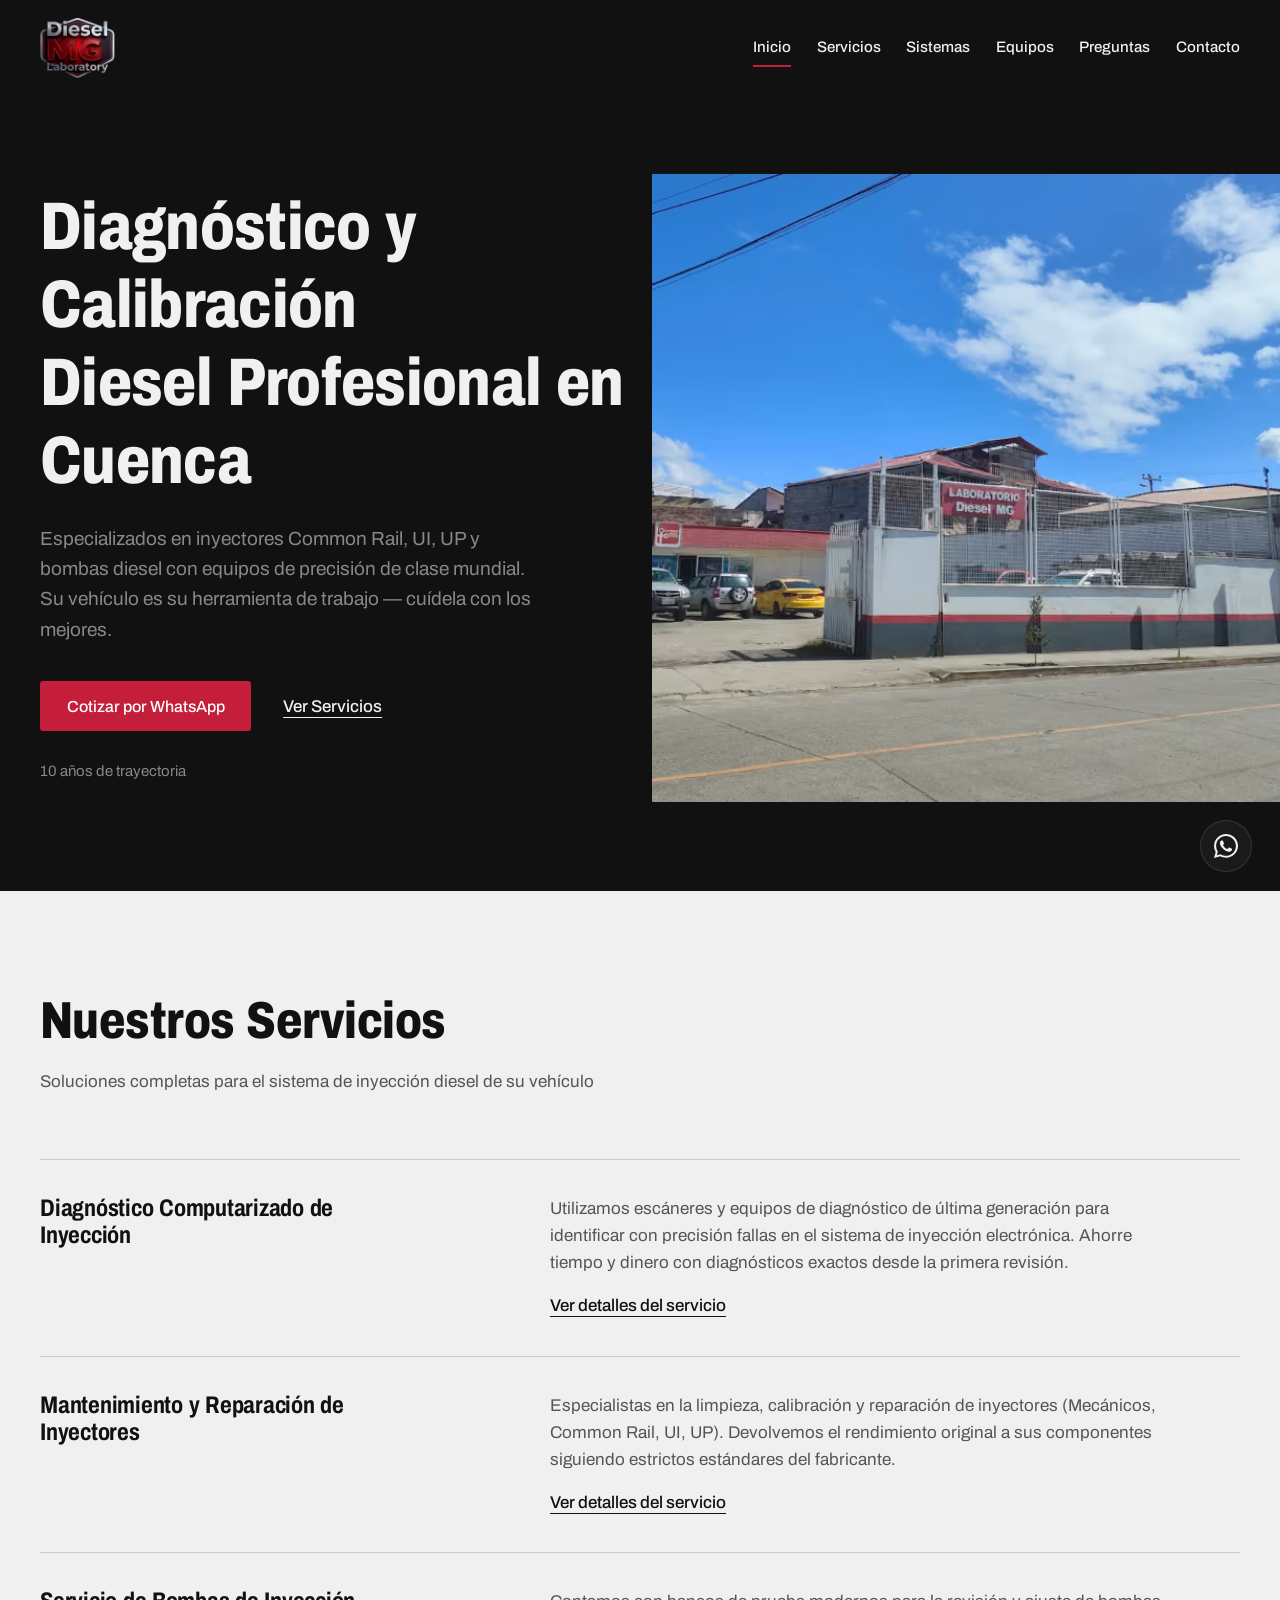
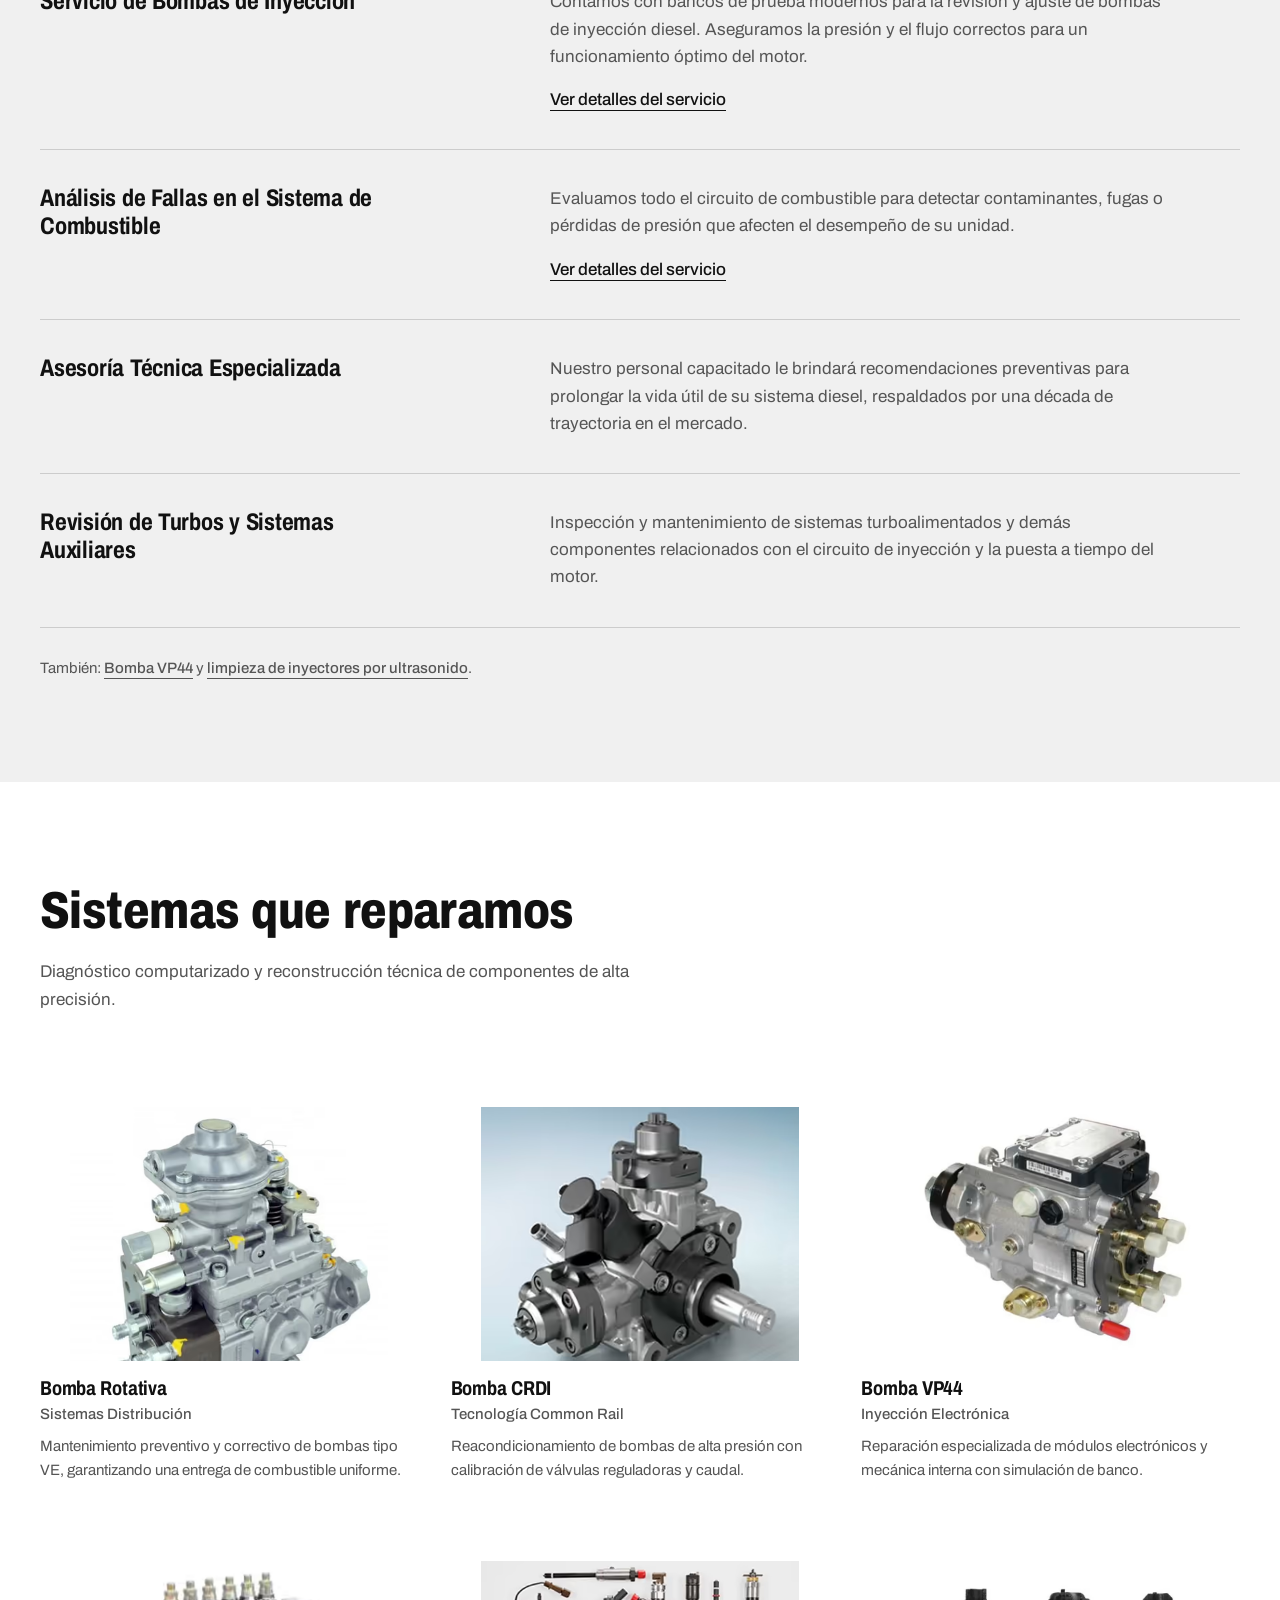
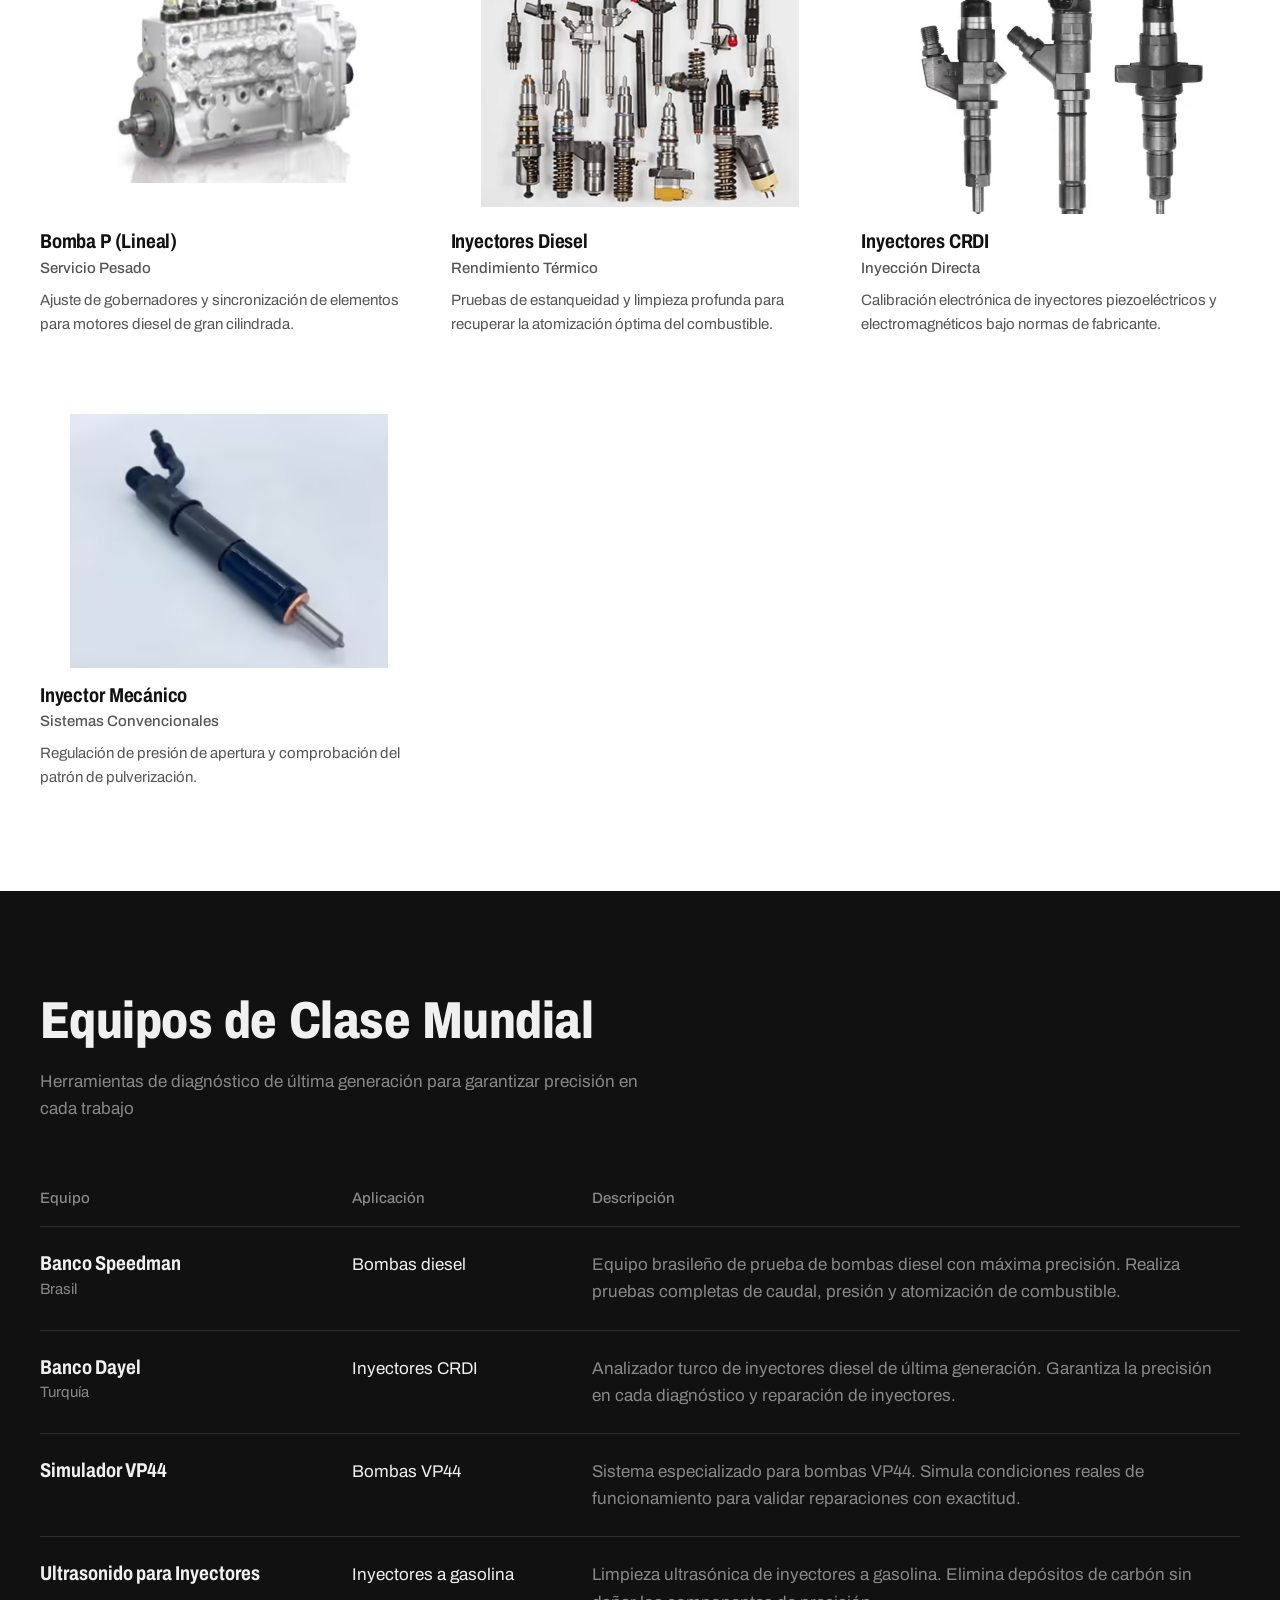
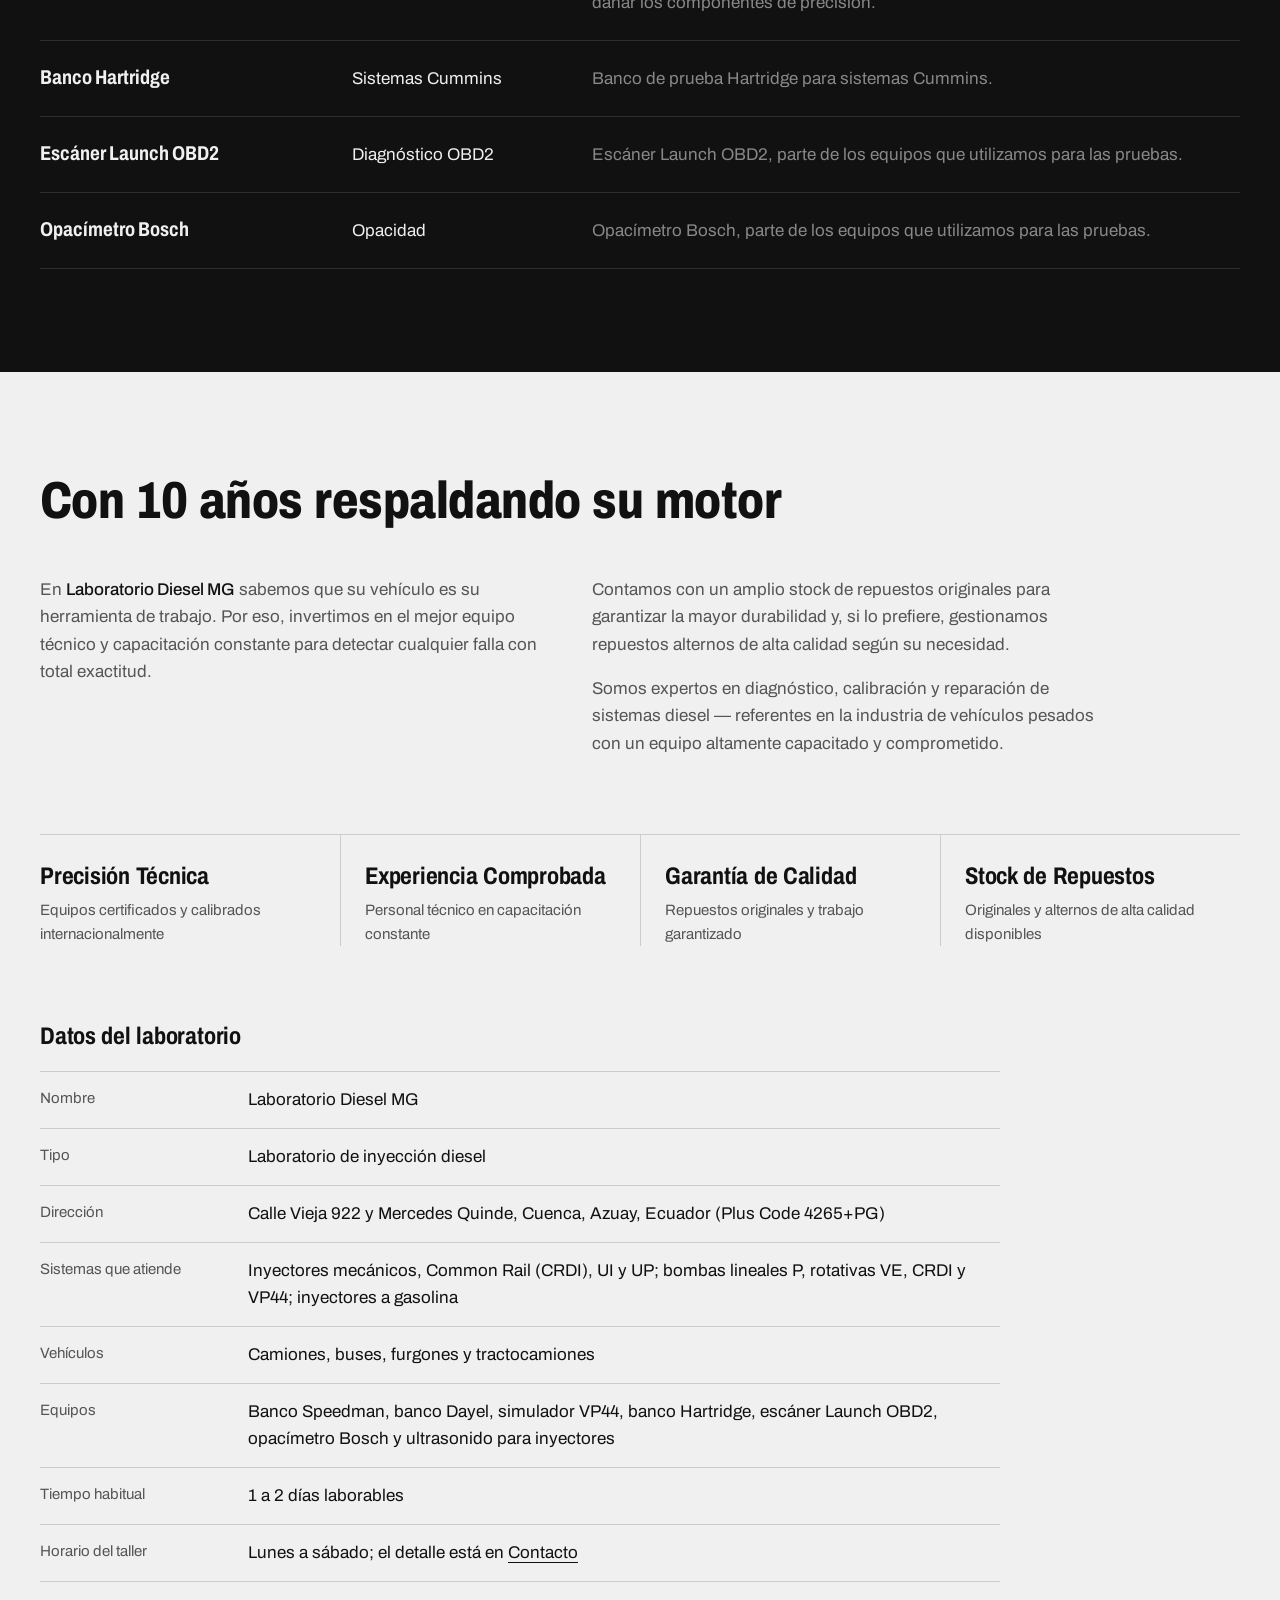
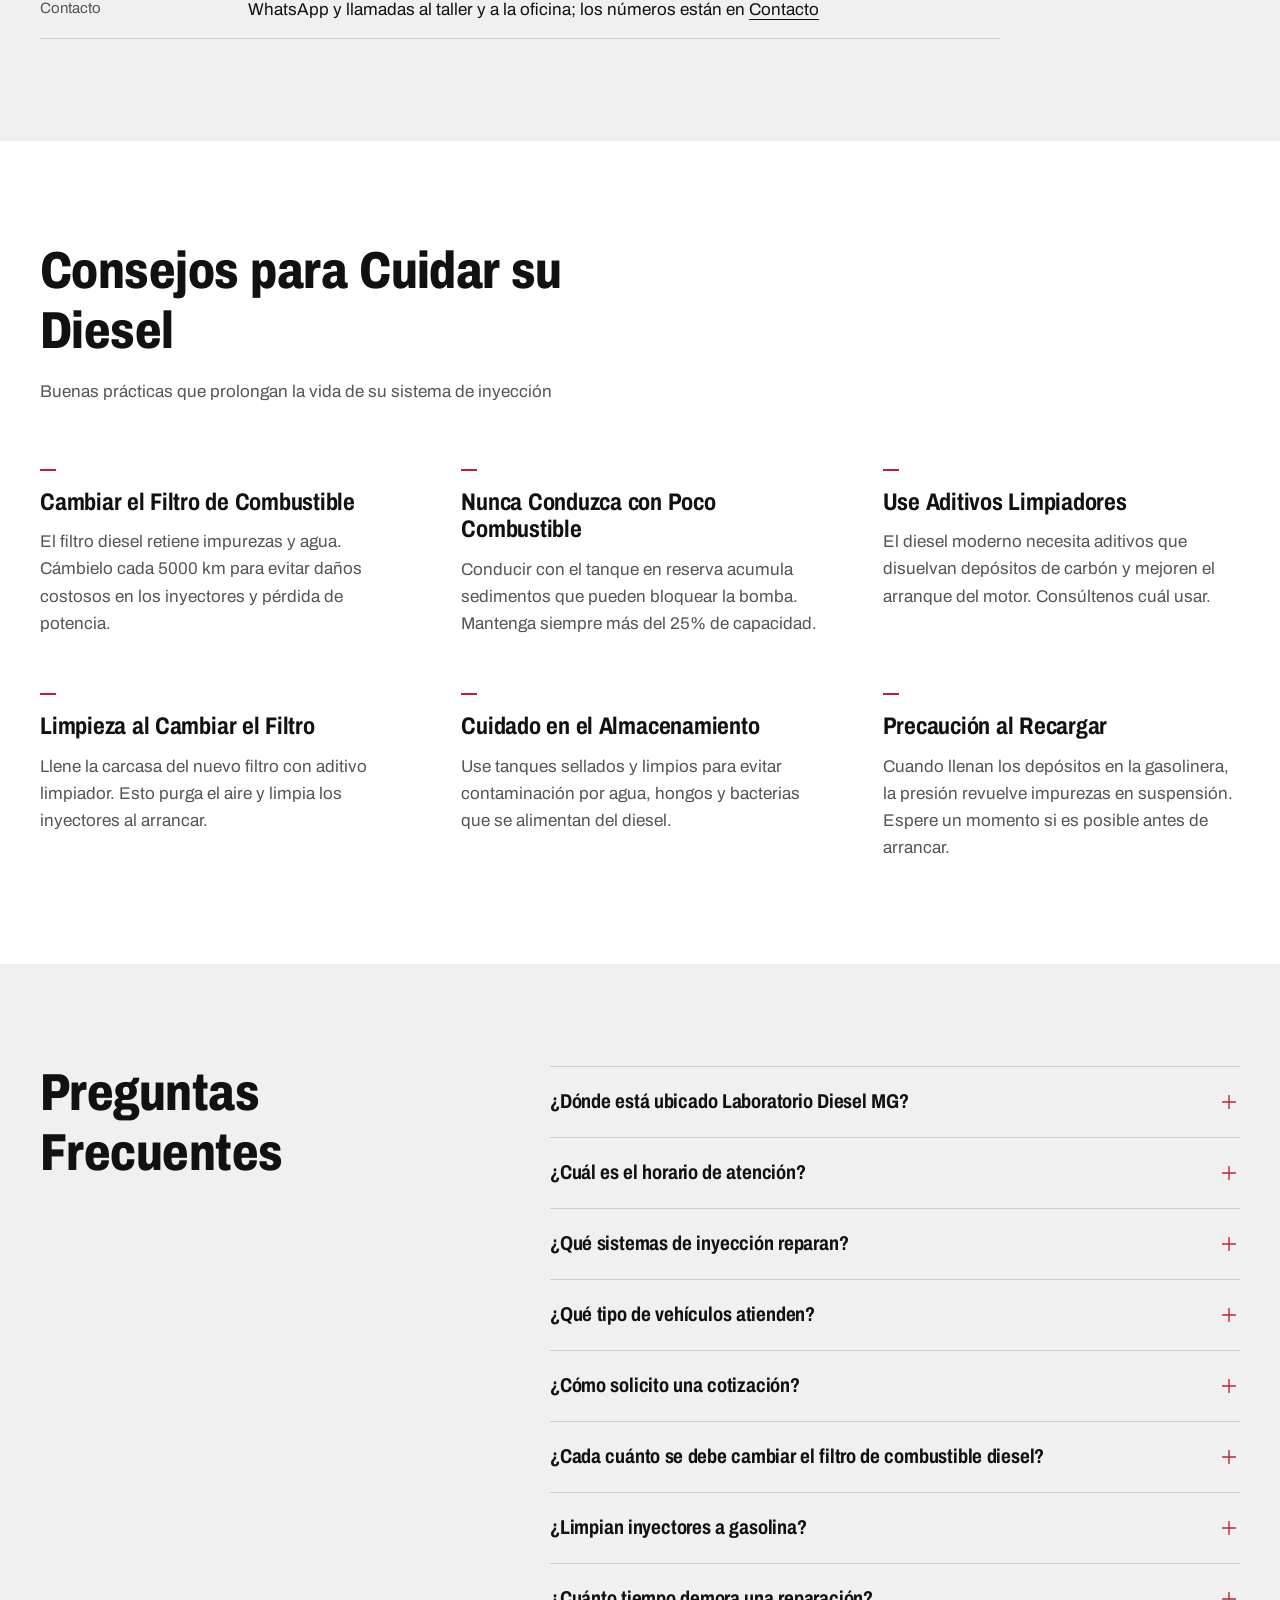
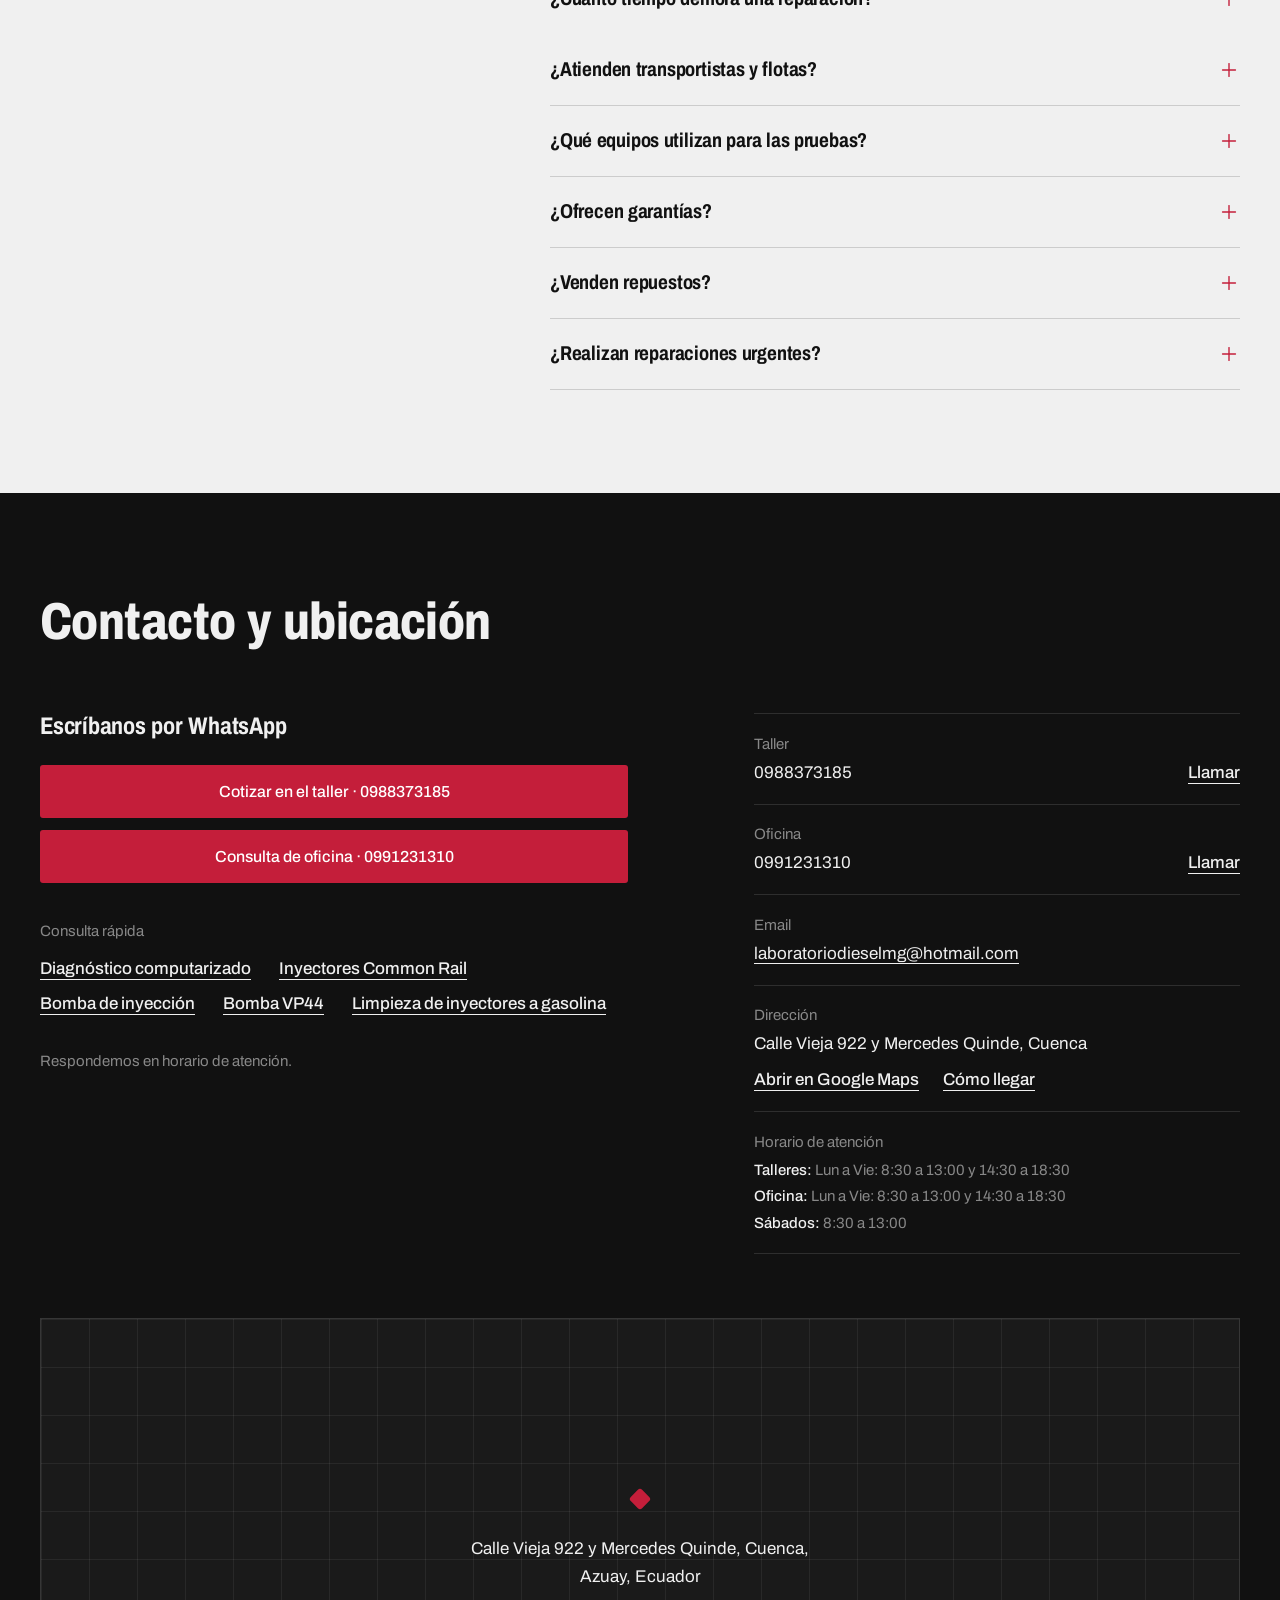
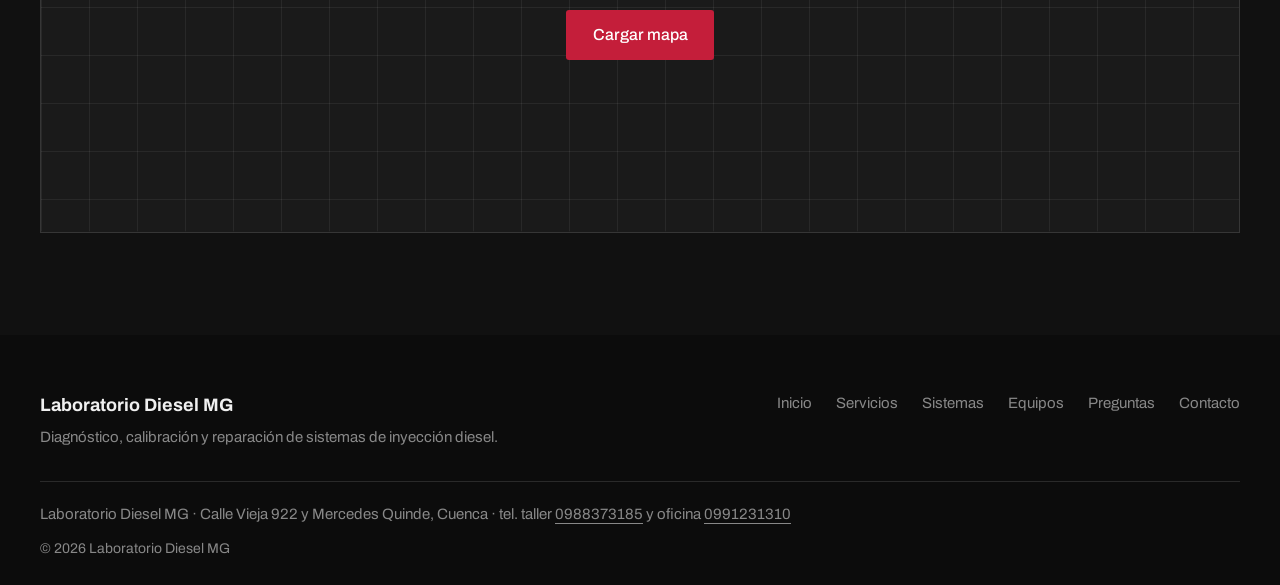
<file: index.html>
<!DOCTYPE html>
<html lang="es-EC">
<head>
    <meta charset="UTF-8">
    <meta name="viewport" content="width=device-width, initial-scale=1.0">

    <title>Laboratorio Diesel MG | Inyectores y Bombas Diesel en Cuenca</title>
    <meta name="description" content="Laboratorio Diesel MG en Cuenca (Calle Vieja y Mercedes Quinde): diagnóstico computarizado, inyectores Common Rail y bombas de inyección diesel.">
    <meta name="keywords" content="laboratorio diesel cuenca, inyectores diesel, bombas de inyeccion, diagnostico computarizado diesel, common rail cuenca, mecanica diesel azuay">
    <meta name="robots" content="index, follow">
    <meta name="theme-color" content="#111111">

    <!-- SEO local -->
    <meta name="geo.region" content="EC-A">
    <meta name="geo.placename" content="Cuenca, Azuay, Ecuador">
    <meta name="geo.position" content="-2.8881689;-78.9912038">
    <meta name="ICBM" content="-2.8881689, -78.9912038">

    <link rel="canonical" href="https://www.laboratoriodieselmg.com/">

    <!-- Open Graph -->
    <meta property="og:type" content="website">
    <meta property="og:site_name" content="Laboratorio Diesel MG">
    <meta property="og:locale" content="es_EC">
    <meta property="og:title" content="Laboratorio Diesel MG | Inyectores y Bombas Diesel en Cuenca">
    <meta property="og:description" content="Calibración de inyectores y bombas con tecnología de clase mundial. Visítenos en Cuenca.">
    <meta property="og:url" content="https://www.laboratoriodieselmg.com/">
    <meta property="og:image" content="https://www.laboratoriodieselmg.com/assets/og-image.jpg">
    <meta property="og:image:width" content="1200">
    <meta property="og:image:height" content="630">
    <meta property="og:image:alt" content="Fachada de Laboratorio Diesel MG en Cuenca, Ecuador, con el logotipo del laboratorio">

    <!-- Twitter -->
    <meta name="twitter:card" content="summary_large_image">
    <meta name="twitter:title" content="Laboratorio Diesel MG | Inyectores y Bombas Diesel en Cuenca">
    <meta name="twitter:description" content="Calibración de inyectores y bombas con tecnología de clase mundial. Visítenos en Cuenca.">
    <meta name="twitter:image" content="https://www.laboratoriodieselmg.com/assets/og-image.jpg">
    <meta name="twitter:image:alt" content="Fachada de Laboratorio Diesel MG en Cuenca, Ecuador, con el logotipo del laboratorio">

    <!-- Iconos y manifest -->
    <link rel="icon" href="/favicon.ico" sizes="48x48">
    <link rel="icon" type="image/png" sizes="32x32" href="/assets/favicon-32.png">
    <link rel="icon" type="image/png" sizes="192x192" href="/assets/icon-192.png">
    <link rel="apple-touch-icon" sizes="180x180" href="/assets/apple-touch-icon.png">
    <link rel="manifest" href="/site.webmanifest">

    <link rel="preload" as="image" type="image/avif" imagesrcset="assets/hero-480.avif 480w, assets/hero-800.avif 800w, assets/hero-1200.avif 1200w" imagesizes="(min-width: 960px) 560px, 100vw" fetchpriority="high">
    <link rel="preload" href="/fonts/archivo-var-latin.woff2" as="font" type="font/woff2" crossorigin>
    <link rel="stylesheet" href="css/styles.css">
    <script src="js/boot.js"></script>
    <script type="application/ld+json">
{
  "@context": "https://schema.org",
  "@graph": [
    {
      "@type": "AutoRepair",
      "@id": "https://www.laboratoriodieselmg.com/#negocio",
      "name": "Laboratorio Diesel MG",
      "url": "https://www.laboratoriodieselmg.com/",
      "logo": {
        "@type": "ImageObject",
        "url": "https://www.laboratoriodieselmg.com/assets/LabDieselPreview.png",
        "width": 512,
        "height": 410
      },
      "image": [
        "https://www.laboratoriodieselmg.com/assets/og-image.jpg",
        "https://www.laboratoriodieselmg.com/assets/hero.webp"
      ],
      "description": "Diagnóstico computarizado, limpieza y calibración de inyectores Common Rail y reparación de bombas de inyección diesel en Cuenca. Ubicación: Calle Vieja 922 y Mercedes Quinde (Plus Code 4265+PG).",
      "email": "laboratoriodieselmg@hotmail.com",
      "telephone": "+593988373185",
      "contactPoint": [
        {
          "@type": "ContactPoint",
          "name": "Taller",
          "telephone": "+593988373185",
          "contactType": "customer service"
        },
        {
          "@type": "ContactPoint",
          "name": "Oficina",
          "telephone": "+593991231310",
          "contactType": "customer service"
        }
      ],
      "address": {
        "@type": "PostalAddress",
        "streetAddress": "Calle Vieja 922 y Mercedes Quinde",
        "addressLocality": "Cuenca",
        "addressRegion": "Azuay",
        "addressCountry": "EC"
      },
      "geo": {
        "@type": "GeoCoordinates",
        "latitude": -2.8881689,
        "longitude": -78.9912038
      },
      "hasMap": "https://maps.google.com/?cid=9914645970524642249",
      "openingHoursSpecification": [
        {
          "@type": "OpeningHoursSpecification",
          "dayOfWeek": [
            "Monday",
            "Tuesday",
            "Wednesday",
            "Thursday",
            "Friday"
          ],
          "opens": "08:30",
          "closes": "13:00"
        },
        {
          "@type": "OpeningHoursSpecification",
          "dayOfWeek": [
            "Monday",
            "Tuesday",
            "Wednesday",
            "Thursday",
            "Friday"
          ],
          "opens": "14:30",
          "closes": "18:30"
        },
        {
          "@type": "OpeningHoursSpecification",
          "dayOfWeek": "Saturday",
          "opens": "08:30",
          "closes": "13:00"
        }
      ],
      "areaServed": [
        {
          "@type": "City",
          "name": "Cuenca"
        },
        {
          "@type": "AdministrativeArea",
          "name": "Azuay"
        }
      ],
      "makesOffer": [
        {
          "@type": "Offer",
          "itemOffered": {
            "@type": "Service",
            "name": "Diagnóstico Computarizado de Inyección",
            "description": "Utilizamos escáneres y equipos de diagnóstico de última generación para identificar con precisión fallas en el sistema de inyección electrónica. Ahorre tiempo y dinero con diagnósticos exactos desde la primera revisión."
          }
        },
        {
          "@type": "Offer",
          "itemOffered": {
            "@type": "Service",
            "name": "Mantenimiento y Reparación de Inyectores",
            "description": "Especialistas en la limpieza, calibración y reparación de inyectores (Mecánicos, Common Rail, UI, UP). Devolvemos el rendimiento original a sus componentes siguiendo estrictos estándares del fabricante."
          }
        },
        {
          "@type": "Offer",
          "itemOffered": {
            "@type": "Service",
            "name": "Servicio de Bombas de Inyección",
            "description": "Contamos con bancos de prueba modernos para la revisión y ajuste de bombas de inyección diesel. Aseguramos la presión y el flujo correctos para un funcionamiento óptimo del motor."
          }
        },
        {
          "@type": "Offer",
          "itemOffered": {
            "@type": "Service",
            "name": "Análisis de Fallas en el Sistema de Combustible",
            "description": "Evaluamos todo el circuito de combustible para detectar contaminantes, fugas o pérdidas de presión que afecten el desempeño de su unidad."
          }
        },
        {
          "@type": "Offer",
          "itemOffered": {
            "@type": "Service",
            "name": "Asesoría Técnica Especializada",
            "description": "Nuestro personal capacitado le brindará recomendaciones preventivas para prolongar la vida útil de su sistema diesel, respaldados por una década de trayectoria en el mercado."
          }
        },
        {
          "@type": "Offer",
          "itemOffered": {
            "@type": "Service",
            "name": "Revisión de Turbos y Sistemas Auxiliares",
            "description": "Inspección y mantenimiento de sistemas turboalimentados y demás componentes relacionados con el circuito de inyección y la puesta a tiempo del motor."
          }
        }
      ],
      "sameAs": [
        "https://www.facebook.com/laboratoridieselmg/",
        "https://maps.google.com/?cid=9914645970524642249"
      ],
      "knowsAbout": [
        "Common Rail",
        "CRDI",
        "inyectores UI",
        "inyectores UP",
        "bomba VP44",
        "bomba lineal P",
        "bomba rotativa VE",
        "inyectores piezoeléctricos",
        "inyectores electromagnéticos",
        "diagnóstico computarizado OBD2",
        "opacidad"
      ]
    },
    {
      "@type": "WebSite",
      "@id": "https://www.laboratoriodieselmg.com/#website",
      "url": "https://www.laboratoriodieselmg.com/",
      "name": "Laboratorio Diesel MG",
      "inLanguage": "es-EC",
      "publisher": {
        "@id": "https://www.laboratoriodieselmg.com/#negocio"
      }
    },
    {
      "@type": "WebPage",
      "@id": "https://www.laboratoriodieselmg.com/#webpage",
      "url": "https://www.laboratoriodieselmg.com/",
      "name": "Laboratorio Diesel MG | Inyectores y Bombas Diesel en Cuenca",
      "description": "Laboratorio Diesel MG en Cuenca (Calle Vieja y Mercedes Quinde): diagnóstico computarizado, inyectores Common Rail y bombas de inyección diesel.",
      "inLanguage": "es-EC",
      "isPartOf": {
        "@id": "https://www.laboratoriodieselmg.com/#website"
      },
      "about": {
        "@id": "https://www.laboratoriodieselmg.com/#negocio"
      },
      "primaryImageOfPage": {
        "@type": "ImageObject",
        "url": "https://www.laboratoriodieselmg.com/assets/og-image.jpg",
        "width": 1200,
        "height": 630
      }
    },
    {
      "@type": "FAQPage",
      "@id": "https://www.laboratoriodieselmg.com/#faq",
      "mainEntityOfPage": {
        "@id": "https://www.laboratoriodieselmg.com/#webpage"
      },
      "mainEntity": [
        {
          "@type": "Question",
          "name": "¿Cuánto tiempo demora una reparación?",
          "acceptedAnswer": {
            "@type": "Answer",
            "text": "El tiempo varía de acuerdo al sistema al que pertenece la bomba y los inyectores, pero generalmente el proceso toma entre 1 a 2 días laborables."
          }
        },
        {
          "@type": "Question",
          "name": "¿Atienden transportistas y flotas?",
          "acceptedAnswer": {
            "@type": "Answer",
            "text": "Atendemos al público en general. En el caso de flotas vehiculares, se puede considerar un descuento adicional dependiendo del número de unidades."
          }
        },
        {
          "@type": "Question",
          "name": "¿Qué equipos utilizan para las pruebas?",
          "acceptedAnswer": {
            "@type": "Answer",
            "text": "Contamos con tecnología de punta: Escáner Launch OBD2, Opacímetro Bosch, Bancos de prueba Speedman CRDI, Hartridge para sistemas Cummins, Dayel para CRDI y banco específico para inyectores a gasolina."
          }
        },
        {
          "@type": "Question",
          "name": "¿Ofrecen garantías?",
          "acceptedAnswer": {
            "@type": "Answer",
            "text": "Utilizamos repuestos originales. La durabilidad y garantía se asegura mediante el mantenimiento preventivo del cliente en el cambio de filtros y la calidad del suministro de combustible."
          }
        },
        {
          "@type": "Question",
          "name": "¿Venden repuestos?",
          "acceptedAnswer": {
            "@type": "Answer",
            "text": "Disponemos de un amplio stock de repuestos originales para todo tipo de sistema de inyección Diesel."
          }
        },
        {
          "@type": "Question",
          "name": "¿Realizan reparaciones urgentes?",
          "acceptedAnswer": {
            "@type": "Answer",
            "text": "Dentro de nuestros horarios establecidos, realizamos todos los trabajos necesarios de forma eficiente para que su vehículo retorne a operación lo antes posible."
          }
        },
        {
          "@type": "Question",
          "name": "¿Dónde está ubicado Laboratorio Diesel MG?",
          "acceptedAnswer": {
            "@type": "Answer",
            "text": "Estamos en Calle Vieja 922 y Mercedes Quinde, Cuenca, Azuay, Ecuador (Plus Code 4265+PG). Puede abrir la ubicación en Google Maps o pedir indicaciones con Cómo llegar."
          }
        },
        {
          "@type": "Question",
          "name": "¿Cuál es el horario de atención?",
          "acceptedAnswer": {
            "@type": "Answer",
            "text": "Atendemos de lunes a sábado. El taller abre de lunes a viernes en la mañana y en la tarde, y los sábados en la mañana. El detalle por área está en la sección Contacto."
          }
        },
        {
          "@type": "Question",
          "name": "¿Qué sistemas de inyección reparan?",
          "acceptedAnswer": {
            "@type": "Answer",
            "text": "Inyectores mecánicos, Common Rail (CRDI), UI y UP; bombas lineales P, rotativas VE, CRDI y VP44; y limpieza de inyectores a gasolina."
          }
        },
        {
          "@type": "Question",
          "name": "¿Qué tipo de vehículos atienden?",
          "acceptedAnswer": {
            "@type": "Answer",
            "text": "Camiones, buses, furgones y tractocamiones. Atendemos al público en general."
          }
        },
        {
          "@type": "Question",
          "name": "¿Cómo solicito una cotización?",
          "acceptedAnswer": {
            "@type": "Answer",
            "text": "Escríbanos por WhatsApp al taller o a la oficina, o llámenos. Los números están en la sección Contacto."
          }
        },
        {
          "@type": "Question",
          "name": "¿Cada cuánto se debe cambiar el filtro de combustible diesel?",
          "acceptedAnswer": {
            "@type": "Answer",
            "text": "Cada 5000 km. El filtro diesel retiene impurezas y agua; cambiarlo a tiempo evita daños costosos en los inyectores y pérdida de potencia."
          }
        },
        {
          "@type": "Question",
          "name": "¿Limpian inyectores a gasolina?",
          "acceptedAnswer": {
            "@type": "Answer",
            "text": "Sí. Realizamos limpieza ultrasónica de inyectores a gasolina, que elimina depósitos de carbón sin dañar los componentes de precisión."
          }
        }
      ]
    }
  ]
}
    </script>
</head>
<body>

    <a class="skip-link" href="#main">Saltar al contenido</a>

    <svg class="sprite" xmlns="http://www.w3.org/2000/svg" aria-hidden="true" focusable="false">
  <symbol id="i-phone" viewBox="0 0 24 24"><path d="M13.832 16.568a1 1 0 0 0 1.213-.303l.355-.465A2 2 0 0 1 17 15h3a2 2 0 0 1 2 2v3a2 2 0 0 1-2 2A18 18 0 0 1 2 4a2 2 0 0 1 2-2h3a2 2 0 0 1 2 2v3a2 2 0 0 1-.8 1.6l-.468.351a1 1 0 0 0-.292 1.233 14 14 0 0 0 6.392 6.384" /></symbol>
  <symbol id="i-message-circle" viewBox="0 0 24 24"><path d="M2.992 16.342a2 2 0 0 1 .094 1.167l-1.065 3.29a1 1 0 0 0 1.236 1.168l3.413-.998a2 2 0 0 1 1.099.092 10 10 0 1 0-4.777-4.719" /></symbol>
  <symbol id="i-mail" viewBox="0 0 24 24"><path d="m22 7-8.991 5.727a2 2 0 0 1-2.009 0L2 7" /> <rect x="2" y="4" width="20" height="16" rx="2" /></symbol>
  <symbol id="i-clock" viewBox="0 0 24 24"><circle cx="12" cy="12" r="10" /> <path d="M12 6v6l4 2" /></symbol>
  <symbol id="i-map-pin" viewBox="0 0 24 24"><path d="M20 10c0 4.993-5.539 10.193-7.399 11.799a1 1 0 0 1-1.202 0C9.539 20.193 4 14.993 4 10a8 8 0 0 1 16 0" /> <circle cx="12" cy="10" r="3" /></symbol>
  <symbol id="i-menu" viewBox="0 0 24 24"><path d="M4 5h16" /> <path d="M4 12h16" /> <path d="M4 19h16" /></symbol>
  <symbol id="i-x" viewBox="0 0 24 24"><path d="M18 6 6 18" /> <path d="m6 6 12 12" /></symbol>
  <symbol id="i-plus" viewBox="0 0 24 24"><path d="M5 12h14" /> <path d="M12 5v14" /></symbol>
</svg>

    <header class="site-header" id="siteHeader">
        <div class="container nav-content">
            <a href="#inicio" class="logo" aria-label="Laboratorio Diesel MG, inicio">
                <img src="assets/logo-sm.webp" alt="" class="logo-img" width="168" height="134">
            </a>

            <nav class="primary-nav" aria-label="Principal">
                <ul class="nav-links">
                    <li><a href="#inicio">Inicio</a></li><li><a href="#servicios">Servicios</a></li><li><a href="#sistemas">Sistemas</a></li><li><a href="#equipos">Equipos</a></li><li><a href="#faq">Preguntas</a></li><li><a href="#contacto">Contacto</a></li>
                </ul>
            </nav>

            <button type="button" class="mobile-menu-btn" id="mobileMenuBtn" aria-label="Abrir menú" aria-expanded="false" aria-controls="mobileNav">
                <span class="icon-open"><svg class="icon" aria-hidden="true" focusable="false"><use href="#i-menu"/></svg></span>
                <span class="icon-close"><svg class="icon" aria-hidden="true" focusable="false"><use href="#i-x"/></svg></span>
            </button>
        </div>
    </header>

    <div class="mobile-nav" id="mobileNav">
        <ul>
            <li><a href="#inicio">Inicio</a></li><li><a href="#servicios">Servicios</a></li><li><a href="#sistemas">Sistemas</a></li><li><a href="#equipos">Equipos</a></li><li><a href="#faq">Preguntas</a></li><li><a href="#contacto">Contacto</a></li>
        </ul>
    </div>

    <main id="main">

    <section id="inicio" class="section section--ink hero">
        <div class="container hero__grid">
            <div class="hero__content">
                <h1 data-split>Diagnóstico y Calibración <span class="h1-line">Diesel Profesional en Cuenca</span></h1>
                <p class="hero__lead">Especializados en inyectores Common Rail, UI, UP y bombas diesel con equipos de precisión de clase mundial. Su vehículo es su herramienta de trabajo — cuídela con los mejores.</p>
                <div class="hero__actions" data-hero-cta>
                    <a href="https://wa.me/593988373185?text=Hola%2C%20me%20gustar%C3%ADa%20cotizar%20un%20servicio%20diesel." class="btn btn-primary" target="_blank" rel="noopener noreferrer">Cotizar por WhatsApp</a>
                    <a href="#servicios" class="link-underline">Ver Servicios</a>
                </div>
                <p class="hero__note" data-hero-cta>10 años de trayectoria</p>
            </div>

            <div class="hero__media">
                <picture>
                    <source type="image/avif" srcset="assets/hero-480.avif 480w, assets/hero-800.avif 800w, assets/hero-1200.avif 1200w" sizes="(min-width: 960px) 52vw, 100vw">
                    <source type="image/webp" srcset="assets/hero-480.webp 480w, assets/hero-800.webp 800w, assets/hero-1200.webp 1200w" sizes="(min-width: 960px) 52vw, 100vw">
                    <img src="assets/hero-800.webp" alt="Fachada de Laboratorio Diesel MG en Cuenca" class="hero-img" width="1200" height="900" fetchpriority="high" decoding="async">
                </picture>
            </div>
        </div>
    </section>

    <section id="servicios" class="section section--paper services">
        <div class="container">
            <div class="section-header">
                <h2 data-split>Nuestros Servicios</h2>
                <p>Soluciones completas para el sistema de inyección diesel de su vehículo</p>
            </div>
            <div class="service-list">
                <article class="service-row" data-row>
                    <h3>Diagnóstico Computarizado de Inyección</h3>
                    <p>Utilizamos escáneres y equipos de diagnóstico de última generación para identificar con precisión fallas en el sistema de inyección electrónica. Ahorre tiempo y dinero con diagnósticos exactos desde la primera revisión.</p>
                    <a class="link-underline service-link" href="/diagnostico-computarizado-diesel-cuenca/">Ver detalles del servicio</a>
                </article>
                <article class="service-row" data-row>
                    <h3>Mantenimiento y Reparación de Inyectores</h3>
                    <p>Especialistas en la limpieza, calibración y reparación de inyectores (Mecánicos, Common Rail, UI, UP). Devolvemos el rendimiento original a sus componentes siguiendo estrictos estándares del fabricante.</p>
                    <a class="link-underline service-link" href="/inyectores-common-rail-cuenca/">Ver detalles del servicio</a>
                </article>
                <article class="service-row" data-row>
                    <h3>Servicio de Bombas de Inyección</h3>
                    <p>Contamos con bancos de prueba modernos para la revisión y ajuste de bombas de inyección diesel. Aseguramos la presión y el flujo correctos para un funcionamiento óptimo del motor.</p>
                    <a class="link-underline service-link" href="/bombas-de-inyeccion-diesel-cuenca/">Ver detalles del servicio</a>
                </article>
                <article class="service-row" data-row>
                    <h3>Análisis de Fallas en el Sistema de Combustible</h3>
                    <p>Evaluamos todo el circuito de combustible para detectar contaminantes, fugas o pérdidas de presión que afecten el desempeño de su unidad.</p>
                    <a class="link-underline service-link" href="/diagnostico-computarizado-diesel-cuenca/">Ver detalles del servicio</a>
                </article>
                <article class="service-row" data-row>
                    <h3>Asesoría Técnica Especializada</h3>
                    <p>Nuestro personal capacitado le brindará recomendaciones preventivas para prolongar la vida útil de su sistema diesel, respaldados por una década de trayectoria en el mercado.</p>
                </article>
                <article class="service-row" data-row>
                    <h3>Revisión de Turbos y Sistemas Auxiliares</h3>
                    <p>Inspección y mantenimiento de sistemas turboalimentados y demás componentes relacionados con el circuito de inyección y la puesta a tiempo del motor.</p>
                </article>
            </div>
            <p class="service-more">También: <a class="link-underline" href="/bomba-vp44-cuenca/">Bomba VP44</a> y <a class="link-underline" href="/limpieza-inyectores-ultrasonido-cuenca/">limpieza de inyectores por ultrasonido</a>.</p>
        </div>
    </section>

    <section id="sistemas" class="section section--white gallery">
        <span id="galeria" aria-hidden="true"></span>
        <div class="container">
            <div class="section-header">
                <h2 data-split>Sistemas que reparamos</h2>
                <p>Diagnóstico computarizado y reconstrucción técnica de componentes de alta precisión.</p>
            </div>
            <div class="gallery-grid">
                <figure class="gallery-card">
                    <div class="gallery-media" data-photo>
                        <picture>
                            <source type="image/avif" srcset="assets/bombaRotativa-480.avif 480w" sizes="(min-width: 960px) 360px, (min-width: 600px) 45vw, 100vw">
                            <source type="image/webp" srcset="assets/bombaRotativa-480.webp 480w" sizes="(min-width: 960px) 360px, (min-width: 600px) 45vw, 100vw">
                            <img src="assets/bombaRotativa-480.webp" alt="Reparación Bomba Rotativa" class="gallery-image" width="480" height="479" loading="lazy" decoding="async">
                        </picture>
                    </div>
                    <figcaption>
                        <h3>Bomba Rotativa</h3>
                        <span class="gallery-category">Sistemas Distribución</span>
                        <p>Mantenimiento preventivo y correctivo de bombas tipo VE, garantizando una entrega de combustible uniforme.</p>
                    </figcaption>
                </figure>
                <figure class="gallery-card">
                    <div class="gallery-media" data-photo>
                        <picture>
                            <source type="image/avif" srcset="assets/bombaCrdi-342.avif 342w" sizes="(min-width: 960px) 360px, (min-width: 600px) 45vw, 100vw">
                            <source type="image/webp" srcset="assets/bombaCrdi-342.webp 342w" sizes="(min-width: 960px) 360px, (min-width: 600px) 45vw, 100vw">
                            <img src="assets/bombaCrdi-342.webp" alt="Reparación Bomba Common Rail" class="gallery-image" width="342" height="296" loading="lazy" decoding="async">
                        </picture>
                    </div>
                    <figcaption>
                        <h3>Bomba CRDI</h3>
                        <span class="gallery-category">Tecnología Common Rail</span>
                        <p>Reacondicionamiento de bombas de alta presión con calibración de válvulas reguladoras y caudal.</p>
                    </figcaption>
                </figure>
                <figure class="gallery-card">
                    <div class="gallery-media" data-photo>
                        <picture>
                            <source type="image/avif" srcset="assets/bombaVP44-462.avif 462w" sizes="(min-width: 960px) 360px, (min-width: 600px) 45vw, 100vw">
                            <source type="image/webp" srcset="assets/bombaVP44-462.webp 462w" sizes="(min-width: 960px) 360px, (min-width: 600px) 45vw, 100vw">
                            <img src="assets/bombaVP44-462.webp" alt="Diagnóstico Bomba VP44" class="gallery-image" width="462" height="355" loading="lazy" decoding="async">
                        </picture>
                    </div>
                    <figcaption>
                        <h3>Bomba VP44</h3>
                        <span class="gallery-category">Inyección Electrónica</span>
                        <p>Reparación especializada de módulos electrónicos y mecánica interna con simulación de banco.</p>
                    </figcaption>
                </figure>
                <figure class="gallery-card">
                    <div class="gallery-media" data-photo>
                        <picture>
                            <source type="image/avif" srcset="assets/bombaP-327.avif 327w" sizes="(min-width: 960px) 360px, (min-width: 600px) 45vw, 100vw">
                            <source type="image/webp" srcset="assets/bombaP-327.webp 327w" sizes="(min-width: 960px) 360px, (min-width: 600px) 45vw, 100vw">
                            <img src="assets/bombaP-327.webp" alt="Mantenimiento Bomba Lineal P" class="gallery-image" width="327" height="221" loading="lazy" decoding="async">
                        </picture>
                    </div>
                    <figcaption>
                        <h3>Bomba P (Lineal)</h3>
                        <span class="gallery-category">Servicio Pesado</span>
                        <p>Ajuste de gobernadores y sincronización de elementos para motores diesel de gran cilindrada.</p>
                    </figcaption>
                </figure>
                <figure class="gallery-card">
                    <div class="gallery-media" data-photo>
                        <picture>
                            <source type="image/avif" srcset="assets/inyectores-480.avif 480w" sizes="(min-width: 960px) 360px, (min-width: 600px) 45vw, 100vw">
                            <source type="image/webp" srcset="assets/inyectores-480.webp 480w" sizes="(min-width: 960px) 360px, (min-width: 600px) 45vw, 100vw">
                            <img src="assets/inyectores-480.webp" alt="Limpieza de Inyectores Diesel" class="gallery-image" width="480" height="372" loading="lazy" decoding="async">
                        </picture>
                    </div>
                    <figcaption>
                        <h3>Inyectores Diesel</h3>
                        <span class="gallery-category">Rendimiento Térmico</span>
                        <p>Pruebas de estanqueidad y limpieza profunda para recuperar la atomización óptima del combustible.</p>
                    </figcaption>
                </figure>
                <figure class="gallery-card">
                    <div class="gallery-media" data-photo>
                        <picture>
                            <source type="image/avif" srcset="assets/inyectoresCdi-458.avif 458w" sizes="(min-width: 960px) 360px, (min-width: 600px) 45vw, 100vw">
                            <source type="image/webp" srcset="assets/inyectoresCdi-458.webp 458w" sizes="(min-width: 960px) 360px, (min-width: 600px) 45vw, 100vw">
                            <img src="assets/inyectoresCdi-458.webp" alt="Reparación Inyectores Common Rail" class="gallery-image" width="458" height="442" loading="lazy" decoding="async">
                        </picture>
                    </div>
                    <figcaption>
                        <h3>Inyectores CRDI</h3>
                        <span class="gallery-category">Inyección Directa</span>
                        <p>Calibración electrónica de inyectores piezoeléctricos y electromagnéticos bajo normas de fabricante.</p>
                    </figcaption>
                </figure>
                <figure class="gallery-card">
                    <div class="gallery-media" data-photo>
                        <picture>
                            <source type="image/avif" srcset="assets/inyectorMecanico-327.avif 327w" sizes="(min-width: 960px) 360px, (min-width: 600px) 45vw, 100vw">
                            <source type="image/webp" srcset="assets/inyectorMecanico-327.webp 327w" sizes="(min-width: 960px) 360px, (min-width: 600px) 45vw, 100vw">
                            <img src="assets/inyectorMecanico-327.webp" alt="Calibración Inyector Mecánico" class="gallery-image" width="327" height="272" loading="lazy" decoding="async">
                        </picture>
                    </div>
                    <figcaption>
                        <h3>Inyector Mecánico</h3>
                        <span class="gallery-category">Sistemas Convencionales</span>
                        <p>Regulación de presión de apertura y comprobación del patrón de pulverización.</p>
                    </figcaption>
                </figure>
            </div>
        </div>
    </section>

    <section id="equipos" class="section section--ink equipment">
        <div class="container">
            <div class="section-header">
                <h2 data-split>Equipos de Clase Mundial</h2>
                <p>Herramientas de diagnóstico de última generación para garantizar precisión en cada trabajo</p>
            </div>
            <table class="equip-table">
                <caption class="sr-only">Equipos de prueba del laboratorio</caption>
                <thead>
                    <tr><th scope="col">Equipo</th><th scope="col">Aplicación</th><th scope="col">Descripción</th></tr>
                </thead>
                <tbody>
                        <tr data-row>
                            <th scope="row" data-label="Equipo">Banco Speedman<span class="origin">Brasil</span></th>
                            <td data-label="Aplicación">Bombas diesel</td>
                            <td data-label="Descripción">Equipo brasileño de prueba de bombas diesel con máxima precisión. Realiza pruebas completas de caudal, presión y atomización de combustible.</td>
                        </tr>
                        <tr data-row>
                            <th scope="row" data-label="Equipo">Banco Dayel<span class="origin">Turquía</span></th>
                            <td data-label="Aplicación">Inyectores CRDI</td>
                            <td data-label="Descripción">Analizador turco de inyectores diesel de última generación. Garantiza la precisión en cada diagnóstico y reparación de inyectores.</td>
                        </tr>
                        <tr data-row>
                            <th scope="row" data-label="Equipo">Simulador VP44</th>
                            <td data-label="Aplicación">Bombas VP44</td>
                            <td data-label="Descripción">Sistema especializado para bombas VP44. Simula condiciones reales de funcionamiento para validar reparaciones con exactitud.</td>
                        </tr>
                        <tr data-row>
                            <th scope="row" data-label="Equipo">Ultrasonido para Inyectores</th>
                            <td data-label="Aplicación">Inyectores a gasolina</td>
                            <td data-label="Descripción">Limpieza ultrasónica de inyectores a gasolina. Elimina depósitos de carbón sin dañar los componentes de precisión.</td>
                        </tr>
                        <tr data-row>
                            <th scope="row" data-label="Equipo">Banco Hartridge</th>
                            <td data-label="Aplicación">Sistemas Cummins</td>
                            <td data-label="Descripción">Banco de prueba Hartridge para sistemas Cummins.</td>
                        </tr>
                        <tr data-row>
                            <th scope="row" data-label="Equipo">Escáner Launch OBD2</th>
                            <td data-label="Aplicación">Diagnóstico OBD2</td>
                            <td data-label="Descripción">Escáner Launch OBD2, parte de los equipos que utilizamos para las pruebas.</td>
                        </tr>
                        <tr data-row>
                            <th scope="row" data-label="Equipo">Opacímetro Bosch</th>
                            <td data-label="Aplicación">Opacidad</td>
                            <td data-label="Descripción">Opacímetro Bosch, parte de los equipos que utilizamos para las pruebas.</td>
                        </tr>
                </tbody>
            </table>
        </div>
    </section>

    <section id="acerca" class="section section--paper about">
        <div class="container">
            <h2 data-split>Con 10 años respaldando su motor</h2>
            <div class="about-text">
                <p>En <strong>Laboratorio Diesel MG</strong> sabemos que su vehículo es su herramienta de trabajo. Por eso, invertimos en el mejor equipo técnico y capacitación constante para detectar cualquier falla con total exactitud.</p>
                <p>Contamos con un amplio stock de repuestos originales para garantizar la mayor durabilidad y, si lo prefiere, gestionamos repuestos alternos de alta calidad según su necesidad.</p>
                <p>Somos expertos en diagnóstico, calibración y reparación de sistemas diesel — referentes en la industria de vehículos pesados con un equipo altamente capacitado y comprometido.</p>
            </div>
            <ul class="about-strip">
                <li>
                    <h3>Precisión Técnica</h3>
                    <p>Equipos certificados y calibrados internacionalmente</p>
                </li>
                <li>
                    <h3>Experiencia Comprobada</h3>
                    <p>Personal técnico en capacitación constante</p>
                </li>
                <li>
                    <h3>Garantía de Calidad</h3>
                    <p>Repuestos originales y trabajo garantizado</p>
                </li>
                <li>
                    <h3>Stock de Repuestos</h3>
                    <p>Originales y alternos de alta calidad disponibles</p>
                </li>
            </ul>
            <div class="lab-facts">
                <h3>Datos del laboratorio</h3>
                <dl>
                    <div><dt>Nombre</dt><dd>Laboratorio Diesel MG</dd></div>
                    <div><dt>Tipo</dt><dd>Laboratorio de inyección diesel</dd></div>
                    <div><dt>Dirección</dt><dd>Calle Vieja 922 y Mercedes Quinde, Cuenca, Azuay, Ecuador (Plus Code 4265+PG)</dd></div>
                    <div><dt>Sistemas que atiende</dt><dd>Inyectores mecánicos, Common Rail (CRDI), UI y UP; bombas lineales P, rotativas VE, CRDI y VP44; inyectores a gasolina</dd></div>
                    <div><dt>Vehículos</dt><dd>Camiones, buses, furgones y tractocamiones</dd></div>
                    <div><dt>Equipos</dt><dd>Banco Speedman, banco Dayel, simulador VP44, banco Hartridge, escáner Launch OBD2, opacímetro Bosch y ultrasonido para inyectores</dd></div>
                    <div><dt>Tiempo habitual</dt><dd>1 a 2 días laborables</dd></div>
                    <div><dt>Horario del taller</dt><dd>Lunes a sábado; el detalle está en <a href="#contacto">Contacto</a></dd></div>
                    <div><dt>Contacto</dt><dd>WhatsApp y llamadas al taller y a la oficina; los números están en <a href="#contacto">Contacto</a></dd></div>
                </dl>
            </div>
        </div>
    </section>

    <section id="consejos" class="section section--white tips">
        <div class="container">
            <div class="section-header">
                <h2 data-split>Consejos para Cuidar su Diesel</h2>
                <p>Buenas prácticas que prolongan la vida de su sistema de inyección</p>
            </div>
            <div class="tips-list">
                <article class="tip" data-row>
                    <h3>Cambiar el Filtro de Combustible</h3>
                    <p>El filtro diesel retiene impurezas y agua. Cámbielo cada 5000 km para evitar daños costosos en los inyectores y pérdida de potencia.</p>
                </article>
                <article class="tip" data-row>
                    <h3>Nunca Conduzca con Poco Combustible</h3>
                    <p>Conducir con el tanque en reserva acumula sedimentos que pueden bloquear la bomba. Mantenga siempre más del 25% de capacidad.</p>
                </article>
                <article class="tip" data-row>
                    <h3>Use Aditivos Limpiadores</h3>
                    <p>El diesel moderno necesita aditivos que disuelvan depósitos de carbón y mejoren el arranque del motor. Consúltenos cuál usar.</p>
                </article>
                <article class="tip" data-row>
                    <h3>Limpieza al Cambiar el Filtro</h3>
                    <p>Llene la carcasa del nuevo filtro con aditivo limpiador. Esto purga el aire y limpia los inyectores al arrancar.</p>
                </article>
                <article class="tip" data-row>
                    <h3>Cuidado en el Almacenamiento</h3>
                    <p>Use tanques sellados y limpios para evitar contaminación por agua, hongos y bacterias que se alimentan del diesel.</p>
                </article>
                <article class="tip" data-row>
                    <h3>Precaución al Recargar</h3>
                    <p>Cuando llenan los depósitos en la gasolinera, la presión revuelve impurezas en suspensión. Espere un momento si es posible antes de arrancar.</p>
                </article>
            </div>
        </div>
    </section>

    <section id="faq" class="section section--paper faq">
        <div class="container faq-layout">
            <h2 data-split>Preguntas Frecuentes</h2>
            <div class="faq-list">
                <details class="faq-item" name="faq" data-line>
                    <summary class="faq-question">
                        <h3>¿Dónde está ubicado Laboratorio Diesel MG?</h3>
                        <span class="faq-icon" aria-hidden="true"><svg class="icon" aria-hidden="true" focusable="false"><use href="#i-plus"/></svg></span>
                    </summary>
                    <div class="faq-answer">
                        <p>Estamos en Calle Vieja 922 y Mercedes Quinde, Cuenca, Azuay, Ecuador (Plus Code 4265+PG). Puede <a href="https://maps.google.com/?cid=9914645970524642249" target="_blank" rel="noopener noreferrer">abrir la ubicación en Google Maps</a> o pedir indicaciones con <a href="https://www.google.com/maps/dir/?api=1&amp;destination=-2.8881689,-78.9912038" target="_blank" rel="noopener noreferrer">Cómo llegar</a>.</p>
                    </div>
                </details>
                <details class="faq-item" name="faq" data-line>
                    <summary class="faq-question">
                        <h3>¿Cuál es el horario de atención?</h3>
                        <span class="faq-icon" aria-hidden="true"><svg class="icon" aria-hidden="true" focusable="false"><use href="#i-plus"/></svg></span>
                    </summary>
                    <div class="faq-answer">
                        <p>Atendemos de lunes a sábado. El taller abre de lunes a viernes en la mañana y en la tarde, y los sábados en la mañana. El detalle por área está en la sección <a href="#contacto">Contacto</a>.</p>
                    </div>
                </details>
                <details class="faq-item" name="faq" data-line>
                    <summary class="faq-question">
                        <h3>¿Qué sistemas de inyección reparan?</h3>
                        <span class="faq-icon" aria-hidden="true"><svg class="icon" aria-hidden="true" focusable="false"><use href="#i-plus"/></svg></span>
                    </summary>
                    <div class="faq-answer">
                        <p>Inyectores mecánicos, Common Rail (CRDI), UI y UP; bombas lineales P, rotativas VE, CRDI y VP44; y limpieza de inyectores a gasolina.</p>
                    </div>
                </details>
                <details class="faq-item" name="faq" data-line>
                    <summary class="faq-question">
                        <h3>¿Qué tipo de vehículos atienden?</h3>
                        <span class="faq-icon" aria-hidden="true"><svg class="icon" aria-hidden="true" focusable="false"><use href="#i-plus"/></svg></span>
                    </summary>
                    <div class="faq-answer">
                        <p>Camiones, buses, furgones y tractocamiones. Atendemos al público en general.</p>
                    </div>
                </details>
                <details class="faq-item" name="faq" data-line>
                    <summary class="faq-question">
                        <h3>¿Cómo solicito una cotización?</h3>
                        <span class="faq-icon" aria-hidden="true"><svg class="icon" aria-hidden="true" focusable="false"><use href="#i-plus"/></svg></span>
                    </summary>
                    <div class="faq-answer">
                        <p>Escríbanos por WhatsApp al taller o a la oficina, o llámenos. Los números y los botones de WhatsApp están en la sección <a href="#contacto">Contacto</a>.</p>
                    </div>
                </details>
                <details class="faq-item" name="faq" data-line>
                    <summary class="faq-question">
                        <h3>¿Cada cuánto se debe cambiar el filtro de combustible diesel?</h3>
                        <span class="faq-icon" aria-hidden="true"><svg class="icon" aria-hidden="true" focusable="false"><use href="#i-plus"/></svg></span>
                    </summary>
                    <div class="faq-answer">
                        <p>Cada 5000 km. El filtro diesel retiene impurezas y agua; cambiarlo a tiempo evita daños costosos en los inyectores y pérdida de potencia.</p>
                    </div>
                </details>
                <details class="faq-item" name="faq" data-line>
                    <summary class="faq-question">
                        <h3>¿Limpian inyectores a gasolina?</h3>
                        <span class="faq-icon" aria-hidden="true"><svg class="icon" aria-hidden="true" focusable="false"><use href="#i-plus"/></svg></span>
                    </summary>
                    <div class="faq-answer">
                        <p>Sí. Realizamos limpieza ultrasónica de inyectores a gasolina, que elimina depósitos de carbón sin dañar los componentes de precisión.</p>
                    </div>
                </details>
                <details class="faq-item" name="faq" data-line>
                    <summary class="faq-question">
                        <h3>¿Cuánto tiempo demora una reparación?</h3>
                        <span class="faq-icon" aria-hidden="true"><svg class="icon" aria-hidden="true" focusable="false"><use href="#i-plus"/></svg></span>
                    </summary>
                    <div class="faq-answer">
                        <p>El tiempo varía de acuerdo al sistema al que pertenece la bomba y los inyectores, pero generalmente el proceso toma entre 1 a 2 días laborables.</p>
                    </div>
                </details>
                <details class="faq-item" name="faq" data-line>
                    <summary class="faq-question">
                        <h3>¿Atienden transportistas y flotas?</h3>
                        <span class="faq-icon" aria-hidden="true"><svg class="icon" aria-hidden="true" focusable="false"><use href="#i-plus"/></svg></span>
                    </summary>
                    <div class="faq-answer">
                        <p>Atendemos al público en general. En el caso de flotas vehiculares, se puede considerar un descuento adicional dependiendo del número de unidades.</p>
                    </div>
                </details>
                <details class="faq-item" name="faq" data-line>
                    <summary class="faq-question">
                        <h3>¿Qué equipos utilizan para las pruebas?</h3>
                        <span class="faq-icon" aria-hidden="true"><svg class="icon" aria-hidden="true" focusable="false"><use href="#i-plus"/></svg></span>
                    </summary>
                    <div class="faq-answer">
                        <p>Contamos con tecnología de punta: Escáner Launch OBD2, Opacímetro Bosch, Bancos de prueba Speedman CRDI, Hartridge para sistemas Cummins, Dayel para CRDI y banco específico para inyectores a gasolina.</p>
                    </div>
                </details>
                <details class="faq-item" name="faq" data-line>
                    <summary class="faq-question">
                        <h3>¿Ofrecen garantías?</h3>
                        <span class="faq-icon" aria-hidden="true"><svg class="icon" aria-hidden="true" focusable="false"><use href="#i-plus"/></svg></span>
                    </summary>
                    <div class="faq-answer">
                        <p>Utilizamos repuestos originales. La durabilidad y garantía se asegura mediante el mantenimiento preventivo del cliente en el cambio de filtros y la calidad del suministro de combustible.</p>
                    </div>
                </details>
                <details class="faq-item" name="faq" data-line>
                    <summary class="faq-question">
                        <h3>¿Venden repuestos?</h3>
                        <span class="faq-icon" aria-hidden="true"><svg class="icon" aria-hidden="true" focusable="false"><use href="#i-plus"/></svg></span>
                    </summary>
                    <div class="faq-answer">
                        <p>Disponemos de un amplio stock de repuestos originales para todo tipo de sistema de inyección Diesel.</p>
                    </div>
                </details>
                <details class="faq-item" name="faq" data-line>
                    <summary class="faq-question">
                        <h3>¿Realizan reparaciones urgentes?</h3>
                        <span class="faq-icon" aria-hidden="true"><svg class="icon" aria-hidden="true" focusable="false"><use href="#i-plus"/></svg></span>
                    </summary>
                    <div class="faq-answer">
                        <p>Dentro de nuestros horarios establecidos, realizamos todos los trabajos necesarios de forma eficiente para que su vehículo retorne a operación lo antes posible.</p>
                    </div>
                </details>
            </div>
        </div>
    </section>

    <section id="contacto" class="section section--ink contact">
        <span id="contacto-form" aria-hidden="true"></span>
        <div class="container">
            <div class="section-header">
                <h2 data-split>Contacto y ubicación</h2>
            </div>
            <div class="contact-grid">
                <div class="contact-wa">
                    <h3>Escríbanos por WhatsApp</h3>
                    <div class="wa-buttons">
                        <a class="btn btn-primary btn-large" href="https://wa.me/593988373185?text=Hola%2C%20me%20gustar%C3%ADa%20cotizar%20un%20servicio%20diesel%20en%20el%20taller." target="_blank" rel="noopener noreferrer">Cotizar en el taller · 0988373185</a>
                        <a class="btn btn-primary btn-large" href="https://wa.me/593991231310?text=Hola%2C%20me%20gustar%C3%ADa%20hacer%20una%20consulta%20con%20la%20oficina." target="_blank" rel="noopener noreferrer">Consulta de oficina · 0991231310</a>
                    </div>
                    <p class="quick-title">Consulta rápida</p>
                    <ul class="quick-list">
                        <li><a class="link-underline" href="https://wa.me/593988373185?text=Hola%2C%20me%20gustar%C3%ADa%20cotizar%20diagn%C3%B3stico%20computarizado%20para%20mi%20veh%C3%ADculo." target="_blank" rel="noopener noreferrer">Diagnóstico computarizado</a></li>
                        <li><a class="link-underline" href="https://wa.me/593988373185?text=Hola%2C%20me%20gustar%C3%ADa%20cotizar%20inyectores%20Common%20Rail%20para%20mi%20veh%C3%ADculo." target="_blank" rel="noopener noreferrer">Inyectores Common Rail</a></li>
                        <li><a class="link-underline" href="https://wa.me/593988373185?text=Hola%2C%20me%20gustar%C3%ADa%20cotizar%20bomba%20de%20inyecci%C3%B3n%20para%20mi%20veh%C3%ADculo." target="_blank" rel="noopener noreferrer">Bomba de inyección</a></li>
                        <li><a class="link-underline" href="https://wa.me/593988373185?text=Hola%2C%20me%20gustar%C3%ADa%20cotizar%20bomba%20VP44%20para%20mi%20veh%C3%ADculo." target="_blank" rel="noopener noreferrer">Bomba VP44</a></li>
                        <li><a class="link-underline" href="https://wa.me/593988373185?text=Hola%2C%20me%20gustar%C3%ADa%20cotizar%20limpieza%20de%20inyectores%20a%20gasolina%20para%20mi%20veh%C3%ADculo." target="_blank" rel="noopener noreferrer">Limpieza de inyectores a gasolina</a></li>
                    </ul>
                    <p class="contact-note">Respondemos en horario de atención.</p>
                </div>
                <ul class="contact-list">
                    <li><span class="cl-label">Taller</span><span class="cl-value">0988373185</span><a class="link-underline" href="tel:+593988373185">Llamar</a></li>
                    <li><span class="cl-label">Oficina</span><span class="cl-value">0991231310</span><a class="link-underline" href="tel:+593991231310">Llamar</a></li>
                    <li><span class="cl-label">Email</span><a class="cl-value" href="mailto:laboratoriodieselmg@hotmail.com">laboratoriodieselmg@hotmail.com</a></li>
                    <li><span class="cl-label">Dirección</span><span class="cl-value">Calle Vieja 922 y Mercedes Quinde, Cuenca</span>
                        <span class="cl-links"><a class="link-underline" href="https://maps.google.com/?cid=9914645970524642249" target="_blank" rel="noopener noreferrer">Abrir en Google Maps</a> <a class="link-underline" href="https://www.google.com/maps/dir/?api=1&amp;destination=-2.8881689,-78.9912038" target="_blank" rel="noopener noreferrer">Cómo llegar</a></span></li>
                    <li><span class="cl-label">Horario de atención</span>
                        <span class="cl-value hours">
                            <strong>Talleres:</strong> Lun a Vie: 8:30 a 13:00 y 14:30 a 18:30<br>
                            <strong>Oficina:</strong> Lun a Vie: 8:30 a 13:00 y 14:30 a 18:30<br>
                            <strong>Sábados:</strong> 8:30 a 13:00
                        </span></li>
                </ul>
            </div>
            <div class="map-container" id="mapContainer">
                <div class="map-panel">
                    <svg class="map-grid" aria-hidden="true" focusable="false"><defs><pattern id="mapGrid" width="48" height="48" patternUnits="userSpaceOnUse"><path d="M48 0H0V48" fill="none" stroke="var(--line)" stroke-width="1"/></pattern></defs><rect width="100%" height="100%" fill="url(#mapGrid)"/></svg>
                    <span class="map-marker" aria-hidden="true"></span>
                    <div class="map-info">
                        <p class="map-address">Calle Vieja 922 y Mercedes Quinde, Cuenca, Azuay, Ecuador</p>
                        <button type="button" class="btn btn-primary" id="mapLoadBtn" data-map-src="https://www.google.com/maps/embed?pb=!1m18!1m12!1m3!1d15420.153370027852!2d-79.01025742236428!3d-2.8881696633759204!2m3!1f0!2f0!3f0!3m2!1i1024!2i768!4f13.1!3m3!1m2!1s0x91cd1821530abf41%3A0x8997e5faeae11bc9!2sLABORATORIO%20DIESEL%20MG!5e1!3m2!1ses-419!2sec!4v1778079345253!5m2!1ses-419!2sec" aria-controls="mapContainer">Cargar mapa</button>
                    </div>
                </div>
            </div>
        </div>
    </section>

    </main>

    <footer class="footer">
        <div class="container">
            <div class="footer-top">
                <div class="footer-brand">
                    <p class="footer-name">Laboratorio Diesel MG</p>
                    <p>Diagnóstico, calibración y reparación de sistemas de inyección diesel.</p>
                </div>
                <nav aria-label="Pie de página">
                    <ul class="footer-nav">
                        <li><a href="#inicio">Inicio</a></li><li><a href="#servicios">Servicios</a></li><li><a href="#sistemas">Sistemas</a></li><li><a href="#equipos">Equipos</a></li><li><a href="#faq">Preguntas</a></li><li><a href="#contacto">Contacto</a></li>
                    </ul>
                </nav>
            </div>
            <p class="footer-nap">Laboratorio Diesel MG · Calle Vieja 922 y Mercedes Quinde, Cuenca · tel. taller <a href="tel:+593988373185">0988373185</a> y oficina <a href="tel:+593991231310">0991231310</a></p>
            <p class="footer-bottom">© <span data-year>2026</span> Laboratorio Diesel MG</p>
        </div>
    </footer>

    <a class="wa-float" href="https://wa.me/593988373185?text=Hola%2C%20me%20gustar%C3%ADa%20cotizar%20un%20servicio%20en%20el%20taller." target="_blank" rel="noopener noreferrer" aria-label="Cotizar con el taller por WhatsApp">
        <svg viewBox="0 0 24 24" aria-hidden="true" focusable="false" fill="currentColor"><path d="M20.52 3.48C18.31 1.27 15.26 0 12 0 5.48 0 0.07 5.41 0.07 11.93c0 2.1.55 4.15 1.6 5.97L0 24l6.35-1.67c1.75.96 3.73 1.47 5.73 1.47 6.54 0 11.93-5.42 11.93-11.93 0-3.19-1.24-6.19-3.49-8.44zM12 21.85c-1.79 0-3.54-.47-5.07-1.36l-.36-.21-3.74.98.99-3.63-.23-.37C2.62 15.52 2.1 13.76 2.1 11.93c0-5.45 4.43-9.88 9.9-9.88 2.64 0 5.12 1.03 6.99 2.9 1.87 1.87 2.9 4.35 2.9 6.99 0 5.45-4.43 9.88-9.89 9.88zm5.41-7.38c-.3-.15-1.76-.87-2.03-.97-.27-.1-.47-.15-.67.15-.2.3-.77.97-.94 1.16-.17.2-.35.22-.65.07-.3-.15-1.26-.46-2.4-1.48-.89-.79-1.49-1.76-1.66-2.06-.17-.3-.02-.46.13-.61.13-.13.3-.35.45-.52.15-.17.2-.3.3-.5.1-.2.05-.37-.02-.52-.07-.15-.67-1.61-.92-2.2-.24-.58-.49-.5-.67-.51-.17-.01-.37-.01-.57-.01-.2 0-.52.07-.79.37-.27.3-1.04 1.02-1.04 2.48 0 1.46 1.07 2.87 1.22 3.07.15.2 2.1 3.2 5.08 4.49.71.31 1.26.49 1.69.63.71.23 1.36.19 1.87.12.57-.09 1.76-.72 2.01-1.41.25-.69.25-1.29.17-1.41-.07-.12-.27-.19-.57-.35z"/></svg>
    </a>

    <script src="js/script.js" defer></script>
</body>
</html>
</file>
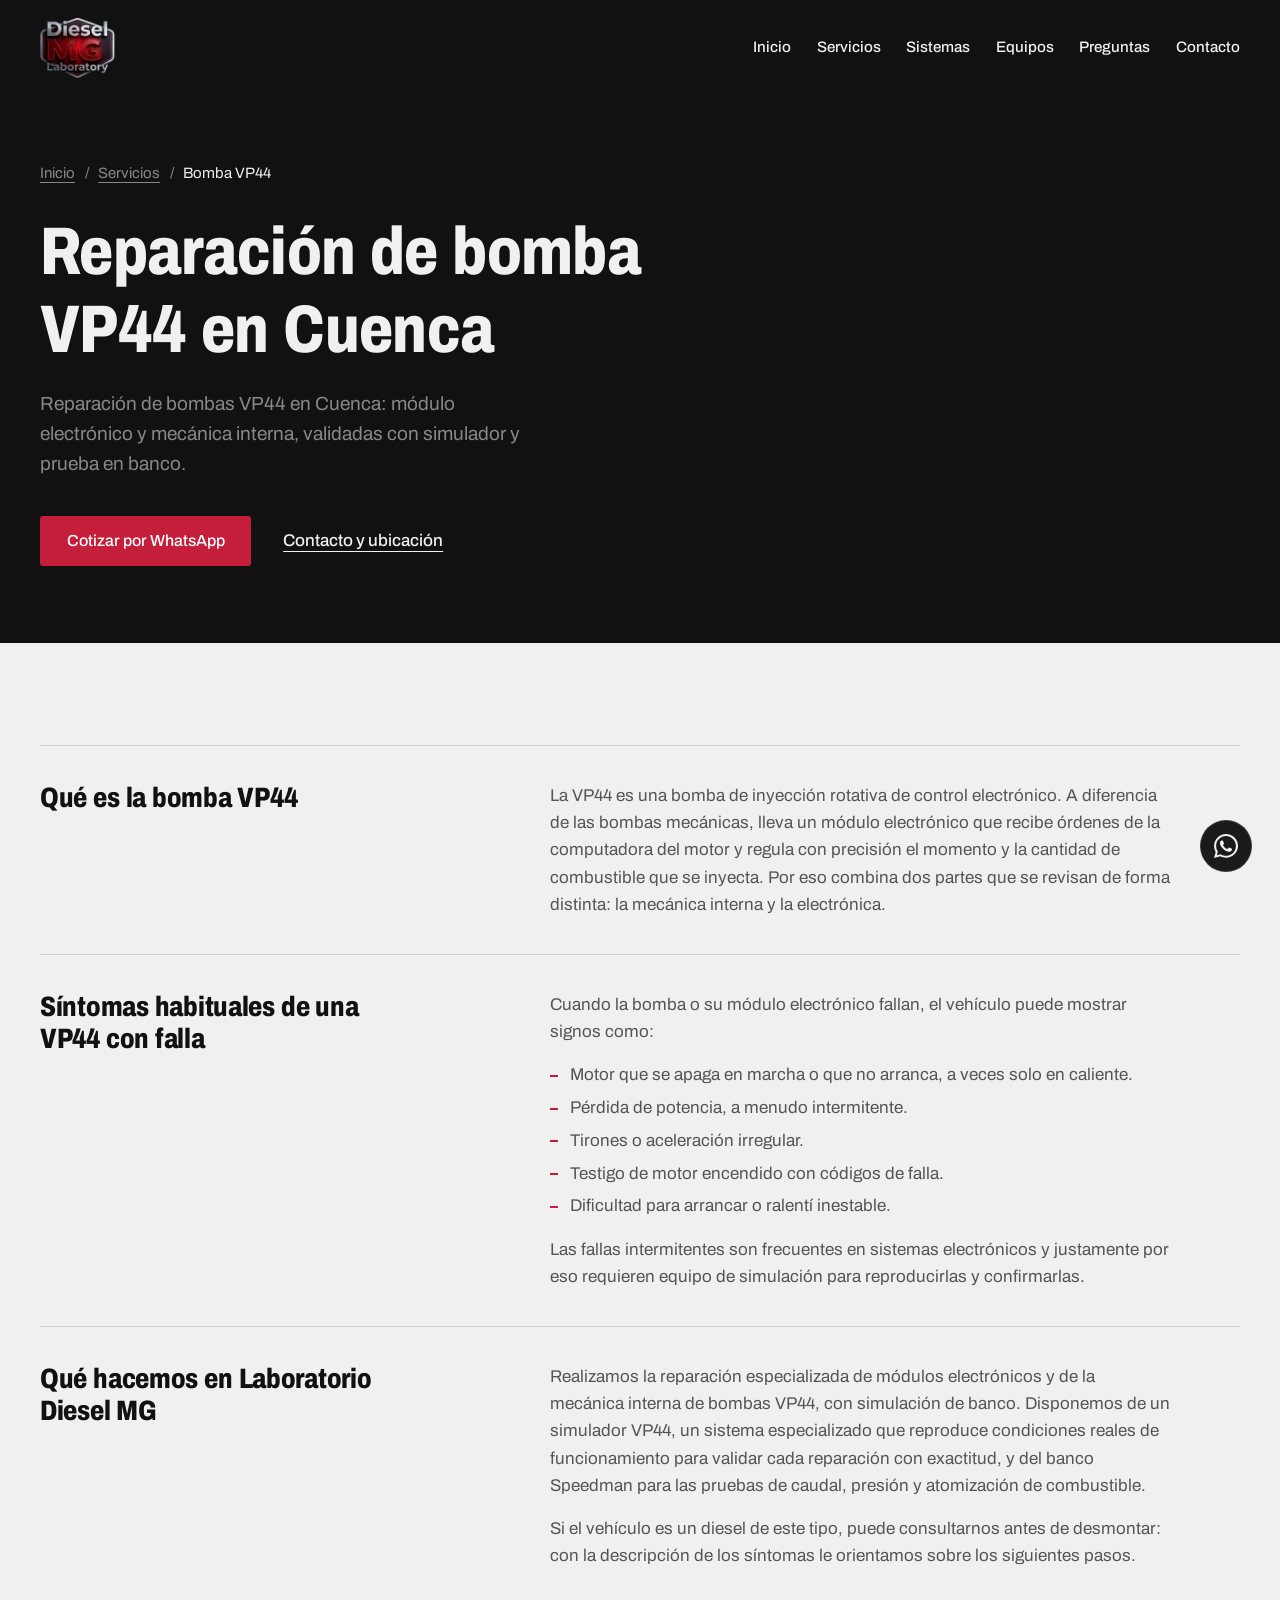
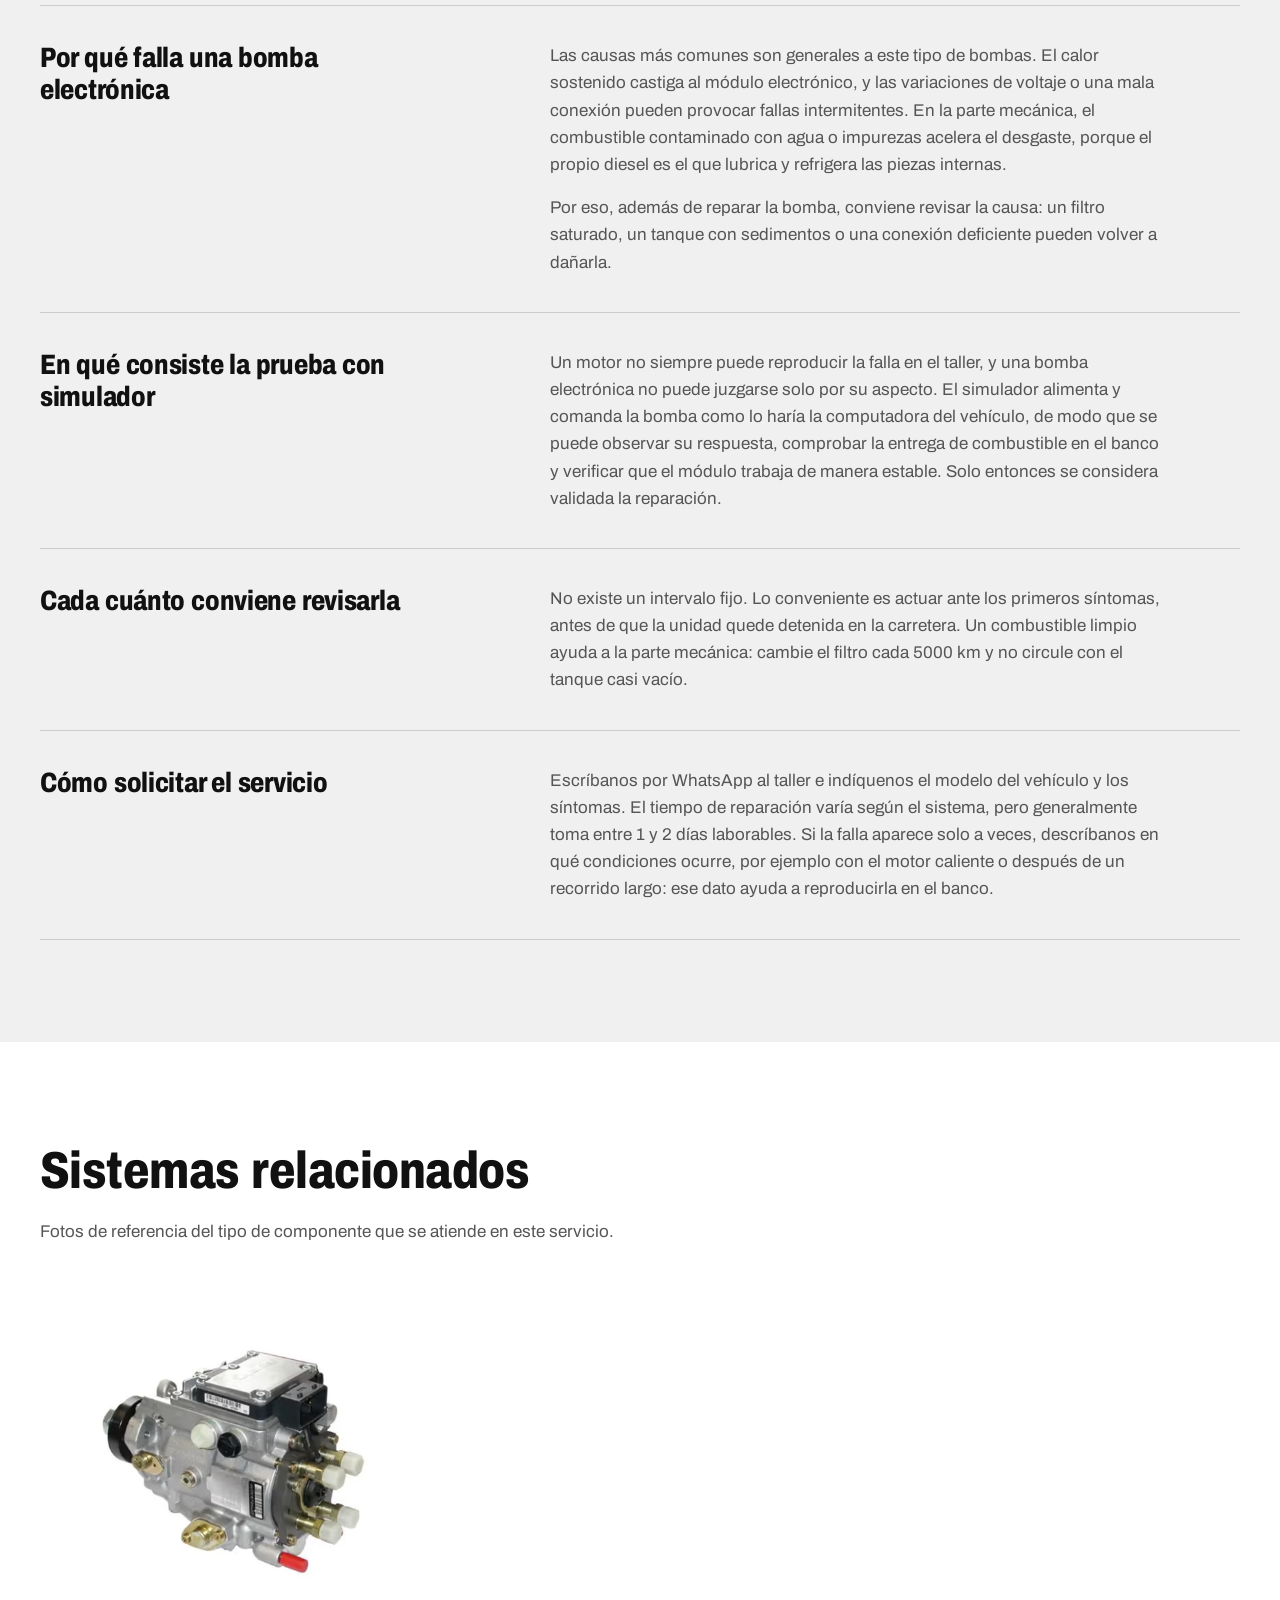
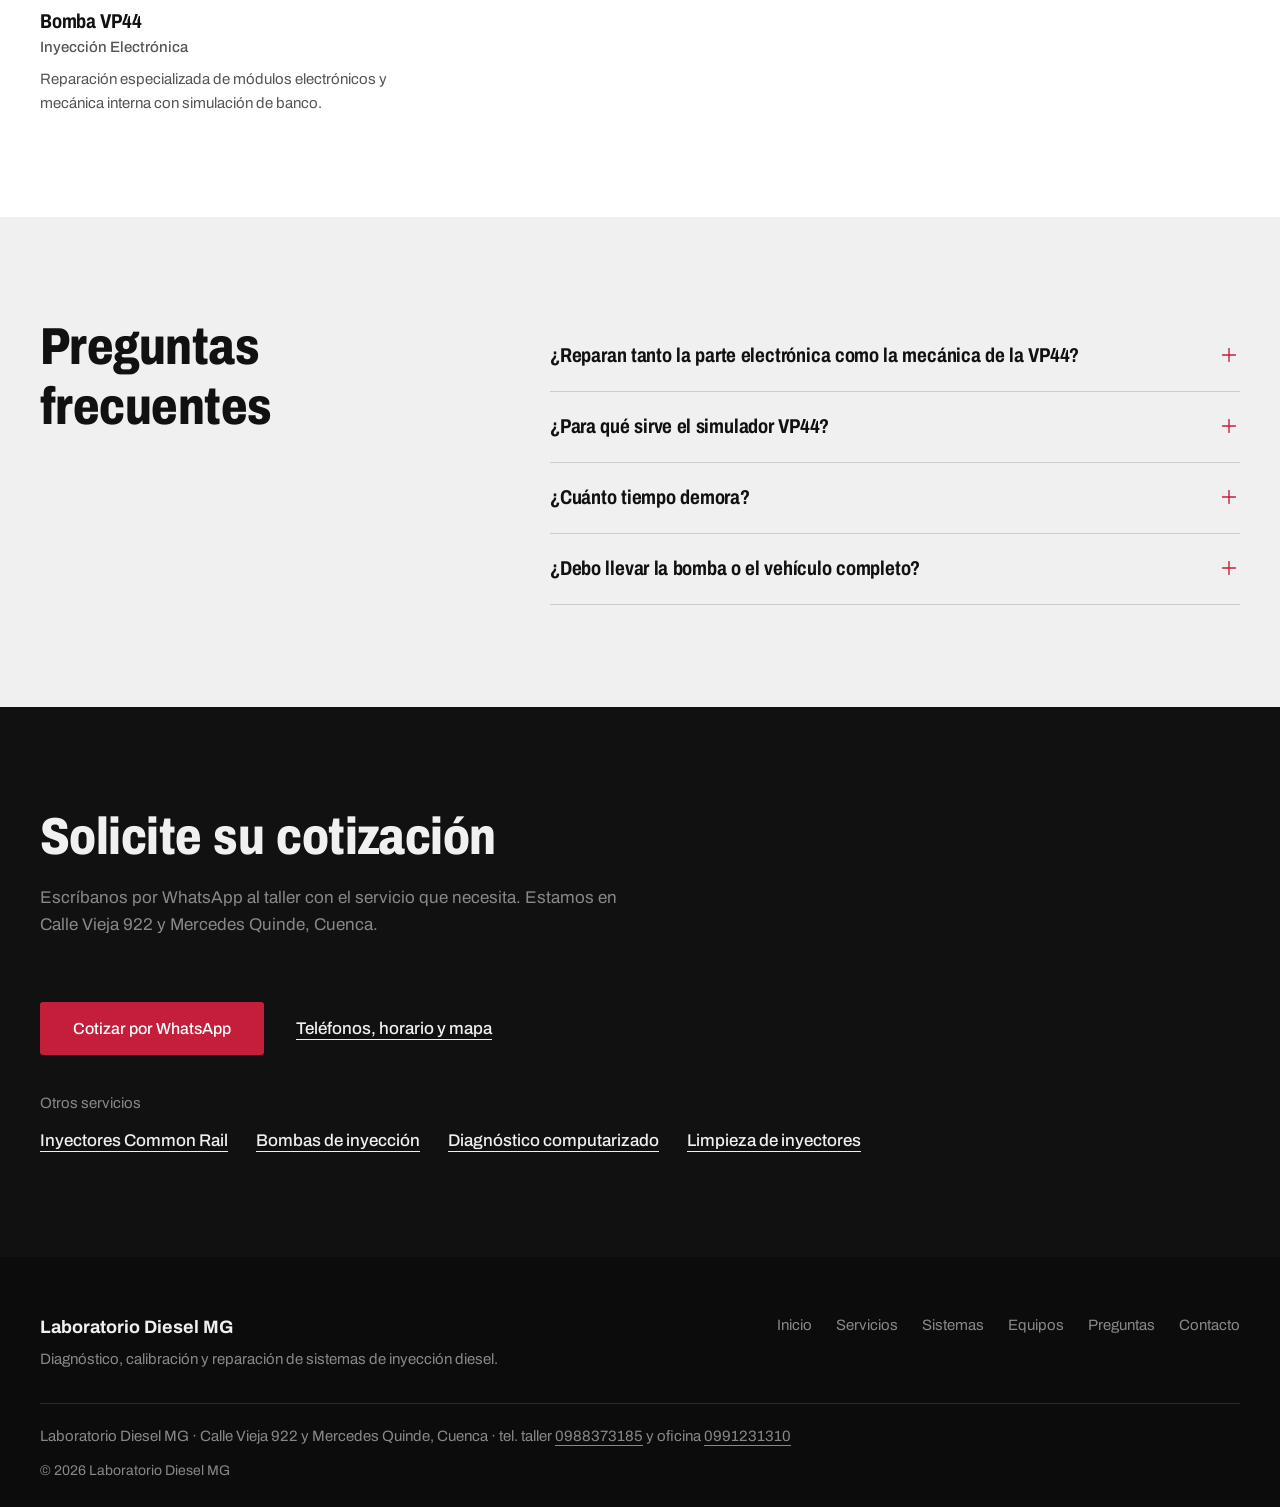
<file: bomba-vp44-cuenca/index.html>
<!DOCTYPE html>
<html lang="es-EC">
<head>
    <meta charset="UTF-8">
    <meta name="viewport" content="width=device-width, initial-scale=1.0">

    <title>Bomba VP44 en Cuenca | Laboratorio Diesel MG</title>
    <meta name="description" content="Reparación de bombas VP44 en Cuenca: módulo electrónico y mecánica interna, con simulador y prueba en banco.">
    <meta name="robots" content="index, follow">
    <meta name="theme-color" content="#111111">

    <meta name="geo.region" content="EC-A">
    <meta name="geo.placename" content="Cuenca, Azuay, Ecuador">
    <meta name="geo.position" content="-2.8881689;-78.9912038">
    <meta name="ICBM" content="-2.8881689, -78.9912038">

    <link rel="canonical" href="https://www.laboratoriodieselmg.com/bomba-vp44-cuenca/">

    <meta property="og:type" content="website">
    <meta property="og:site_name" content="Laboratorio Diesel MG">
    <meta property="og:locale" content="es_EC">
    <meta property="og:title" content="Bomba VP44 en Cuenca | Laboratorio Diesel MG">
    <meta property="og:description" content="Reparación de bombas VP44 en Cuenca: módulo electrónico y mecánica interna, con simulador y prueba en banco.">
    <meta property="og:url" content="https://www.laboratoriodieselmg.com/bomba-vp44-cuenca/">
    <meta property="og:image" content="https://www.laboratoriodieselmg.com/assets/og-image.jpg">
    <meta property="og:image:width" content="1200">
    <meta property="og:image:height" content="630">
    <meta property="og:image:alt" content="Fachada de Laboratorio Diesel MG en Cuenca, Ecuador, con el logotipo del laboratorio">

    <meta name="twitter:card" content="summary_large_image">
    <meta name="twitter:title" content="Bomba VP44 en Cuenca | Laboratorio Diesel MG">
    <meta name="twitter:description" content="Reparación de bombas VP44 en Cuenca: módulo electrónico y mecánica interna, con simulador y prueba en banco.">
    <meta name="twitter:image" content="https://www.laboratoriodieselmg.com/assets/og-image.jpg">
    <meta name="twitter:image:alt" content="Fachada de Laboratorio Diesel MG en Cuenca, Ecuador, con el logotipo del laboratorio">

    <link rel="icon" href="/favicon.ico" sizes="48x48">
    <link rel="icon" type="image/png" sizes="32x32" href="/assets/favicon-32.png">
    <link rel="icon" type="image/png" sizes="192x192" href="/assets/icon-192.png">
    <link rel="apple-touch-icon" sizes="180x180" href="/assets/apple-touch-icon.png">
    <link rel="manifest" href="/site.webmanifest">

    <link rel="preload" href="/fonts/archivo-var-latin.woff2" as="font" type="font/woff2" crossorigin>
    <link rel="stylesheet" href="/css/styles.css">
    <script src="/js/boot.js"></script>
    <script type="application/ld+json">
{
  "@context": "https://schema.org",
  "@graph": [
    {
      "@type": "WebPage",
      "@id": "https://www.laboratoriodieselmg.com/bomba-vp44-cuenca/#webpage",
      "url": "https://www.laboratoriodieselmg.com/bomba-vp44-cuenca/",
      "name": "Bomba VP44 en Cuenca | Laboratorio Diesel MG",
      "description": "Reparación de bombas VP44 en Cuenca: módulo electrónico y mecánica interna, con simulador y prueba en banco.",
      "inLanguage": "es-EC",
      "isPartOf": {
        "@id": "https://www.laboratoriodieselmg.com/#website"
      },
      "about": {
        "@id": "https://www.laboratoriodieselmg.com/#negocio"
      },
      "breadcrumb": {
        "@id": "https://www.laboratoriodieselmg.com/bomba-vp44-cuenca/#breadcrumb"
      }
    },
    {
      "@type": "BreadcrumbList",
      "@id": "https://www.laboratoriodieselmg.com/bomba-vp44-cuenca/#breadcrumb",
      "itemListElement": [
        {
          "@type": "ListItem",
          "position": 1,
          "name": "Inicio",
          "item": "https://www.laboratoriodieselmg.com/"
        },
        {
          "@type": "ListItem",
          "position": 2,
          "name": "Servicios",
          "item": "https://www.laboratoriodieselmg.com/#servicios"
        },
        {
          "@type": "ListItem",
          "position": 3,
          "name": "Bomba VP44",
          "item": "https://www.laboratoriodieselmg.com/bomba-vp44-cuenca/"
        }
      ]
    },
    {
      "@type": "Service",
      "@id": "https://www.laboratoriodieselmg.com/bomba-vp44-cuenca/#service",
      "name": "Reparación de bombas de inyección VP44",
      "description": "Reparación de bombas VP44 en Cuenca: módulo electrónico y mecánica interna, con simulador y prueba en banco.",
      "serviceType": "Reparación de bombas de inyección VP44",
      "url": "https://www.laboratoriodieselmg.com/bomba-vp44-cuenca/",
      "provider": {
        "@id": "https://www.laboratoriodieselmg.com/#negocio"
      },
      "areaServed": {
        "@type": "City",
        "name": "Cuenca"
      }
    },
    {
      "@type": "FAQPage",
      "@id": "https://www.laboratoriodieselmg.com/bomba-vp44-cuenca/#faq",
      "mainEntityOfPage": {
        "@id": "https://www.laboratoriodieselmg.com/bomba-vp44-cuenca/#webpage"
      },
      "mainEntity": [
        {
          "@type": "Question",
          "name": "¿Reparan tanto la parte electrónica como la mecánica de la VP44?",
          "acceptedAnswer": {
            "@type": "Answer",
            "text": "Sí. Realizamos la reparación especializada de módulos electrónicos y de la mecánica interna, con simulación de banco."
          }
        },
        {
          "@type": "Question",
          "name": "¿Para qué sirve el simulador VP44?",
          "acceptedAnswer": {
            "@type": "Answer",
            "text": "Simula condiciones reales de funcionamiento de la bomba para validar las reparaciones con exactitud."
          }
        },
        {
          "@type": "Question",
          "name": "¿Cuánto tiempo demora?",
          "acceptedAnswer": {
            "@type": "Answer",
            "text": "Generalmente entre 1 y 2 días laborables, según el sistema."
          }
        },
        {
          "@type": "Question",
          "name": "¿Debo llevar la bomba o el vehículo completo?",
          "acceptedAnswer": {
            "@type": "Answer",
            "text": "Escríbanos por WhatsApp con los síntomas y el modelo del vehículo, y le indicaremos cómo proceder."
          }
        }
      ]
    }
  ]
}
    </script>
</head>
<body>

    <a class="skip-link" href="#main">Saltar al contenido</a>

    <svg class="sprite" xmlns="http://www.w3.org/2000/svg" aria-hidden="true" focusable="false">
  <symbol id="i-menu" viewBox="0 0 24 24"><path d="M4 5h16" /> <path d="M4 12h16" /> <path d="M4 19h16" /></symbol>
  <symbol id="i-x" viewBox="0 0 24 24"><path d="M18 6 6 18" /> <path d="m6 6 12 12" /></symbol>
  <symbol id="i-plus" viewBox="0 0 24 24"><path d="M5 12h14" /> <path d="M12 5v14" /></symbol>
</svg>

    <header class="site-header" id="siteHeader">
        <div class="container nav-content">
            <a href="/" class="logo" aria-label="Laboratorio Diesel MG, inicio">
                <img src="/assets/logo-sm.webp" alt="" class="logo-img" width="168" height="134">
            </a>
            <nav class="primary-nav" aria-label="Principal">
                <ul class="nav-links">
                    <li><a href="/#inicio">Inicio</a></li><li><a href="/#servicios">Servicios</a></li><li><a href="/#sistemas">Sistemas</a></li><li><a href="/#equipos">Equipos</a></li><li><a href="/#faq">Preguntas</a></li><li><a href="/#contacto">Contacto</a></li>
                </ul>
            </nav>
            <button type="button" class="mobile-menu-btn" id="mobileMenuBtn" aria-label="Abrir menú" aria-expanded="false" aria-controls="mobileNav">
                <span class="icon-open"><svg class="icon" aria-hidden="true" focusable="false"><use href="#i-menu"/></svg></span>
                <span class="icon-close"><svg class="icon" aria-hidden="true" focusable="false"><use href="#i-x"/></svg></span>
            </button>
        </div>
    </header>

    <div class="mobile-nav" id="mobileNav">
        <ul>
            <li><a href="/#inicio">Inicio</a></li><li><a href="/#servicios">Servicios</a></li><li><a href="/#sistemas">Sistemas</a></li><li><a href="/#equipos">Equipos</a></li><li><a href="/#faq">Preguntas</a></li><li><a href="/#contacto">Contacto</a></li>
        </ul>
    </div>

    <main id="main">

    <section id="inicio" class="section section--ink page-hero">
        <div class="container">
            <nav class="crumbs" aria-label="Migas de pan">
                <ol>
                    <li><a href="/">Inicio</a></li>
                    <li><a href="/#servicios">Servicios</a></li>
                    <li aria-current="page">Bomba VP44</li>
                </ol>
            </nav>
            <h1 data-split>Reparación de bomba VP44 en Cuenca</h1>
            <p class="hero__lead">Reparación de bombas VP44 en Cuenca: módulo electrónico y mecánica interna, validadas con simulador y prueba en banco.</p>
            <div class="hero__actions" data-hero-cta>
                <a href="https://wa.me/593988373185?text=Hola%2C%20me%20gustar%C3%ADa%20cotizar%20bomba%20VP44%20para%20mi%20veh%C3%ADculo." class="btn btn-primary" target="_blank" rel="noopener noreferrer">Cotizar por WhatsApp</a>
                <a href="/#contacto" class="link-underline">Contacto y ubicación</a>
            </div>
        </div>
    </section>

    <section id="servicio" class="section section--paper prose">
        <div class="container">
                <div class="prose-block">
                    <h2>Qué es la bomba VP44</h2>
                    <div class="prose-body">
                        <p>La VP44 es una bomba de inyección rotativa de control electrónico. A diferencia de las bombas mecánicas, lleva un módulo electrónico que recibe órdenes de la computadora del motor y regula con precisión el momento y la cantidad de combustible que se inyecta. Por eso combina dos partes que se revisan de forma distinta: la mecánica interna y la electrónica.</p>
                    </div>
                </div>
                <div class="prose-block">
                    <h2>Síntomas habituales de una VP44 con falla</h2>
                    <div class="prose-body">
                        <p>Cuando la bomba o su módulo electrónico fallan, el vehículo puede mostrar signos como:</p>
                        <ul class="prose-list"><li>Motor que se apaga en marcha o que no arranca, a veces solo en caliente.</li><li>Pérdida de potencia, a menudo intermitente.</li><li>Tirones o aceleración irregular.</li><li>Testigo de motor encendido con códigos de falla.</li><li>Dificultad para arrancar o ralentí inestable.</li></ul>
                        <p>Las fallas intermitentes son frecuentes en sistemas electrónicos y justamente por eso requieren equipo de simulación para reproducirlas y confirmarlas.</p>
                    </div>
                </div>
                <div class="prose-block">
                    <h2>Qué hacemos en Laboratorio Diesel MG</h2>
                    <div class="prose-body">
                        <p>Realizamos la reparación especializada de módulos electrónicos y de la mecánica interna de bombas VP44, con simulación de banco. Disponemos de un simulador VP44, un sistema especializado que reproduce condiciones reales de funcionamiento para validar cada reparación con exactitud, y del banco Speedman para las pruebas de caudal, presión y atomización de combustible.</p>
                        <p>Si el vehículo es un diesel de este tipo, puede consultarnos antes de desmontar: con la descripción de los síntomas le orientamos sobre los siguientes pasos.</p>
                    </div>
                </div>
                <div class="prose-block">
                    <h2>Por qué falla una bomba electrónica</h2>
                    <div class="prose-body">
                        <p>Las causas más comunes son generales a este tipo de bombas. El calor sostenido castiga al módulo electrónico, y las variaciones de voltaje o una mala conexión pueden provocar fallas intermitentes. En la parte mecánica, el combustible contaminado con agua o impurezas acelera el desgaste, porque el propio diesel es el que lubrica y refrigera las piezas internas.</p>
                        <p>Por eso, además de reparar la bomba, conviene revisar la causa: un filtro saturado, un tanque con sedimentos o una conexión deficiente pueden volver a dañarla.</p>
                    </div>
                </div>
                <div class="prose-block">
                    <h2>En qué consiste la prueba con simulador</h2>
                    <div class="prose-body">
                        <p>Un motor no siempre puede reproducir la falla en el taller, y una bomba electrónica no puede juzgarse solo por su aspecto. El simulador alimenta y comanda la bomba como lo haría la computadora del vehículo, de modo que se puede observar su respuesta, comprobar la entrega de combustible en el banco y verificar que el módulo trabaja de manera estable. Solo entonces se considera validada la reparación.</p>
                    </div>
                </div>
                <div class="prose-block">
                    <h2>Cada cuánto conviene revisarla</h2>
                    <div class="prose-body">
                        <p>No existe un intervalo fijo. Lo conveniente es actuar ante los primeros síntomas, antes de que la unidad quede detenida en la carretera. Un combustible limpio ayuda a la parte mecánica: cambie el filtro cada 5000 km y no circule con el tanque casi vacío.</p>
                    </div>
                </div>
                <div class="prose-block">
                    <h2>Cómo solicitar el servicio</h2>
                    <div class="prose-body">
                        <p>Escríbanos por WhatsApp al taller e indíquenos el modelo del vehículo y los síntomas. El tiempo de reparación varía según el sistema, pero generalmente toma entre 1 y 2 días laborables. Si la falla aparece solo a veces, descríbanos en qué condiciones ocurre, por ejemplo con el motor caliente o después de un recorrido largo: ese dato ayuda a reproducirla en el banco.</p>
                    </div>
                </div>
        </div>
    </section>

    <section id="relacionado" class="section section--white gallery">
        <div class="container">
            <div class="section-header">
                <h2 data-split>Sistemas relacionados</h2>
                <p>Fotos de referencia del tipo de componente que se atiende en este servicio.</p>
            </div>
            <div class="gallery-grid">
                <figure class="gallery-card">
                    <div class="gallery-media" data-photo>
                        <picture>
                            <source type="image/avif" srcset="/assets/bombaVP44-462.avif 462w" sizes="(min-width: 960px) 360px, (min-width: 600px) 45vw, 100vw">
                            <source type="image/webp" srcset="/assets/bombaVP44-462.webp 462w" sizes="(min-width: 960px) 360px, (min-width: 600px) 45vw, 100vw">
                            <img src="/assets/bombaVP44-462.webp" alt="Diagnóstico Bomba VP44" class="gallery-image" width="462" height="355" loading="lazy" decoding="async">
                        </picture>
                    </div>
                    <figcaption>
                        <h3>Bomba VP44</h3>
                        <span class="gallery-category">Inyección Electrónica</span>
                        <p>Reparación especializada de módulos electrónicos y mecánica interna con simulación de banco.</p>
                    </figcaption>
                </figure>
            </div>
        </div>
    </section>

    <section id="faq" class="section section--paper faq">
        <div class="container faq-layout">
            <h2 data-split>Preguntas frecuentes</h2>
            <div class="faq-list">
                <details class="faq-item" name="faq" data-line>
                    <summary class="faq-question">
                        <h3>¿Reparan tanto la parte electrónica como la mecánica de la VP44?</h3>
                        <span class="faq-icon" aria-hidden="true"><svg class="icon" aria-hidden="true" focusable="false"><use href="#i-plus"/></svg></span>
                    </summary>
                    <div class="faq-answer">
                        <p>Sí. Realizamos la reparación especializada de módulos electrónicos y de la mecánica interna, con simulación de banco.</p>
                    </div>
                </details>
                <details class="faq-item" name="faq" data-line>
                    <summary class="faq-question">
                        <h3>¿Para qué sirve el simulador VP44?</h3>
                        <span class="faq-icon" aria-hidden="true"><svg class="icon" aria-hidden="true" focusable="false"><use href="#i-plus"/></svg></span>
                    </summary>
                    <div class="faq-answer">
                        <p>Simula condiciones reales de funcionamiento de la bomba para validar las reparaciones con exactitud.</p>
                    </div>
                </details>
                <details class="faq-item" name="faq" data-line>
                    <summary class="faq-question">
                        <h3>¿Cuánto tiempo demora?</h3>
                        <span class="faq-icon" aria-hidden="true"><svg class="icon" aria-hidden="true" focusable="false"><use href="#i-plus"/></svg></span>
                    </summary>
                    <div class="faq-answer">
                        <p>Generalmente entre 1 y 2 días laborables, según el sistema.</p>
                    </div>
                </details>
                <details class="faq-item" name="faq" data-line>
                    <summary class="faq-question">
                        <h3>¿Debo llevar la bomba o el vehículo completo?</h3>
                        <span class="faq-icon" aria-hidden="true"><svg class="icon" aria-hidden="true" focusable="false"><use href="#i-plus"/></svg></span>
                    </summary>
                    <div class="faq-answer">
                        <p>Escríbanos por WhatsApp con los síntomas y el modelo del vehículo, y le indicaremos cómo proceder.</p>
                    </div>
                </details>
            </div>
        </div>
    </section>

    <section id="cotizar" class="section section--ink page-cta">
        <div class="container">
            <div class="section-header">
                <h2 data-split>Solicite su cotización</h2>
                <p>Escríbanos por WhatsApp al taller con el servicio que necesita. Estamos en Calle Vieja 922 y Mercedes Quinde, Cuenca.</p>
            </div>
            <div class="hero__actions">
                <a href="https://wa.me/593988373185?text=Hola%2C%20me%20gustar%C3%ADa%20cotizar%20bomba%20VP44%20para%20mi%20veh%C3%ADculo." class="btn btn-primary btn-large" target="_blank" rel="noopener noreferrer">Cotizar por WhatsApp</a>
                <a href="/#contacto" class="link-underline">Teléfonos, horario y mapa</a>
            </div>
            <p class="quick-title">Otros servicios</p>
            <ul class="quick-list">
                <li><a class="link-underline" href="/inyectores-common-rail-cuenca/">Inyectores Common Rail</a></li>
                <li><a class="link-underline" href="/bombas-de-inyeccion-diesel-cuenca/">Bombas de inyección</a></li>
                <li><a class="link-underline" href="/diagnostico-computarizado-diesel-cuenca/">Diagnóstico computarizado</a></li>
                <li><a class="link-underline" href="/limpieza-inyectores-ultrasonido-cuenca/">Limpieza de inyectores</a></li>
            </ul>
        </div>
    </section>

    </main>

    <footer class="footer">
        <div class="container">
            <div class="footer-top">
                <div class="footer-brand">
                    <p class="footer-name">Laboratorio Diesel MG</p>
                    <p>Diagnóstico, calibración y reparación de sistemas de inyección diesel.</p>
                </div>
                <nav aria-label="Pie de página">
                    <ul class="footer-nav">
                        <li><a href="/#inicio">Inicio</a></li><li><a href="/#servicios">Servicios</a></li><li><a href="/#sistemas">Sistemas</a></li><li><a href="/#equipos">Equipos</a></li><li><a href="/#faq">Preguntas</a></li><li><a href="/#contacto">Contacto</a></li>
                    </ul>
                </nav>
            </div>
            <p class="footer-nap">Laboratorio Diesel MG · Calle Vieja 922 y Mercedes Quinde, Cuenca · tel. taller <a href="tel:+593988373185">0988373185</a> y oficina <a href="tel:+593991231310">0991231310</a></p>
            <p class="footer-bottom">© <span data-year>2026</span> Laboratorio Diesel MG</p>
        </div>
    </footer>

    <a class="wa-float" href="https://wa.me/593988373185?text=Hola%2C%20me%20gustar%C3%ADa%20cotizar%20un%20servicio%20en%20el%20taller." target="_blank" rel="noopener noreferrer" aria-label="Cotizar con el taller por WhatsApp">
        <svg viewBox="0 0 24 24" aria-hidden="true" focusable="false" fill="currentColor"><path d="M20.52 3.48C18.31 1.27 15.26 0 12 0 5.48 0 0.07 5.41 0.07 11.93c0 2.1.55 4.15 1.6 5.97L0 24l6.35-1.67c1.75.96 3.73 1.47 5.73 1.47 6.54 0 11.93-5.42 11.93-11.93 0-3.19-1.24-6.19-3.49-8.44zM12 21.85c-1.79 0-3.54-.47-5.07-1.36l-.36-.21-3.74.98.99-3.63-.23-.37C2.62 15.52 2.1 13.76 2.1 11.93c0-5.45 4.43-9.88 9.9-9.88 2.64 0 5.12 1.03 6.99 2.9 1.87 1.87 2.9 4.35 2.9 6.99 0 5.45-4.43 9.88-9.89 9.88zm5.41-7.38c-.3-.15-1.76-.87-2.03-.97-.27-.1-.47-.15-.67.15-.2.3-.77.97-.94 1.16-.17.2-.35.22-.65.07-.3-.15-1.26-.46-2.4-1.48-.89-.79-1.49-1.76-1.66-2.06-.17-.3-.02-.46.13-.61.13-.13.3-.35.45-.52.15-.17.2-.3.3-.5.1-.2.05-.37-.02-.52-.07-.15-.67-1.61-.92-2.2-.24-.58-.49-.5-.67-.51-.17-.01-.37-.01-.57-.01-.2 0-.52.07-.79.37-.27.3-1.04 1.02-1.04 2.48 0 1.46 1.07 2.87 1.22 3.07.15.2 2.1 3.2 5.08 4.49.71.31 1.26.49 1.69.63.71.23 1.36.19 1.87.12.57-.09 1.76-.72 2.01-1.41.25-.69.25-1.29.17-1.41-.07-.12-.27-.19-.57-.35z"/></svg>
    </a>

    <script src="/js/script.js" defer></script>
</body>
</html>
</file>
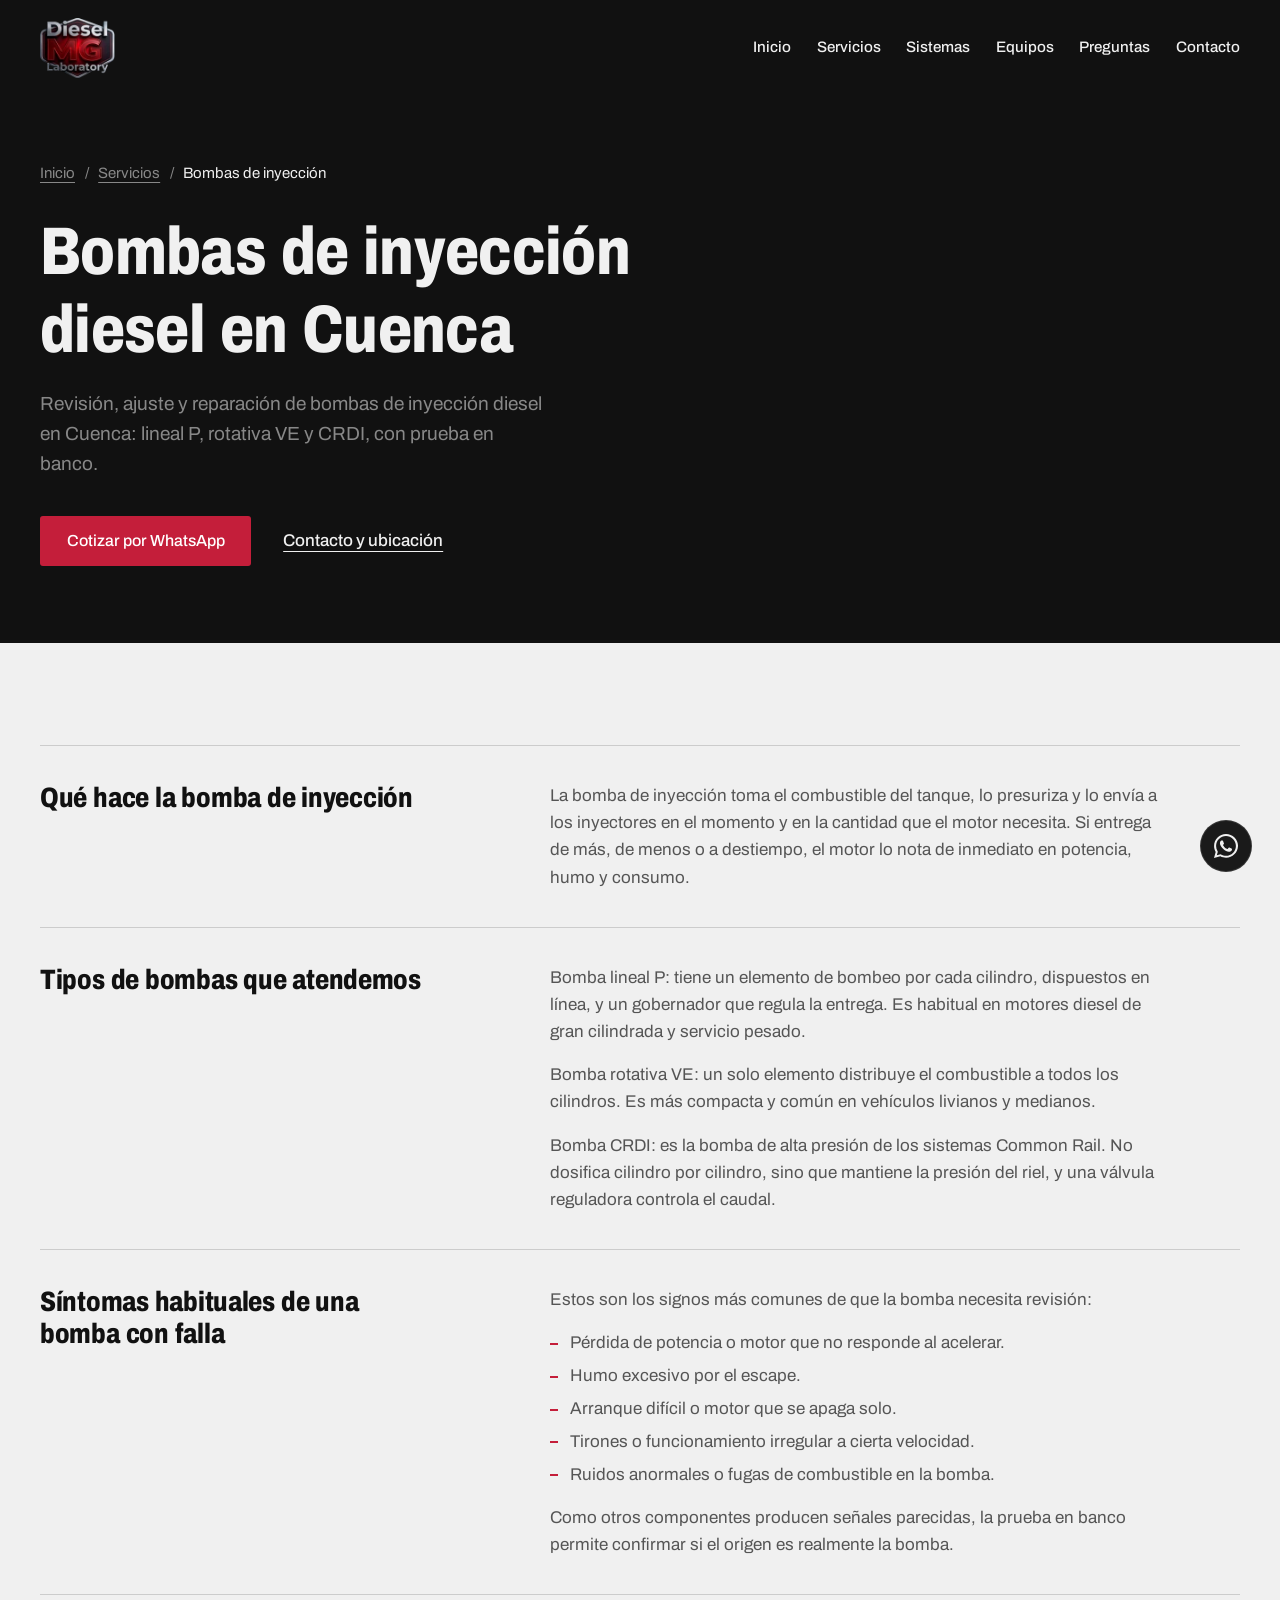
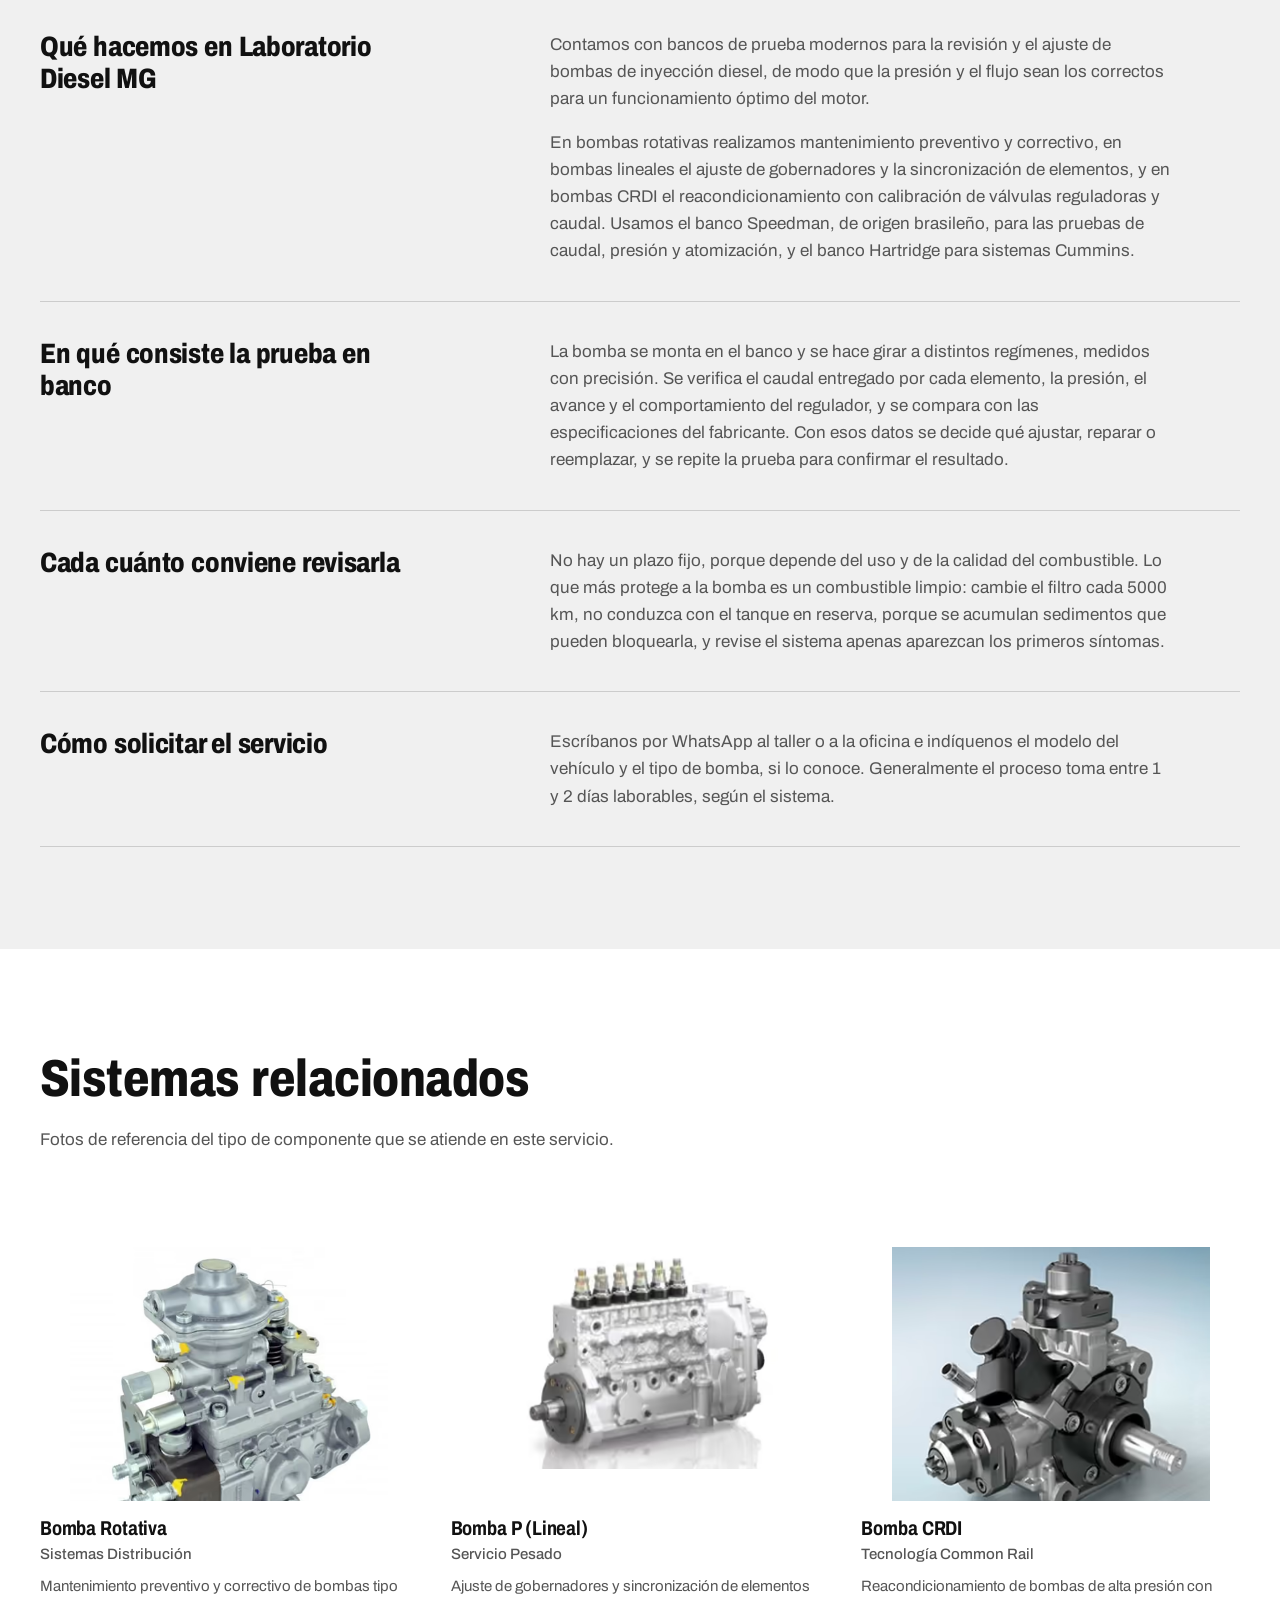
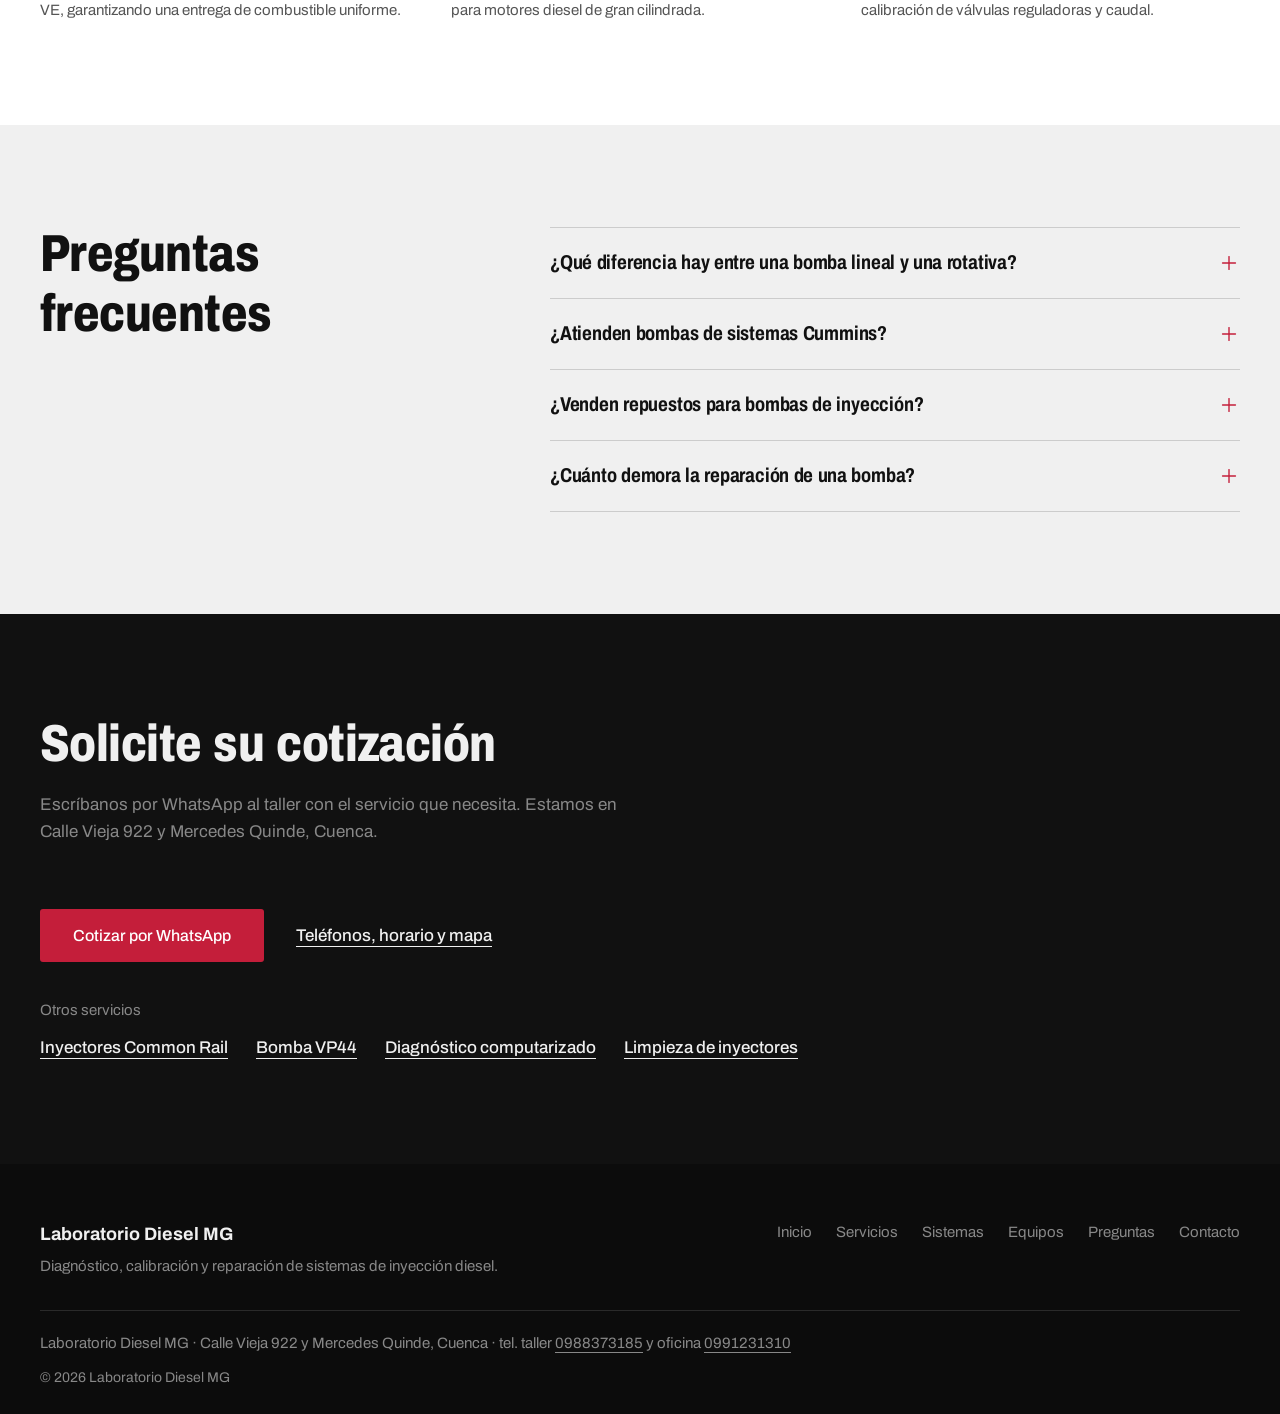
<file: bombas-de-inyeccion-diesel-cuenca/index.html>
<!DOCTYPE html>
<html lang="es-EC">
<head>
    <meta charset="UTF-8">
    <meta name="viewport" content="width=device-width, initial-scale=1.0">

    <title>Bombas de inyección diesel en Cuenca | Laboratorio Diesel MG</title>
    <meta name="description" content="Revisión, ajuste y reparación de bombas de inyección diesel en Cuenca: lineal P, rotativa VE y CRDI, con prueba en banco.">
    <meta name="robots" content="index, follow">
    <meta name="theme-color" content="#111111">

    <meta name="geo.region" content="EC-A">
    <meta name="geo.placename" content="Cuenca, Azuay, Ecuador">
    <meta name="geo.position" content="-2.8881689;-78.9912038">
    <meta name="ICBM" content="-2.8881689, -78.9912038">

    <link rel="canonical" href="https://www.laboratoriodieselmg.com/bombas-de-inyeccion-diesel-cuenca/">

    <meta property="og:type" content="website">
    <meta property="og:site_name" content="Laboratorio Diesel MG">
    <meta property="og:locale" content="es_EC">
    <meta property="og:title" content="Bombas de inyección diesel en Cuenca | Laboratorio Diesel MG">
    <meta property="og:description" content="Revisión, ajuste y reparación de bombas de inyección diesel en Cuenca: lineal P, rotativa VE y CRDI, con prueba en banco.">
    <meta property="og:url" content="https://www.laboratoriodieselmg.com/bombas-de-inyeccion-diesel-cuenca/">
    <meta property="og:image" content="https://www.laboratoriodieselmg.com/assets/og-image.jpg">
    <meta property="og:image:width" content="1200">
    <meta property="og:image:height" content="630">
    <meta property="og:image:alt" content="Fachada de Laboratorio Diesel MG en Cuenca, Ecuador, con el logotipo del laboratorio">

    <meta name="twitter:card" content="summary_large_image">
    <meta name="twitter:title" content="Bombas de inyección diesel en Cuenca | Laboratorio Diesel MG">
    <meta name="twitter:description" content="Revisión, ajuste y reparación de bombas de inyección diesel en Cuenca: lineal P, rotativa VE y CRDI, con prueba en banco.">
    <meta name="twitter:image" content="https://www.laboratoriodieselmg.com/assets/og-image.jpg">
    <meta name="twitter:image:alt" content="Fachada de Laboratorio Diesel MG en Cuenca, Ecuador, con el logotipo del laboratorio">

    <link rel="icon" href="/favicon.ico" sizes="48x48">
    <link rel="icon" type="image/png" sizes="32x32" href="/assets/favicon-32.png">
    <link rel="icon" type="image/png" sizes="192x192" href="/assets/icon-192.png">
    <link rel="apple-touch-icon" sizes="180x180" href="/assets/apple-touch-icon.png">
    <link rel="manifest" href="/site.webmanifest">

    <link rel="preload" href="/fonts/archivo-var-latin.woff2" as="font" type="font/woff2" crossorigin>
    <link rel="stylesheet" href="/css/styles.css">
    <script src="/js/boot.js"></script>
    <script type="application/ld+json">
{
  "@context": "https://schema.org",
  "@graph": [
    {
      "@type": "WebPage",
      "@id": "https://www.laboratoriodieselmg.com/bombas-de-inyeccion-diesel-cuenca/#webpage",
      "url": "https://www.laboratoriodieselmg.com/bombas-de-inyeccion-diesel-cuenca/",
      "name": "Bombas de inyección diesel en Cuenca | Laboratorio Diesel MG",
      "description": "Revisión, ajuste y reparación de bombas de inyección diesel en Cuenca: lineal P, rotativa VE y CRDI, con prueba en banco.",
      "inLanguage": "es-EC",
      "isPartOf": {
        "@id": "https://www.laboratoriodieselmg.com/#website"
      },
      "about": {
        "@id": "https://www.laboratoriodieselmg.com/#negocio"
      },
      "breadcrumb": {
        "@id": "https://www.laboratoriodieselmg.com/bombas-de-inyeccion-diesel-cuenca/#breadcrumb"
      }
    },
    {
      "@type": "BreadcrumbList",
      "@id": "https://www.laboratoriodieselmg.com/bombas-de-inyeccion-diesel-cuenca/#breadcrumb",
      "itemListElement": [
        {
          "@type": "ListItem",
          "position": 1,
          "name": "Inicio",
          "item": "https://www.laboratoriodieselmg.com/"
        },
        {
          "@type": "ListItem",
          "position": 2,
          "name": "Servicios",
          "item": "https://www.laboratoriodieselmg.com/#servicios"
        },
        {
          "@type": "ListItem",
          "position": 3,
          "name": "Bombas de inyección",
          "item": "https://www.laboratoriodieselmg.com/bombas-de-inyeccion-diesel-cuenca/"
        }
      ]
    },
    {
      "@type": "Service",
      "@id": "https://www.laboratoriodieselmg.com/bombas-de-inyeccion-diesel-cuenca/#service",
      "name": "Revisión, ajuste y reparación de bombas de inyección diesel",
      "description": "Revisión, ajuste y reparación de bombas de inyección diesel en Cuenca: lineal P, rotativa VE y CRDI, con prueba en banco.",
      "serviceType": "Revisión, ajuste y reparación de bombas de inyección diesel",
      "url": "https://www.laboratoriodieselmg.com/bombas-de-inyeccion-diesel-cuenca/",
      "provider": {
        "@id": "https://www.laboratoriodieselmg.com/#negocio"
      },
      "areaServed": {
        "@type": "City",
        "name": "Cuenca"
      }
    },
    {
      "@type": "FAQPage",
      "@id": "https://www.laboratoriodieselmg.com/bombas-de-inyeccion-diesel-cuenca/#faq",
      "mainEntityOfPage": {
        "@id": "https://www.laboratoriodieselmg.com/bombas-de-inyeccion-diesel-cuenca/#webpage"
      },
      "mainEntity": [
        {
          "@type": "Question",
          "name": "¿Qué diferencia hay entre una bomba lineal y una rotativa?",
          "acceptedAnswer": {
            "@type": "Answer",
            "text": "La lineal tiene un elemento de bombeo por cilindro y se usa en motores de servicio pesado; la rotativa usa un solo elemento que distribuye el combustible a todos los cilindros y es más compacta."
          }
        },
        {
          "@type": "Question",
          "name": "¿Atienden bombas de sistemas Cummins?",
          "acceptedAnswer": {
            "@type": "Answer",
            "text": "Sí. Contamos con un banco Hartridge para sistemas Cummins."
          }
        },
        {
          "@type": "Question",
          "name": "¿Venden repuestos para bombas de inyección?",
          "acceptedAnswer": {
            "@type": "Answer",
            "text": "Disponemos de un amplio stock de repuestos originales para todo tipo de sistema de inyección diesel."
          }
        },
        {
          "@type": "Question",
          "name": "¿Cuánto demora la reparación de una bomba?",
          "acceptedAnswer": {
            "@type": "Answer",
            "text": "Generalmente entre 1 y 2 días laborables, según el sistema al que pertenece la bomba."
          }
        }
      ]
    }
  ]
}
    </script>
</head>
<body>

    <a class="skip-link" href="#main">Saltar al contenido</a>

    <svg class="sprite" xmlns="http://www.w3.org/2000/svg" aria-hidden="true" focusable="false">
  <symbol id="i-menu" viewBox="0 0 24 24"><path d="M4 5h16" /> <path d="M4 12h16" /> <path d="M4 19h16" /></symbol>
  <symbol id="i-x" viewBox="0 0 24 24"><path d="M18 6 6 18" /> <path d="m6 6 12 12" /></symbol>
  <symbol id="i-plus" viewBox="0 0 24 24"><path d="M5 12h14" /> <path d="M12 5v14" /></symbol>
</svg>

    <header class="site-header" id="siteHeader">
        <div class="container nav-content">
            <a href="/" class="logo" aria-label="Laboratorio Diesel MG, inicio">
                <img src="/assets/logo-sm.webp" alt="" class="logo-img" width="168" height="134">
            </a>
            <nav class="primary-nav" aria-label="Principal">
                <ul class="nav-links">
                    <li><a href="/#inicio">Inicio</a></li><li><a href="/#servicios">Servicios</a></li><li><a href="/#sistemas">Sistemas</a></li><li><a href="/#equipos">Equipos</a></li><li><a href="/#faq">Preguntas</a></li><li><a href="/#contacto">Contacto</a></li>
                </ul>
            </nav>
            <button type="button" class="mobile-menu-btn" id="mobileMenuBtn" aria-label="Abrir menú" aria-expanded="false" aria-controls="mobileNav">
                <span class="icon-open"><svg class="icon" aria-hidden="true" focusable="false"><use href="#i-menu"/></svg></span>
                <span class="icon-close"><svg class="icon" aria-hidden="true" focusable="false"><use href="#i-x"/></svg></span>
            </button>
        </div>
    </header>

    <div class="mobile-nav" id="mobileNav">
        <ul>
            <li><a href="/#inicio">Inicio</a></li><li><a href="/#servicios">Servicios</a></li><li><a href="/#sistemas">Sistemas</a></li><li><a href="/#equipos">Equipos</a></li><li><a href="/#faq">Preguntas</a></li><li><a href="/#contacto">Contacto</a></li>
        </ul>
    </div>

    <main id="main">

    <section id="inicio" class="section section--ink page-hero">
        <div class="container">
            <nav class="crumbs" aria-label="Migas de pan">
                <ol>
                    <li><a href="/">Inicio</a></li>
                    <li><a href="/#servicios">Servicios</a></li>
                    <li aria-current="page">Bombas de inyección</li>
                </ol>
            </nav>
            <h1 data-split>Bombas de inyección diesel en Cuenca</h1>
            <p class="hero__lead">Revisión, ajuste y reparación de bombas de inyección diesel en Cuenca: lineal P, rotativa VE y CRDI, con prueba en banco.</p>
            <div class="hero__actions" data-hero-cta>
                <a href="https://wa.me/593988373185?text=Hola%2C%20me%20gustar%C3%ADa%20cotizar%20bomba%20de%20inyecci%C3%B3n%20para%20mi%20veh%C3%ADculo." class="btn btn-primary" target="_blank" rel="noopener noreferrer">Cotizar por WhatsApp</a>
                <a href="/#contacto" class="link-underline">Contacto y ubicación</a>
            </div>
        </div>
    </section>

    <section id="servicio" class="section section--paper prose">
        <div class="container">
                <div class="prose-block">
                    <h2>Qué hace la bomba de inyección</h2>
                    <div class="prose-body">
                        <p>La bomba de inyección toma el combustible del tanque, lo presuriza y lo envía a los inyectores en el momento y en la cantidad que el motor necesita. Si entrega de más, de menos o a destiempo, el motor lo nota de inmediato en potencia, humo y consumo.</p>
                    </div>
                </div>
                <div class="prose-block">
                    <h2>Tipos de bombas que atendemos</h2>
                    <div class="prose-body">
                        <p>Bomba lineal P: tiene un elemento de bombeo por cada cilindro, dispuestos en línea, y un gobernador que regula la entrega. Es habitual en motores diesel de gran cilindrada y servicio pesado.</p>
                        <p>Bomba rotativa VE: un solo elemento distribuye el combustible a todos los cilindros. Es más compacta y común en vehículos livianos y medianos.</p>
                        <p>Bomba CRDI: es la bomba de alta presión de los sistemas Common Rail. No dosifica cilindro por cilindro, sino que mantiene la presión del riel, y una válvula reguladora controla el caudal.</p>
                    </div>
                </div>
                <div class="prose-block">
                    <h2>Síntomas habituales de una bomba con falla</h2>
                    <div class="prose-body">
                        <p>Estos son los signos más comunes de que la bomba necesita revisión:</p>
                        <ul class="prose-list"><li>Pérdida de potencia o motor que no responde al acelerar.</li><li>Humo excesivo por el escape.</li><li>Arranque difícil o motor que se apaga solo.</li><li>Tirones o funcionamiento irregular a cierta velocidad.</li><li>Ruidos anormales o fugas de combustible en la bomba.</li></ul>
                        <p>Como otros componentes producen señales parecidas, la prueba en banco permite confirmar si el origen es realmente la bomba.</p>
                    </div>
                </div>
                <div class="prose-block">
                    <h2>Qué hacemos en Laboratorio Diesel MG</h2>
                    <div class="prose-body">
                        <p>Contamos con bancos de prueba modernos para la revisión y el ajuste de bombas de inyección diesel, de modo que la presión y el flujo sean los correctos para un funcionamiento óptimo del motor.</p>
                        <p>En bombas rotativas realizamos mantenimiento preventivo y correctivo, en bombas lineales el ajuste de gobernadores y la sincronización de elementos, y en bombas CRDI el reacondicionamiento con calibración de válvulas reguladoras y caudal. Usamos el banco Speedman, de origen brasileño, para las pruebas de caudal, presión y atomización, y el banco Hartridge para sistemas Cummins.</p>
                    </div>
                </div>
                <div class="prose-block">
                    <h2>En qué consiste la prueba en banco</h2>
                    <div class="prose-body">
                        <p>La bomba se monta en el banco y se hace girar a distintos regímenes, medidos con precisión. Se verifica el caudal entregado por cada elemento, la presión, el avance y el comportamiento del regulador, y se compara con las especificaciones del fabricante. Con esos datos se decide qué ajustar, reparar o reemplazar, y se repite la prueba para confirmar el resultado.</p>
                    </div>
                </div>
                <div class="prose-block">
                    <h2>Cada cuánto conviene revisarla</h2>
                    <div class="prose-body">
                        <p>No hay un plazo fijo, porque depende del uso y de la calidad del combustible. Lo que más protege a la bomba es un combustible limpio: cambie el filtro cada 5000 km, no conduzca con el tanque en reserva, porque se acumulan sedimentos que pueden bloquearla, y revise el sistema apenas aparezcan los primeros síntomas.</p>
                    </div>
                </div>
                <div class="prose-block">
                    <h2>Cómo solicitar el servicio</h2>
                    <div class="prose-body">
                        <p>Escríbanos por WhatsApp al taller o a la oficina e indíquenos el modelo del vehículo y el tipo de bomba, si lo conoce. Generalmente el proceso toma entre 1 y 2 días laborables, según el sistema.</p>
                    </div>
                </div>
        </div>
    </section>

    <section id="relacionado" class="section section--white gallery">
        <div class="container">
            <div class="section-header">
                <h2 data-split>Sistemas relacionados</h2>
                <p>Fotos de referencia del tipo de componente que se atiende en este servicio.</p>
            </div>
            <div class="gallery-grid">
                <figure class="gallery-card">
                    <div class="gallery-media" data-photo>
                        <picture>
                            <source type="image/avif" srcset="/assets/bombaRotativa-480.avif 480w" sizes="(min-width: 960px) 360px, (min-width: 600px) 45vw, 100vw">
                            <source type="image/webp" srcset="/assets/bombaRotativa-480.webp 480w" sizes="(min-width: 960px) 360px, (min-width: 600px) 45vw, 100vw">
                            <img src="/assets/bombaRotativa-480.webp" alt="Reparación Bomba Rotativa" class="gallery-image" width="480" height="479" loading="lazy" decoding="async">
                        </picture>
                    </div>
                    <figcaption>
                        <h3>Bomba Rotativa</h3>
                        <span class="gallery-category">Sistemas Distribución</span>
                        <p>Mantenimiento preventivo y correctivo de bombas tipo VE, garantizando una entrega de combustible uniforme.</p>
                    </figcaption>
                </figure>
                <figure class="gallery-card">
                    <div class="gallery-media" data-photo>
                        <picture>
                            <source type="image/avif" srcset="/assets/bombaP-327.avif 327w" sizes="(min-width: 960px) 360px, (min-width: 600px) 45vw, 100vw">
                            <source type="image/webp" srcset="/assets/bombaP-327.webp 327w" sizes="(min-width: 960px) 360px, (min-width: 600px) 45vw, 100vw">
                            <img src="/assets/bombaP-327.webp" alt="Mantenimiento Bomba Lineal P" class="gallery-image" width="327" height="221" loading="lazy" decoding="async">
                        </picture>
                    </div>
                    <figcaption>
                        <h3>Bomba P (Lineal)</h3>
                        <span class="gallery-category">Servicio Pesado</span>
                        <p>Ajuste de gobernadores y sincronización de elementos para motores diesel de gran cilindrada.</p>
                    </figcaption>
                </figure>
                <figure class="gallery-card">
                    <div class="gallery-media" data-photo>
                        <picture>
                            <source type="image/avif" srcset="/assets/bombaCrdi-342.avif 342w" sizes="(min-width: 960px) 360px, (min-width: 600px) 45vw, 100vw">
                            <source type="image/webp" srcset="/assets/bombaCrdi-342.webp 342w" sizes="(min-width: 960px) 360px, (min-width: 600px) 45vw, 100vw">
                            <img src="/assets/bombaCrdi-342.webp" alt="Reparación Bomba Common Rail" class="gallery-image" width="342" height="296" loading="lazy" decoding="async">
                        </picture>
                    </div>
                    <figcaption>
                        <h3>Bomba CRDI</h3>
                        <span class="gallery-category">Tecnología Common Rail</span>
                        <p>Reacondicionamiento de bombas de alta presión con calibración de válvulas reguladoras y caudal.</p>
                    </figcaption>
                </figure>
            </div>
        </div>
    </section>

    <section id="faq" class="section section--paper faq">
        <div class="container faq-layout">
            <h2 data-split>Preguntas frecuentes</h2>
            <div class="faq-list">
                <details class="faq-item" name="faq" data-line>
                    <summary class="faq-question">
                        <h3>¿Qué diferencia hay entre una bomba lineal y una rotativa?</h3>
                        <span class="faq-icon" aria-hidden="true"><svg class="icon" aria-hidden="true" focusable="false"><use href="#i-plus"/></svg></span>
                    </summary>
                    <div class="faq-answer">
                        <p>La lineal tiene un elemento de bombeo por cilindro y se usa en motores de servicio pesado; la rotativa usa un solo elemento que distribuye el combustible a todos los cilindros y es más compacta.</p>
                    </div>
                </details>
                <details class="faq-item" name="faq" data-line>
                    <summary class="faq-question">
                        <h3>¿Atienden bombas de sistemas Cummins?</h3>
                        <span class="faq-icon" aria-hidden="true"><svg class="icon" aria-hidden="true" focusable="false"><use href="#i-plus"/></svg></span>
                    </summary>
                    <div class="faq-answer">
                        <p>Sí. Contamos con un banco Hartridge para sistemas Cummins.</p>
                    </div>
                </details>
                <details class="faq-item" name="faq" data-line>
                    <summary class="faq-question">
                        <h3>¿Venden repuestos para bombas de inyección?</h3>
                        <span class="faq-icon" aria-hidden="true"><svg class="icon" aria-hidden="true" focusable="false"><use href="#i-plus"/></svg></span>
                    </summary>
                    <div class="faq-answer">
                        <p>Disponemos de un amplio stock de repuestos originales para todo tipo de sistema de inyección diesel.</p>
                    </div>
                </details>
                <details class="faq-item" name="faq" data-line>
                    <summary class="faq-question">
                        <h3>¿Cuánto demora la reparación de una bomba?</h3>
                        <span class="faq-icon" aria-hidden="true"><svg class="icon" aria-hidden="true" focusable="false"><use href="#i-plus"/></svg></span>
                    </summary>
                    <div class="faq-answer">
                        <p>Generalmente entre 1 y 2 días laborables, según el sistema al que pertenece la bomba.</p>
                    </div>
                </details>
            </div>
        </div>
    </section>

    <section id="cotizar" class="section section--ink page-cta">
        <div class="container">
            <div class="section-header">
                <h2 data-split>Solicite su cotización</h2>
                <p>Escríbanos por WhatsApp al taller con el servicio que necesita. Estamos en Calle Vieja 922 y Mercedes Quinde, Cuenca.</p>
            </div>
            <div class="hero__actions">
                <a href="https://wa.me/593988373185?text=Hola%2C%20me%20gustar%C3%ADa%20cotizar%20bomba%20de%20inyecci%C3%B3n%20para%20mi%20veh%C3%ADculo." class="btn btn-primary btn-large" target="_blank" rel="noopener noreferrer">Cotizar por WhatsApp</a>
                <a href="/#contacto" class="link-underline">Teléfonos, horario y mapa</a>
            </div>
            <p class="quick-title">Otros servicios</p>
            <ul class="quick-list">
                <li><a class="link-underline" href="/inyectores-common-rail-cuenca/">Inyectores Common Rail</a></li>
                <li><a class="link-underline" href="/bomba-vp44-cuenca/">Bomba VP44</a></li>
                <li><a class="link-underline" href="/diagnostico-computarizado-diesel-cuenca/">Diagnóstico computarizado</a></li>
                <li><a class="link-underline" href="/limpieza-inyectores-ultrasonido-cuenca/">Limpieza de inyectores</a></li>
            </ul>
        </div>
    </section>

    </main>

    <footer class="footer">
        <div class="container">
            <div class="footer-top">
                <div class="footer-brand">
                    <p class="footer-name">Laboratorio Diesel MG</p>
                    <p>Diagnóstico, calibración y reparación de sistemas de inyección diesel.</p>
                </div>
                <nav aria-label="Pie de página">
                    <ul class="footer-nav">
                        <li><a href="/#inicio">Inicio</a></li><li><a href="/#servicios">Servicios</a></li><li><a href="/#sistemas">Sistemas</a></li><li><a href="/#equipos">Equipos</a></li><li><a href="/#faq">Preguntas</a></li><li><a href="/#contacto">Contacto</a></li>
                    </ul>
                </nav>
            </div>
            <p class="footer-nap">Laboratorio Diesel MG · Calle Vieja 922 y Mercedes Quinde, Cuenca · tel. taller <a href="tel:+593988373185">0988373185</a> y oficina <a href="tel:+593991231310">0991231310</a></p>
            <p class="footer-bottom">© <span data-year>2026</span> Laboratorio Diesel MG</p>
        </div>
    </footer>

    <a class="wa-float" href="https://wa.me/593988373185?text=Hola%2C%20me%20gustar%C3%ADa%20cotizar%20un%20servicio%20en%20el%20taller." target="_blank" rel="noopener noreferrer" aria-label="Cotizar con el taller por WhatsApp">
        <svg viewBox="0 0 24 24" aria-hidden="true" focusable="false" fill="currentColor"><path d="M20.52 3.48C18.31 1.27 15.26 0 12 0 5.48 0 0.07 5.41 0.07 11.93c0 2.1.55 4.15 1.6 5.97L0 24l6.35-1.67c1.75.96 3.73 1.47 5.73 1.47 6.54 0 11.93-5.42 11.93-11.93 0-3.19-1.24-6.19-3.49-8.44zM12 21.85c-1.79 0-3.54-.47-5.07-1.36l-.36-.21-3.74.98.99-3.63-.23-.37C2.62 15.52 2.1 13.76 2.1 11.93c0-5.45 4.43-9.88 9.9-9.88 2.64 0 5.12 1.03 6.99 2.9 1.87 1.87 2.9 4.35 2.9 6.99 0 5.45-4.43 9.88-9.89 9.88zm5.41-7.38c-.3-.15-1.76-.87-2.03-.97-.27-.1-.47-.15-.67.15-.2.3-.77.97-.94 1.16-.17.2-.35.22-.65.07-.3-.15-1.26-.46-2.4-1.48-.89-.79-1.49-1.76-1.66-2.06-.17-.3-.02-.46.13-.61.13-.13.3-.35.45-.52.15-.17.2-.3.3-.5.1-.2.05-.37-.02-.52-.07-.15-.67-1.61-.92-2.2-.24-.58-.49-.5-.67-.51-.17-.01-.37-.01-.57-.01-.2 0-.52.07-.79.37-.27.3-1.04 1.02-1.04 2.48 0 1.46 1.07 2.87 1.22 3.07.15.2 2.1 3.2 5.08 4.49.71.31 1.26.49 1.69.63.71.23 1.36.19 1.87.12.57-.09 1.76-.72 2.01-1.41.25-.69.25-1.29.17-1.41-.07-.12-.27-.19-.57-.35z"/></svg>
    </a>

    <script src="/js/script.js" defer></script>
</body>
</html>
</file>
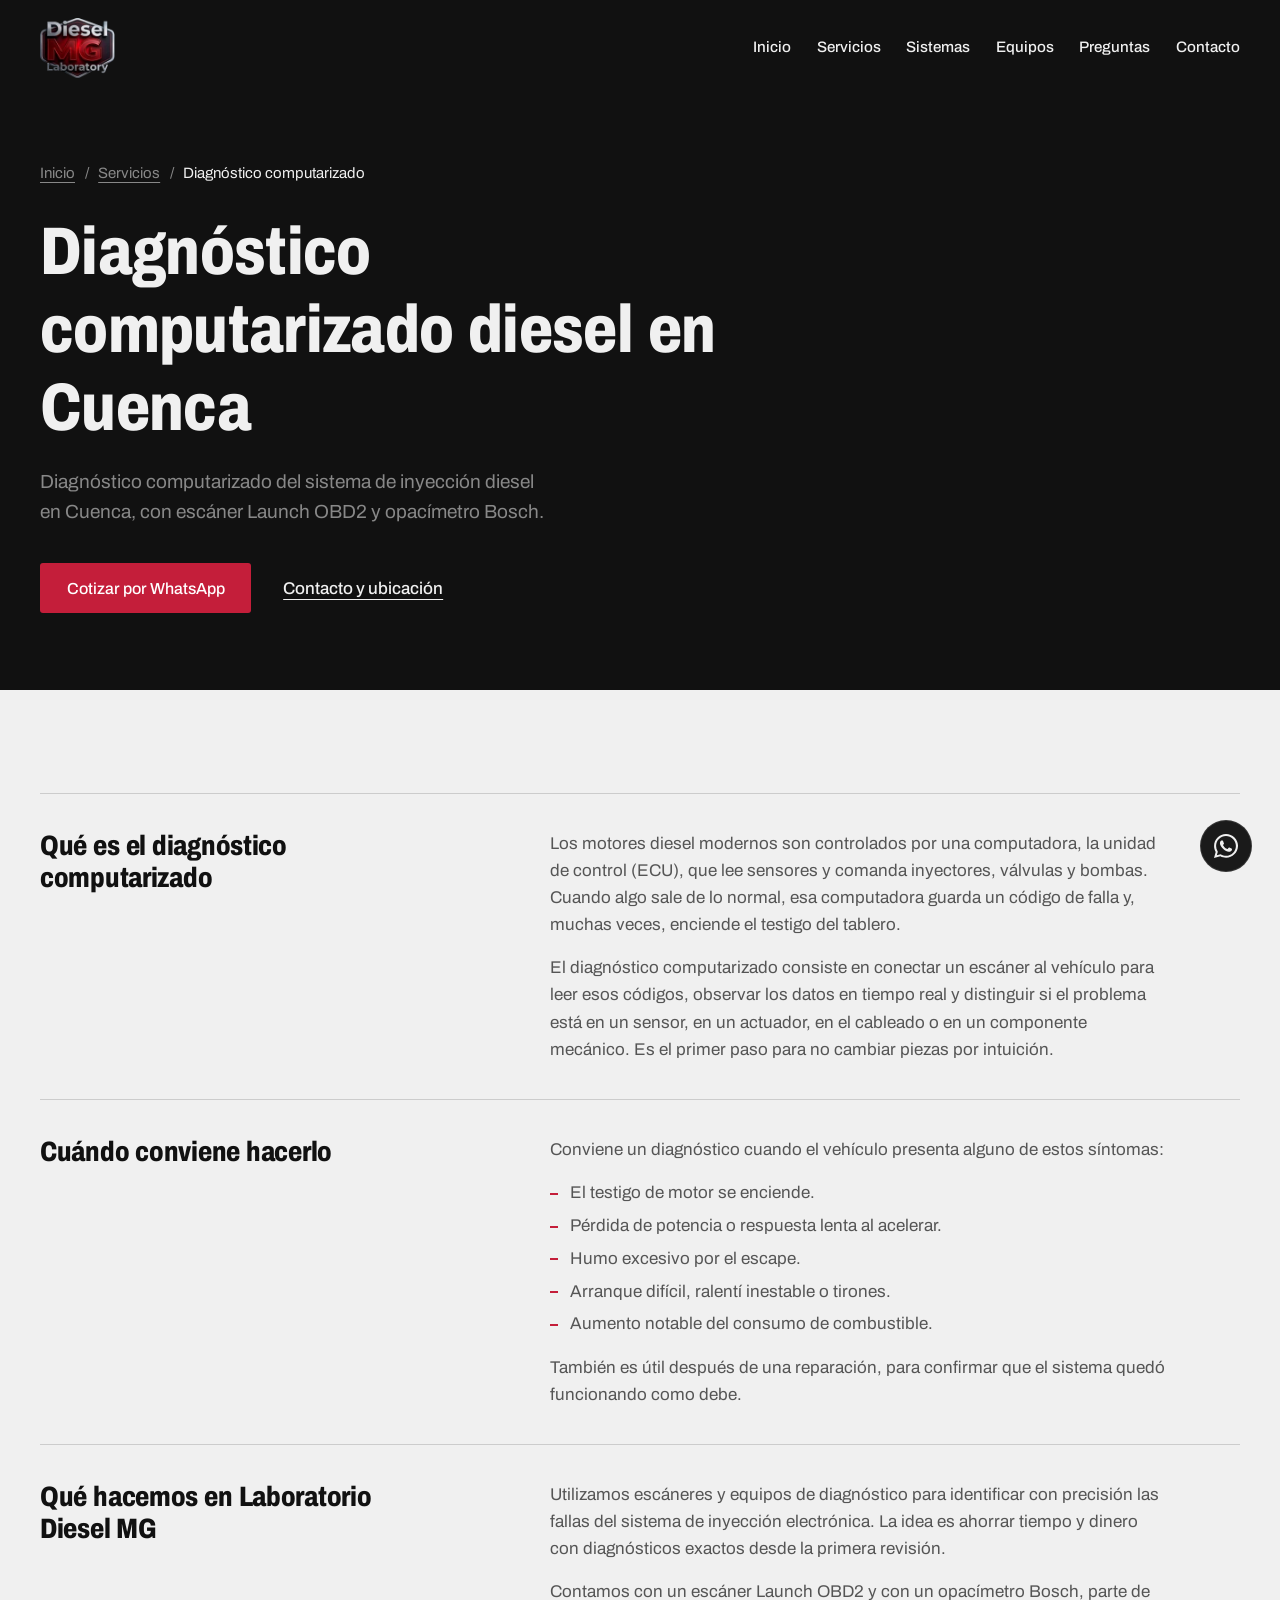
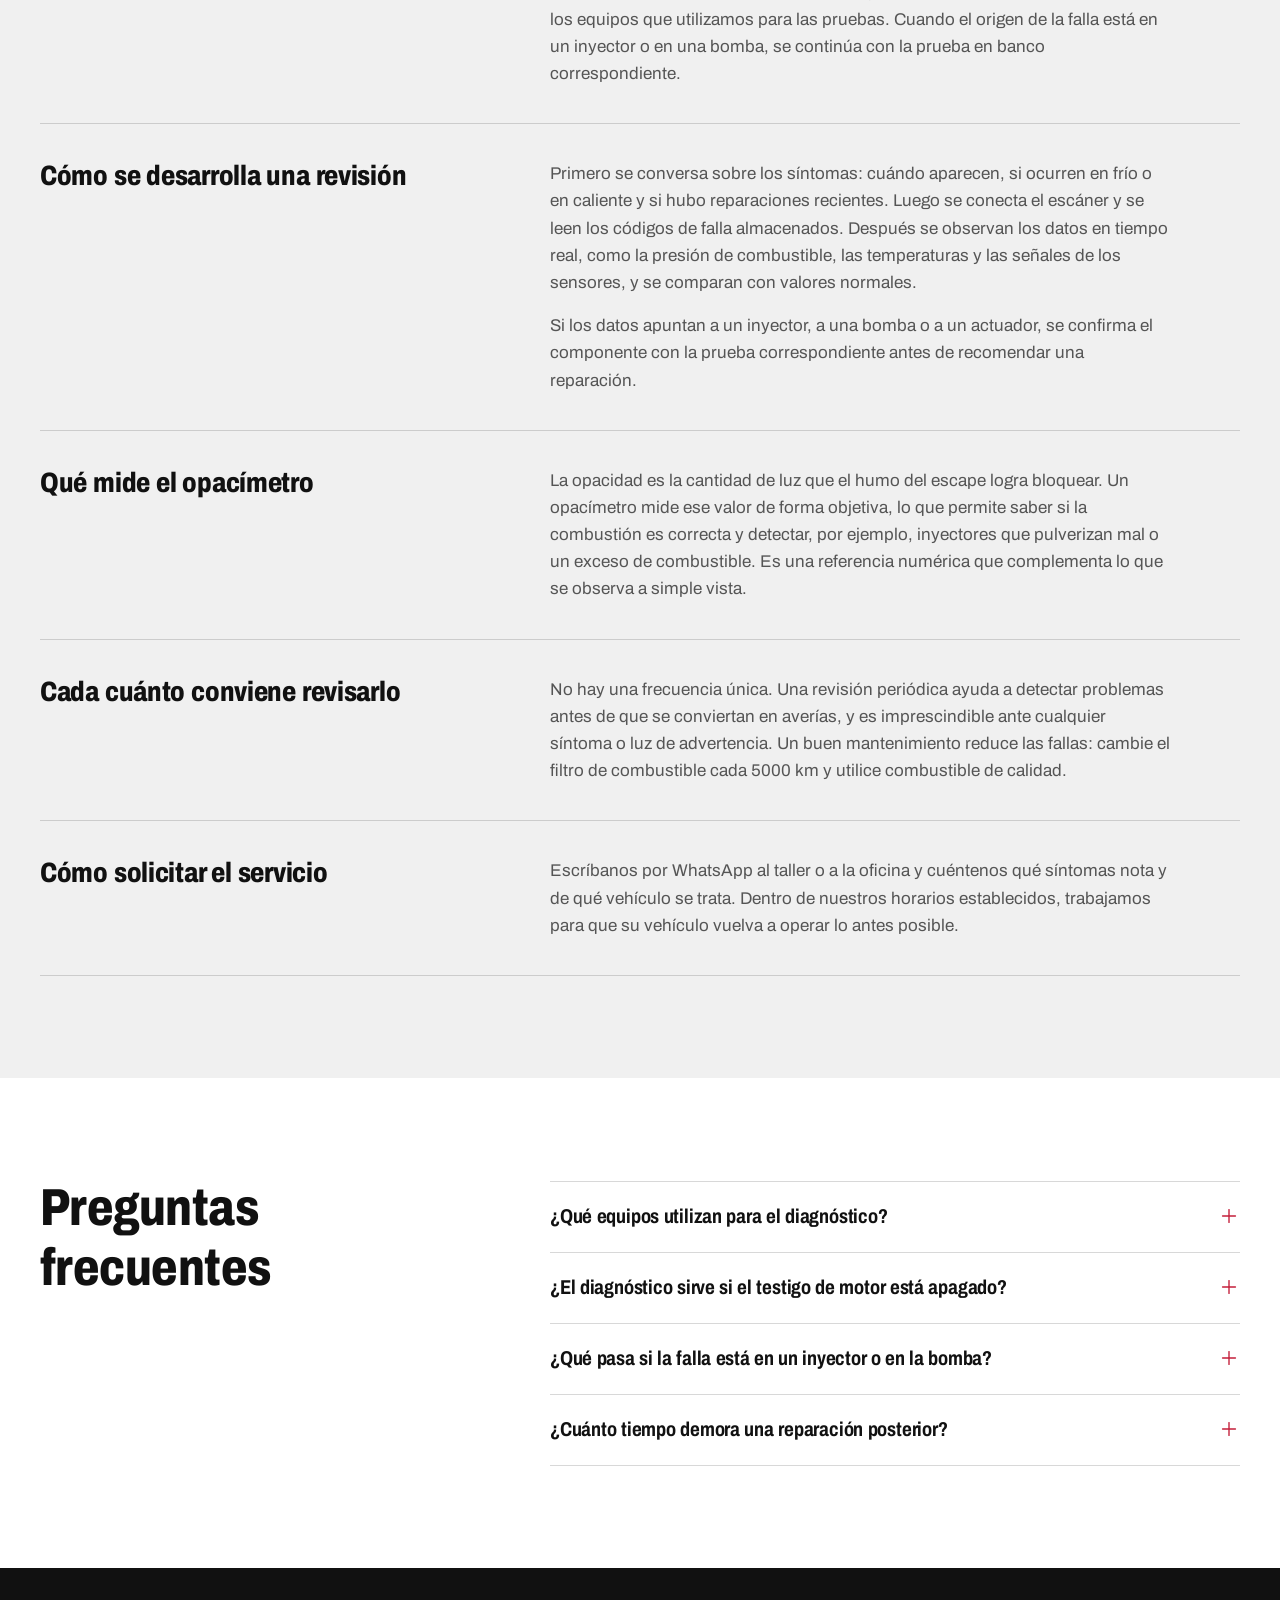
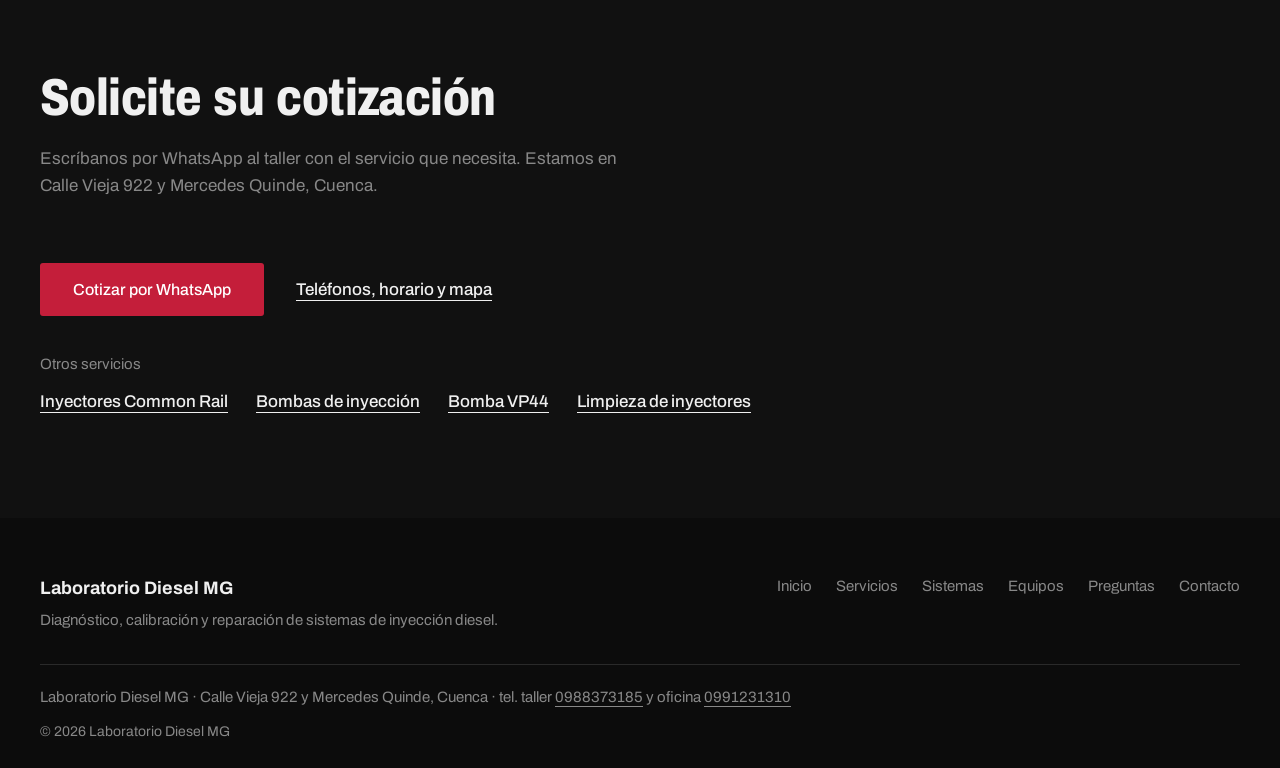
<file: diagnostico-computarizado-diesel-cuenca/index.html>
<!DOCTYPE html>
<html lang="es-EC">
<head>
    <meta charset="UTF-8">
    <meta name="viewport" content="width=device-width, initial-scale=1.0">

    <title>Diagnóstico computarizado diesel en Cuenca | Diesel MG</title>
    <meta name="description" content="Diagnóstico computarizado de inyección diesel en Cuenca con escáner Launch OBD2 y opacímetro Bosch para ubicar la falla con precisión.">
    <meta name="robots" content="index, follow">
    <meta name="theme-color" content="#111111">

    <meta name="geo.region" content="EC-A">
    <meta name="geo.placename" content="Cuenca, Azuay, Ecuador">
    <meta name="geo.position" content="-2.8881689;-78.9912038">
    <meta name="ICBM" content="-2.8881689, -78.9912038">

    <link rel="canonical" href="https://www.laboratoriodieselmg.com/diagnostico-computarizado-diesel-cuenca/">

    <meta property="og:type" content="website">
    <meta property="og:site_name" content="Laboratorio Diesel MG">
    <meta property="og:locale" content="es_EC">
    <meta property="og:title" content="Diagnóstico computarizado diesel en Cuenca | Diesel MG">
    <meta property="og:description" content="Diagnóstico computarizado de inyección diesel en Cuenca con escáner Launch OBD2 y opacímetro Bosch para ubicar la falla con precisión.">
    <meta property="og:url" content="https://www.laboratoriodieselmg.com/diagnostico-computarizado-diesel-cuenca/">
    <meta property="og:image" content="https://www.laboratoriodieselmg.com/assets/og-image.jpg">
    <meta property="og:image:width" content="1200">
    <meta property="og:image:height" content="630">
    <meta property="og:image:alt" content="Fachada de Laboratorio Diesel MG en Cuenca, Ecuador, con el logotipo del laboratorio">

    <meta name="twitter:card" content="summary_large_image">
    <meta name="twitter:title" content="Diagnóstico computarizado diesel en Cuenca | Diesel MG">
    <meta name="twitter:description" content="Diagnóstico computarizado de inyección diesel en Cuenca con escáner Launch OBD2 y opacímetro Bosch para ubicar la falla con precisión.">
    <meta name="twitter:image" content="https://www.laboratoriodieselmg.com/assets/og-image.jpg">
    <meta name="twitter:image:alt" content="Fachada de Laboratorio Diesel MG en Cuenca, Ecuador, con el logotipo del laboratorio">

    <link rel="icon" href="/favicon.ico" sizes="48x48">
    <link rel="icon" type="image/png" sizes="32x32" href="/assets/favicon-32.png">
    <link rel="icon" type="image/png" sizes="192x192" href="/assets/icon-192.png">
    <link rel="apple-touch-icon" sizes="180x180" href="/assets/apple-touch-icon.png">
    <link rel="manifest" href="/site.webmanifest">

    <link rel="preload" href="/fonts/archivo-var-latin.woff2" as="font" type="font/woff2" crossorigin>
    <link rel="stylesheet" href="/css/styles.css">
    <script src="/js/boot.js"></script>
    <script type="application/ld+json">
{
  "@context": "https://schema.org",
  "@graph": [
    {
      "@type": "WebPage",
      "@id": "https://www.laboratoriodieselmg.com/diagnostico-computarizado-diesel-cuenca/#webpage",
      "url": "https://www.laboratoriodieselmg.com/diagnostico-computarizado-diesel-cuenca/",
      "name": "Diagnóstico computarizado diesel en Cuenca | Diesel MG",
      "description": "Diagnóstico computarizado de inyección diesel en Cuenca con escáner Launch OBD2 y opacímetro Bosch para ubicar la falla con precisión.",
      "inLanguage": "es-EC",
      "isPartOf": {
        "@id": "https://www.laboratoriodieselmg.com/#website"
      },
      "about": {
        "@id": "https://www.laboratoriodieselmg.com/#negocio"
      },
      "breadcrumb": {
        "@id": "https://www.laboratoriodieselmg.com/diagnostico-computarizado-diesel-cuenca/#breadcrumb"
      }
    },
    {
      "@type": "BreadcrumbList",
      "@id": "https://www.laboratoriodieselmg.com/diagnostico-computarizado-diesel-cuenca/#breadcrumb",
      "itemListElement": [
        {
          "@type": "ListItem",
          "position": 1,
          "name": "Inicio",
          "item": "https://www.laboratoriodieselmg.com/"
        },
        {
          "@type": "ListItem",
          "position": 2,
          "name": "Servicios",
          "item": "https://www.laboratoriodieselmg.com/#servicios"
        },
        {
          "@type": "ListItem",
          "position": 3,
          "name": "Diagnóstico computarizado",
          "item": "https://www.laboratoriodieselmg.com/diagnostico-computarizado-diesel-cuenca/"
        }
      ]
    },
    {
      "@type": "Service",
      "@id": "https://www.laboratoriodieselmg.com/diagnostico-computarizado-diesel-cuenca/#service",
      "name": "Diagnóstico computarizado de inyección diesel",
      "description": "Diagnóstico computarizado de inyección diesel en Cuenca con escáner Launch OBD2 y opacímetro Bosch para ubicar la falla con precisión.",
      "serviceType": "Diagnóstico computarizado de inyección diesel",
      "url": "https://www.laboratoriodieselmg.com/diagnostico-computarizado-diesel-cuenca/",
      "provider": {
        "@id": "https://www.laboratoriodieselmg.com/#negocio"
      },
      "areaServed": {
        "@type": "City",
        "name": "Cuenca"
      }
    },
    {
      "@type": "FAQPage",
      "@id": "https://www.laboratoriodieselmg.com/diagnostico-computarizado-diesel-cuenca/#faq",
      "mainEntityOfPage": {
        "@id": "https://www.laboratoriodieselmg.com/diagnostico-computarizado-diesel-cuenca/#webpage"
      },
      "mainEntity": [
        {
          "@type": "Question",
          "name": "¿Qué equipos utilizan para el diagnóstico?",
          "acceptedAnswer": {
            "@type": "Answer",
            "text": "Contamos con un escáner Launch OBD2 y un opacímetro Bosch, además de los bancos de prueba para inyectores y bombas."
          }
        },
        {
          "@type": "Question",
          "name": "¿El diagnóstico sirve si el testigo de motor está apagado?",
          "acceptedAnswer": {
            "@type": "Answer",
            "text": "Sí. Hay fallas que causan síntomas, como pérdida de potencia o humo, sin encender ningún testigo, y el diagnóstico ayuda a ubicarlas."
          }
        },
        {
          "@type": "Question",
          "name": "¿Qué pasa si la falla está en un inyector o en la bomba?",
          "acceptedAnswer": {
            "@type": "Answer",
            "text": "Se continúa con la prueba en banco correspondiente para confirmar el componente y decidir su reparación."
          }
        },
        {
          "@type": "Question",
          "name": "¿Cuánto tiempo demora una reparación posterior?",
          "acceptedAnswer": {
            "@type": "Answer",
            "text": "El tiempo varía según el sistema, pero generalmente toma entre 1 y 2 días laborables."
          }
        }
      ]
    }
  ]
}
    </script>
</head>
<body>

    <a class="skip-link" href="#main">Saltar al contenido</a>

    <svg class="sprite" xmlns="http://www.w3.org/2000/svg" aria-hidden="true" focusable="false">
  <symbol id="i-menu" viewBox="0 0 24 24"><path d="M4 5h16" /> <path d="M4 12h16" /> <path d="M4 19h16" /></symbol>
  <symbol id="i-x" viewBox="0 0 24 24"><path d="M18 6 6 18" /> <path d="m6 6 12 12" /></symbol>
  <symbol id="i-plus" viewBox="0 0 24 24"><path d="M5 12h14" /> <path d="M12 5v14" /></symbol>
</svg>

    <header class="site-header" id="siteHeader">
        <div class="container nav-content">
            <a href="/" class="logo" aria-label="Laboratorio Diesel MG, inicio">
                <img src="/assets/logo-sm.webp" alt="" class="logo-img" width="168" height="134">
            </a>
            <nav class="primary-nav" aria-label="Principal">
                <ul class="nav-links">
                    <li><a href="/#inicio">Inicio</a></li><li><a href="/#servicios">Servicios</a></li><li><a href="/#sistemas">Sistemas</a></li><li><a href="/#equipos">Equipos</a></li><li><a href="/#faq">Preguntas</a></li><li><a href="/#contacto">Contacto</a></li>
                </ul>
            </nav>
            <button type="button" class="mobile-menu-btn" id="mobileMenuBtn" aria-label="Abrir menú" aria-expanded="false" aria-controls="mobileNav">
                <span class="icon-open"><svg class="icon" aria-hidden="true" focusable="false"><use href="#i-menu"/></svg></span>
                <span class="icon-close"><svg class="icon" aria-hidden="true" focusable="false"><use href="#i-x"/></svg></span>
            </button>
        </div>
    </header>

    <div class="mobile-nav" id="mobileNav">
        <ul>
            <li><a href="/#inicio">Inicio</a></li><li><a href="/#servicios">Servicios</a></li><li><a href="/#sistemas">Sistemas</a></li><li><a href="/#equipos">Equipos</a></li><li><a href="/#faq">Preguntas</a></li><li><a href="/#contacto">Contacto</a></li>
        </ul>
    </div>

    <main id="main">

    <section id="inicio" class="section section--ink page-hero">
        <div class="container">
            <nav class="crumbs" aria-label="Migas de pan">
                <ol>
                    <li><a href="/">Inicio</a></li>
                    <li><a href="/#servicios">Servicios</a></li>
                    <li aria-current="page">Diagnóstico computarizado</li>
                </ol>
            </nav>
            <h1 data-split>Diagnóstico computarizado diesel en Cuenca</h1>
            <p class="hero__lead">Diagnóstico computarizado del sistema de inyección diesel en Cuenca, con escáner Launch OBD2 y opacímetro Bosch.</p>
            <div class="hero__actions" data-hero-cta>
                <a href="https://wa.me/593988373185?text=Hola%2C%20me%20gustar%C3%ADa%20cotizar%20diagn%C3%B3stico%20computarizado%20para%20mi%20veh%C3%ADculo." class="btn btn-primary" target="_blank" rel="noopener noreferrer">Cotizar por WhatsApp</a>
                <a href="/#contacto" class="link-underline">Contacto y ubicación</a>
            </div>
        </div>
    </section>

    <section id="servicio" class="section section--paper prose">
        <div class="container">
                <div class="prose-block">
                    <h2>Qué es el diagnóstico computarizado</h2>
                    <div class="prose-body">
                        <p>Los motores diesel modernos son controlados por una computadora, la unidad de control (ECU), que lee sensores y comanda inyectores, válvulas y bombas. Cuando algo sale de lo normal, esa computadora guarda un código de falla y, muchas veces, enciende el testigo del tablero.</p>
                        <p>El diagnóstico computarizado consiste en conectar un escáner al vehículo para leer esos códigos, observar los datos en tiempo real y distinguir si el problema está en un sensor, en un actuador, en el cableado o en un componente mecánico. Es el primer paso para no cambiar piezas por intuición.</p>
                    </div>
                </div>
                <div class="prose-block">
                    <h2>Cuándo conviene hacerlo</h2>
                    <div class="prose-body">
                        <p>Conviene un diagnóstico cuando el vehículo presenta alguno de estos síntomas:</p>
                        <ul class="prose-list"><li>El testigo de motor se enciende.</li><li>Pérdida de potencia o respuesta lenta al acelerar.</li><li>Humo excesivo por el escape.</li><li>Arranque difícil, ralentí inestable o tirones.</li><li>Aumento notable del consumo de combustible.</li></ul>
                        <p>También es útil después de una reparación, para confirmar que el sistema quedó funcionando como debe.</p>
                    </div>
                </div>
                <div class="prose-block">
                    <h2>Qué hacemos en Laboratorio Diesel MG</h2>
                    <div class="prose-body">
                        <p>Utilizamos escáneres y equipos de diagnóstico para identificar con precisión las fallas del sistema de inyección electrónica. La idea es ahorrar tiempo y dinero con diagnósticos exactos desde la primera revisión.</p>
                        <p>Contamos con un escáner Launch OBD2 y con un opacímetro Bosch, parte de los equipos que utilizamos para las pruebas. Cuando el origen de la falla está en un inyector o en una bomba, se continúa con la prueba en banco correspondiente.</p>
                    </div>
                </div>
                <div class="prose-block">
                    <h2>Cómo se desarrolla una revisión</h2>
                    <div class="prose-body">
                        <p>Primero se conversa sobre los síntomas: cuándo aparecen, si ocurren en frío o en caliente y si hubo reparaciones recientes. Luego se conecta el escáner y se leen los códigos de falla almacenados. Después se observan los datos en tiempo real, como la presión de combustible, las temperaturas y las señales de los sensores, y se comparan con valores normales.</p>
                        <p>Si los datos apuntan a un inyector, a una bomba o a un actuador, se confirma el componente con la prueba correspondiente antes de recomendar una reparación.</p>
                    </div>
                </div>
                <div class="prose-block">
                    <h2>Qué mide el opacímetro</h2>
                    <div class="prose-body">
                        <p>La opacidad es la cantidad de luz que el humo del escape logra bloquear. Un opacímetro mide ese valor de forma objetiva, lo que permite saber si la combustión es correcta y detectar, por ejemplo, inyectores que pulverizan mal o un exceso de combustible. Es una referencia numérica que complementa lo que se observa a simple vista.</p>
                    </div>
                </div>
                <div class="prose-block">
                    <h2>Cada cuánto conviene revisarlo</h2>
                    <div class="prose-body">
                        <p>No hay una frecuencia única. Una revisión periódica ayuda a detectar problemas antes de que se conviertan en averías, y es imprescindible ante cualquier síntoma o luz de advertencia. Un buen mantenimiento reduce las fallas: cambie el filtro de combustible cada 5000 km y utilice combustible de calidad.</p>
                    </div>
                </div>
                <div class="prose-block">
                    <h2>Cómo solicitar el servicio</h2>
                    <div class="prose-body">
                        <p>Escríbanos por WhatsApp al taller o a la oficina y cuéntenos qué síntomas nota y de qué vehículo se trata. Dentro de nuestros horarios establecidos, trabajamos para que su vehículo vuelva a operar lo antes posible.</p>
                    </div>
                </div>
        </div>
    </section>

    <section id="faq" class="section section--white faq">
        <div class="container faq-layout">
            <h2 data-split>Preguntas frecuentes</h2>
            <div class="faq-list">
                <details class="faq-item" name="faq" data-line>
                    <summary class="faq-question">
                        <h3>¿Qué equipos utilizan para el diagnóstico?</h3>
                        <span class="faq-icon" aria-hidden="true"><svg class="icon" aria-hidden="true" focusable="false"><use href="#i-plus"/></svg></span>
                    </summary>
                    <div class="faq-answer">
                        <p>Contamos con un escáner Launch OBD2 y un opacímetro Bosch, además de los bancos de prueba para inyectores y bombas.</p>
                    </div>
                </details>
                <details class="faq-item" name="faq" data-line>
                    <summary class="faq-question">
                        <h3>¿El diagnóstico sirve si el testigo de motor está apagado?</h3>
                        <span class="faq-icon" aria-hidden="true"><svg class="icon" aria-hidden="true" focusable="false"><use href="#i-plus"/></svg></span>
                    </summary>
                    <div class="faq-answer">
                        <p>Sí. Hay fallas que causan síntomas, como pérdida de potencia o humo, sin encender ningún testigo, y el diagnóstico ayuda a ubicarlas.</p>
                    </div>
                </details>
                <details class="faq-item" name="faq" data-line>
                    <summary class="faq-question">
                        <h3>¿Qué pasa si la falla está en un inyector o en la bomba?</h3>
                        <span class="faq-icon" aria-hidden="true"><svg class="icon" aria-hidden="true" focusable="false"><use href="#i-plus"/></svg></span>
                    </summary>
                    <div class="faq-answer">
                        <p>Se continúa con la prueba en banco correspondiente para confirmar el componente y decidir su reparación.</p>
                    </div>
                </details>
                <details class="faq-item" name="faq" data-line>
                    <summary class="faq-question">
                        <h3>¿Cuánto tiempo demora una reparación posterior?</h3>
                        <span class="faq-icon" aria-hidden="true"><svg class="icon" aria-hidden="true" focusable="false"><use href="#i-plus"/></svg></span>
                    </summary>
                    <div class="faq-answer">
                        <p>El tiempo varía según el sistema, pero generalmente toma entre 1 y 2 días laborables.</p>
                    </div>
                </details>
            </div>
        </div>
    </section>

    <section id="cotizar" class="section section--ink page-cta">
        <div class="container">
            <div class="section-header">
                <h2 data-split>Solicite su cotización</h2>
                <p>Escríbanos por WhatsApp al taller con el servicio que necesita. Estamos en Calle Vieja 922 y Mercedes Quinde, Cuenca.</p>
            </div>
            <div class="hero__actions">
                <a href="https://wa.me/593988373185?text=Hola%2C%20me%20gustar%C3%ADa%20cotizar%20diagn%C3%B3stico%20computarizado%20para%20mi%20veh%C3%ADculo." class="btn btn-primary btn-large" target="_blank" rel="noopener noreferrer">Cotizar por WhatsApp</a>
                <a href="/#contacto" class="link-underline">Teléfonos, horario y mapa</a>
            </div>
            <p class="quick-title">Otros servicios</p>
            <ul class="quick-list">
                <li><a class="link-underline" href="/inyectores-common-rail-cuenca/">Inyectores Common Rail</a></li>
                <li><a class="link-underline" href="/bombas-de-inyeccion-diesel-cuenca/">Bombas de inyección</a></li>
                <li><a class="link-underline" href="/bomba-vp44-cuenca/">Bomba VP44</a></li>
                <li><a class="link-underline" href="/limpieza-inyectores-ultrasonido-cuenca/">Limpieza de inyectores</a></li>
            </ul>
        </div>
    </section>

    </main>

    <footer class="footer">
        <div class="container">
            <div class="footer-top">
                <div class="footer-brand">
                    <p class="footer-name">Laboratorio Diesel MG</p>
                    <p>Diagnóstico, calibración y reparación de sistemas de inyección diesel.</p>
                </div>
                <nav aria-label="Pie de página">
                    <ul class="footer-nav">
                        <li><a href="/#inicio">Inicio</a></li><li><a href="/#servicios">Servicios</a></li><li><a href="/#sistemas">Sistemas</a></li><li><a href="/#equipos">Equipos</a></li><li><a href="/#faq">Preguntas</a></li><li><a href="/#contacto">Contacto</a></li>
                    </ul>
                </nav>
            </div>
            <p class="footer-nap">Laboratorio Diesel MG · Calle Vieja 922 y Mercedes Quinde, Cuenca · tel. taller <a href="tel:+593988373185">0988373185</a> y oficina <a href="tel:+593991231310">0991231310</a></p>
            <p class="footer-bottom">© <span data-year>2026</span> Laboratorio Diesel MG</p>
        </div>
    </footer>

    <a class="wa-float" href="https://wa.me/593988373185?text=Hola%2C%20me%20gustar%C3%ADa%20cotizar%20un%20servicio%20en%20el%20taller." target="_blank" rel="noopener noreferrer" aria-label="Cotizar con el taller por WhatsApp">
        <svg viewBox="0 0 24 24" aria-hidden="true" focusable="false" fill="currentColor"><path d="M20.52 3.48C18.31 1.27 15.26 0 12 0 5.48 0 0.07 5.41 0.07 11.93c0 2.1.55 4.15 1.6 5.97L0 24l6.35-1.67c1.75.96 3.73 1.47 5.73 1.47 6.54 0 11.93-5.42 11.93-11.93 0-3.19-1.24-6.19-3.49-8.44zM12 21.85c-1.79 0-3.54-.47-5.07-1.36l-.36-.21-3.74.98.99-3.63-.23-.37C2.62 15.52 2.1 13.76 2.1 11.93c0-5.45 4.43-9.88 9.9-9.88 2.64 0 5.12 1.03 6.99 2.9 1.87 1.87 2.9 4.35 2.9 6.99 0 5.45-4.43 9.88-9.89 9.88zm5.41-7.38c-.3-.15-1.76-.87-2.03-.97-.27-.1-.47-.15-.67.15-.2.3-.77.97-.94 1.16-.17.2-.35.22-.65.07-.3-.15-1.26-.46-2.4-1.48-.89-.79-1.49-1.76-1.66-2.06-.17-.3-.02-.46.13-.61.13-.13.3-.35.45-.52.15-.17.2-.3.3-.5.1-.2.05-.37-.02-.52-.07-.15-.67-1.61-.92-2.2-.24-.58-.49-.5-.67-.51-.17-.01-.37-.01-.57-.01-.2 0-.52.07-.79.37-.27.3-1.04 1.02-1.04 2.48 0 1.46 1.07 2.87 1.22 3.07.15.2 2.1 3.2 5.08 4.49.71.31 1.26.49 1.69.63.71.23 1.36.19 1.87.12.57-.09 1.76-.72 2.01-1.41.25-.69.25-1.29.17-1.41-.07-.12-.27-.19-.57-.35z"/></svg>
    </a>

    <script src="/js/script.js" defer></script>
</body>
</html>
</file>
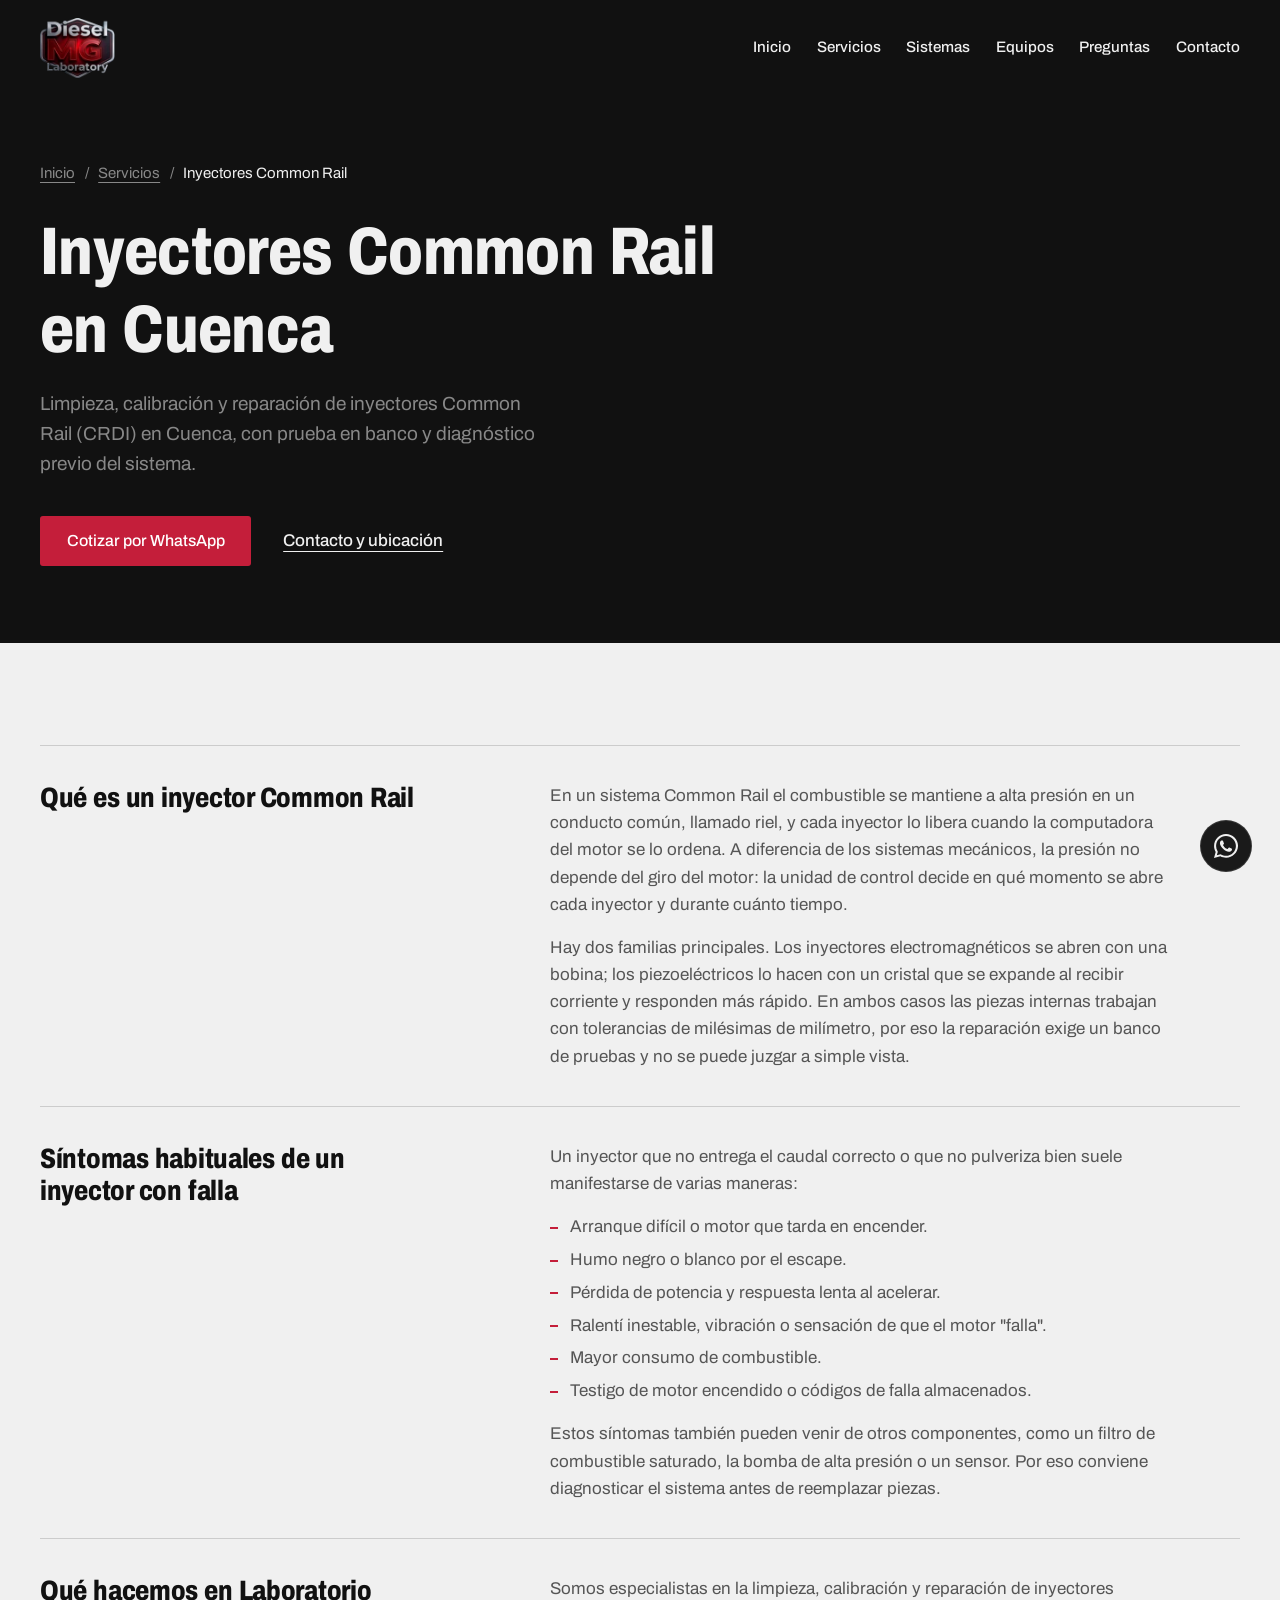
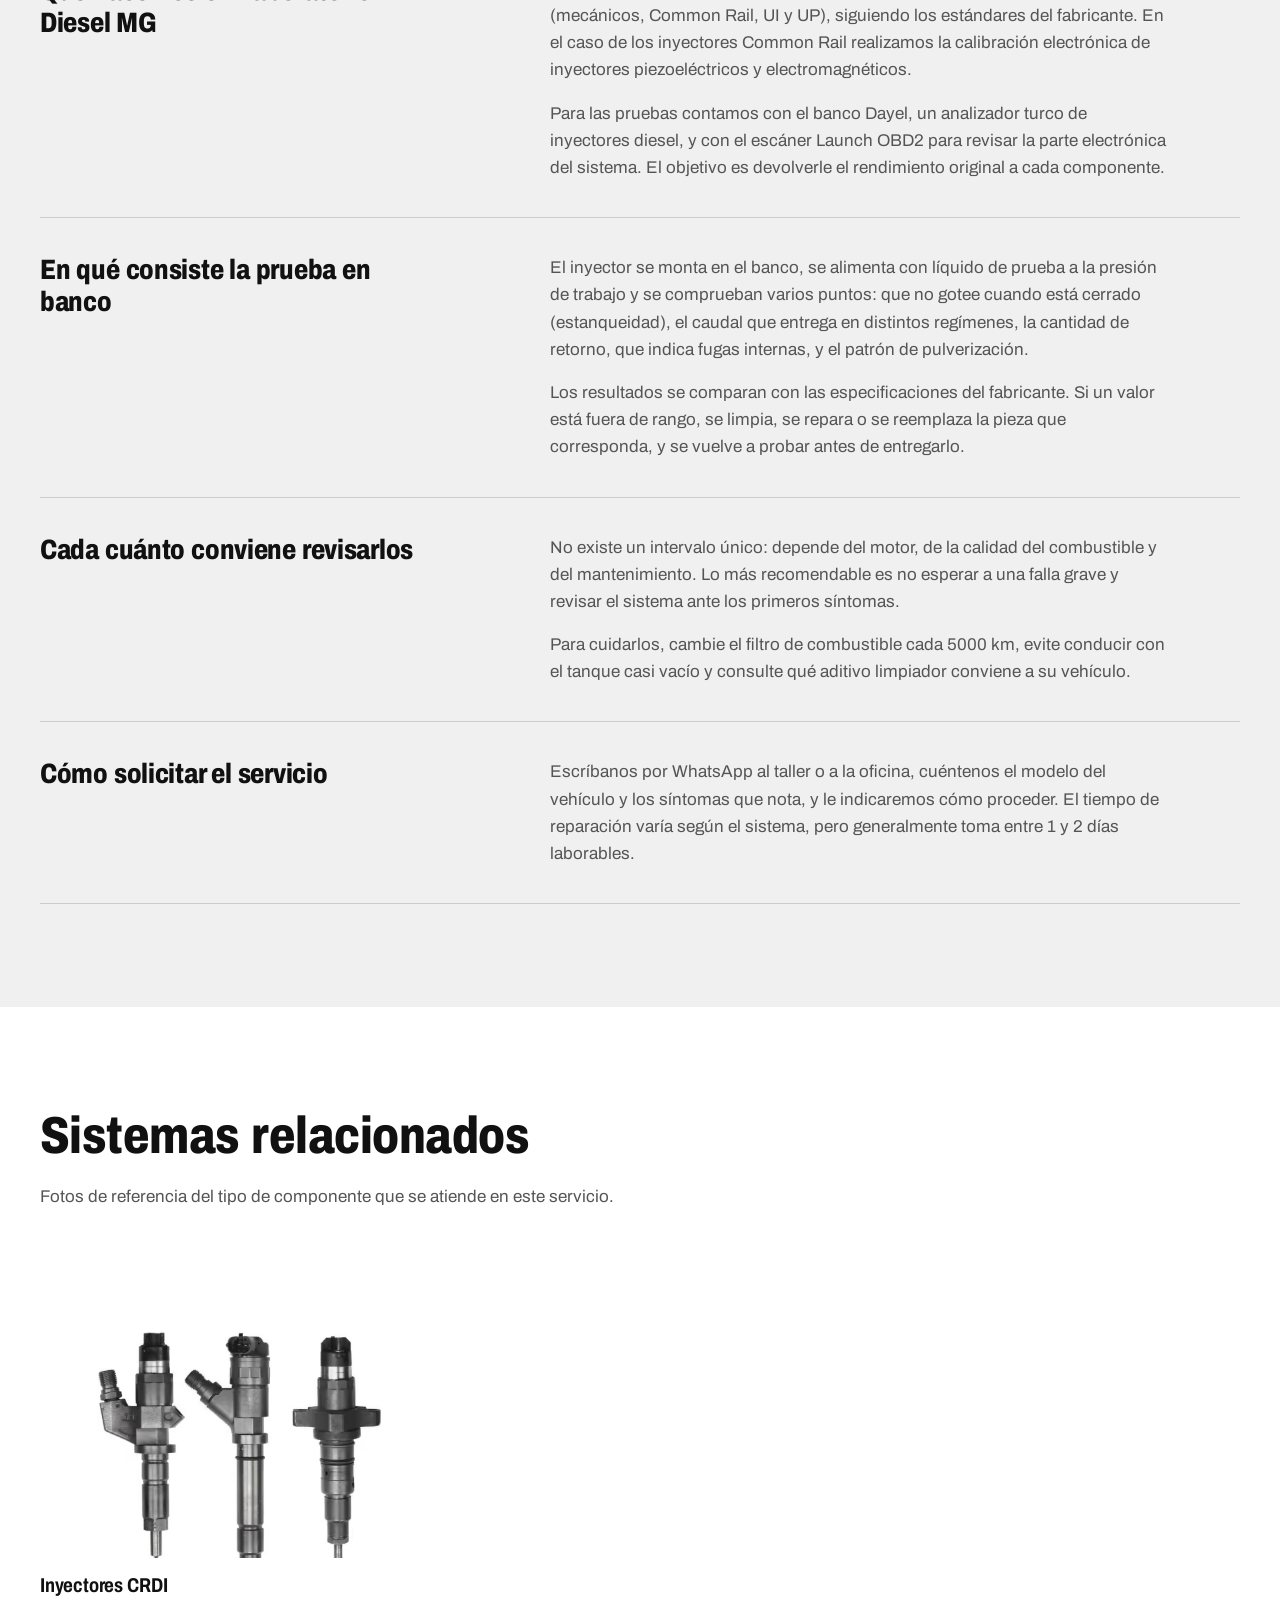
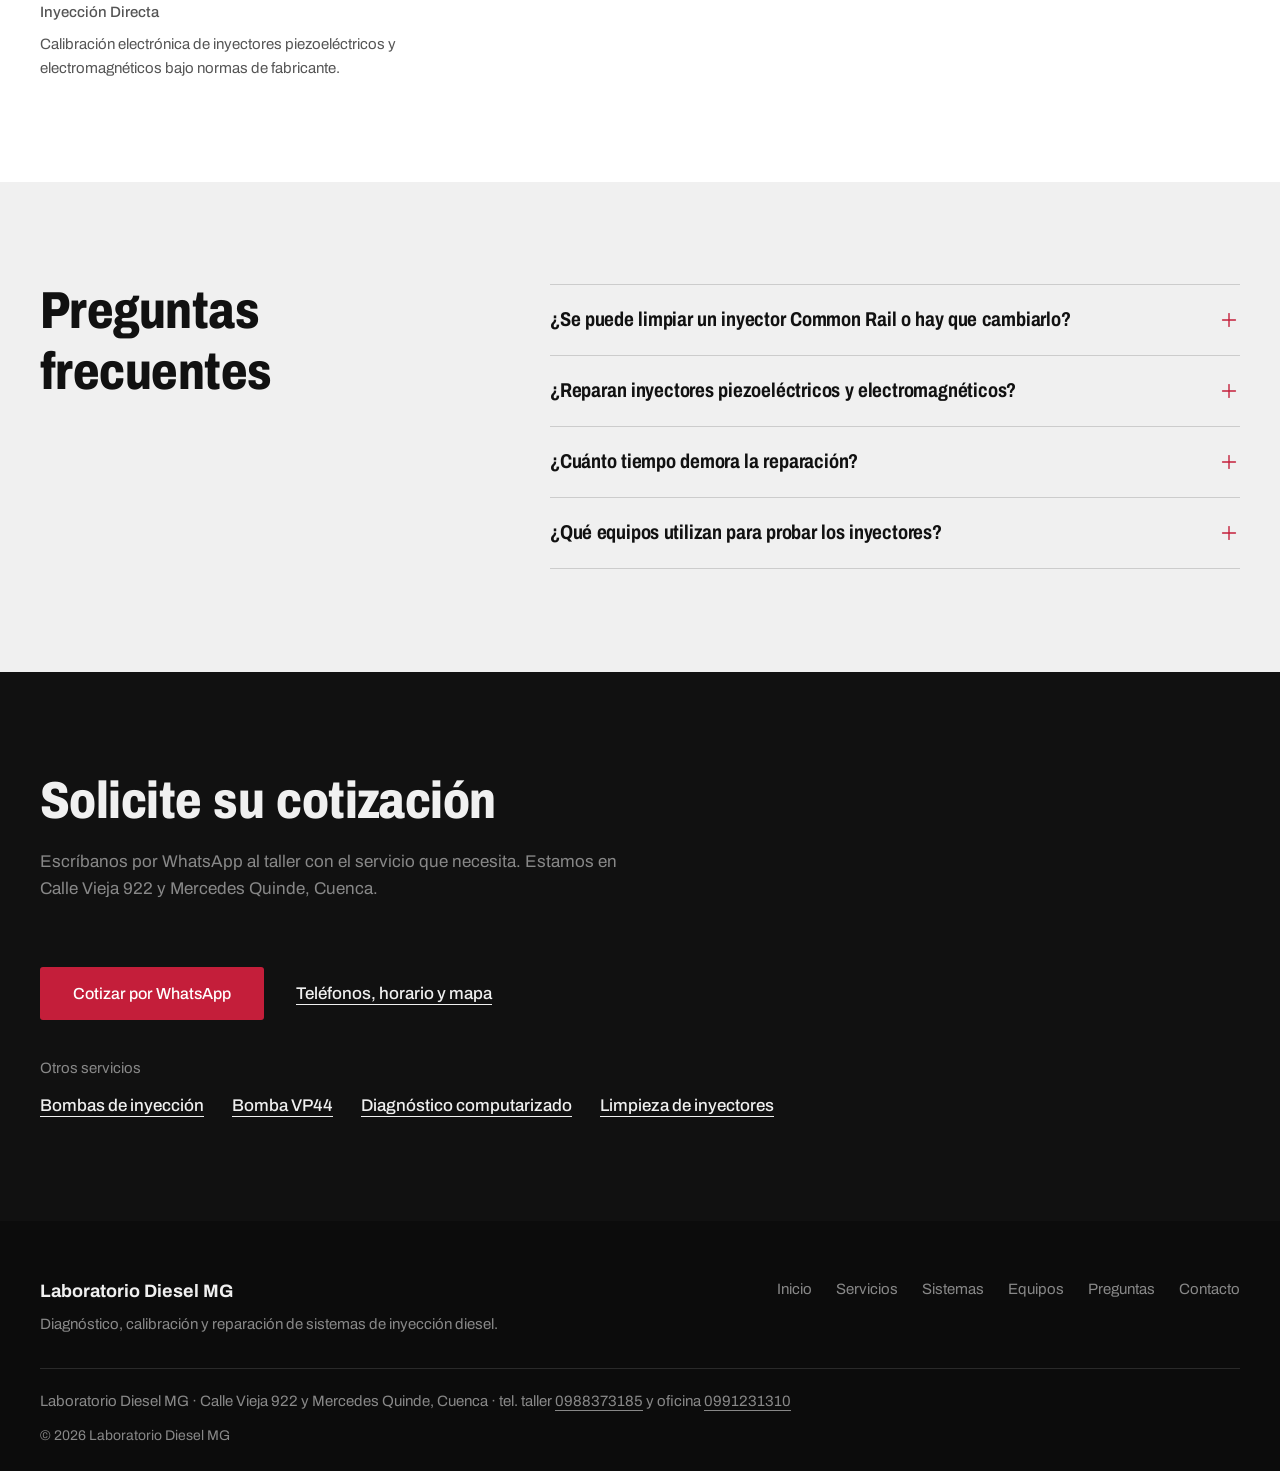
<file: inyectores-common-rail-cuenca/index.html>
<!DOCTYPE html>
<html lang="es-EC">
<head>
    <meta charset="UTF-8">
    <meta name="viewport" content="width=device-width, initial-scale=1.0">

    <title>Inyectores Common Rail en Cuenca | Laboratorio Diesel MG</title>
    <meta name="description" content="Limpieza, calibración y reparación de inyectores Common Rail (CRDI) en Cuenca, con banco de pruebas y diagnóstico previo del sistema.">
    <meta name="robots" content="index, follow">
    <meta name="theme-color" content="#111111">

    <meta name="geo.region" content="EC-A">
    <meta name="geo.placename" content="Cuenca, Azuay, Ecuador">
    <meta name="geo.position" content="-2.8881689;-78.9912038">
    <meta name="ICBM" content="-2.8881689, -78.9912038">

    <link rel="canonical" href="https://www.laboratoriodieselmg.com/inyectores-common-rail-cuenca/">

    <meta property="og:type" content="website">
    <meta property="og:site_name" content="Laboratorio Diesel MG">
    <meta property="og:locale" content="es_EC">
    <meta property="og:title" content="Inyectores Common Rail en Cuenca | Laboratorio Diesel MG">
    <meta property="og:description" content="Limpieza, calibración y reparación de inyectores Common Rail (CRDI) en Cuenca, con banco de pruebas y diagnóstico previo del sistema.">
    <meta property="og:url" content="https://www.laboratoriodieselmg.com/inyectores-common-rail-cuenca/">
    <meta property="og:image" content="https://www.laboratoriodieselmg.com/assets/og-image.jpg">
    <meta property="og:image:width" content="1200">
    <meta property="og:image:height" content="630">
    <meta property="og:image:alt" content="Fachada de Laboratorio Diesel MG en Cuenca, Ecuador, con el logotipo del laboratorio">

    <meta name="twitter:card" content="summary_large_image">
    <meta name="twitter:title" content="Inyectores Common Rail en Cuenca | Laboratorio Diesel MG">
    <meta name="twitter:description" content="Limpieza, calibración y reparación de inyectores Common Rail (CRDI) en Cuenca, con banco de pruebas y diagnóstico previo del sistema.">
    <meta name="twitter:image" content="https://www.laboratoriodieselmg.com/assets/og-image.jpg">
    <meta name="twitter:image:alt" content="Fachada de Laboratorio Diesel MG en Cuenca, Ecuador, con el logotipo del laboratorio">

    <link rel="icon" href="/favicon.ico" sizes="48x48">
    <link rel="icon" type="image/png" sizes="32x32" href="/assets/favicon-32.png">
    <link rel="icon" type="image/png" sizes="192x192" href="/assets/icon-192.png">
    <link rel="apple-touch-icon" sizes="180x180" href="/assets/apple-touch-icon.png">
    <link rel="manifest" href="/site.webmanifest">

    <link rel="preload" href="/fonts/archivo-var-latin.woff2" as="font" type="font/woff2" crossorigin>
    <link rel="stylesheet" href="/css/styles.css">
    <script src="/js/boot.js"></script>
    <script type="application/ld+json">
{
  "@context": "https://schema.org",
  "@graph": [
    {
      "@type": "WebPage",
      "@id": "https://www.laboratoriodieselmg.com/inyectores-common-rail-cuenca/#webpage",
      "url": "https://www.laboratoriodieselmg.com/inyectores-common-rail-cuenca/",
      "name": "Inyectores Common Rail en Cuenca | Laboratorio Diesel MG",
      "description": "Limpieza, calibración y reparación de inyectores Common Rail (CRDI) en Cuenca, con banco de pruebas y diagnóstico previo del sistema.",
      "inLanguage": "es-EC",
      "isPartOf": {
        "@id": "https://www.laboratoriodieselmg.com/#website"
      },
      "about": {
        "@id": "https://www.laboratoriodieselmg.com/#negocio"
      },
      "breadcrumb": {
        "@id": "https://www.laboratoriodieselmg.com/inyectores-common-rail-cuenca/#breadcrumb"
      }
    },
    {
      "@type": "BreadcrumbList",
      "@id": "https://www.laboratoriodieselmg.com/inyectores-common-rail-cuenca/#breadcrumb",
      "itemListElement": [
        {
          "@type": "ListItem",
          "position": 1,
          "name": "Inicio",
          "item": "https://www.laboratoriodieselmg.com/"
        },
        {
          "@type": "ListItem",
          "position": 2,
          "name": "Servicios",
          "item": "https://www.laboratoriodieselmg.com/#servicios"
        },
        {
          "@type": "ListItem",
          "position": 3,
          "name": "Inyectores Common Rail",
          "item": "https://www.laboratoriodieselmg.com/inyectores-common-rail-cuenca/"
        }
      ]
    },
    {
      "@type": "Service",
      "@id": "https://www.laboratoriodieselmg.com/inyectores-common-rail-cuenca/#service",
      "name": "Limpieza, calibración y reparación de inyectores Common Rail",
      "description": "Limpieza, calibración y reparación de inyectores Common Rail (CRDI) en Cuenca, con banco de pruebas y diagnóstico previo del sistema.",
      "serviceType": "Limpieza, calibración y reparación de inyectores Common Rail",
      "url": "https://www.laboratoriodieselmg.com/inyectores-common-rail-cuenca/",
      "provider": {
        "@id": "https://www.laboratoriodieselmg.com/#negocio"
      },
      "areaServed": {
        "@type": "City",
        "name": "Cuenca"
      }
    },
    {
      "@type": "FAQPage",
      "@id": "https://www.laboratoriodieselmg.com/inyectores-common-rail-cuenca/#faq",
      "mainEntityOfPage": {
        "@id": "https://www.laboratoriodieselmg.com/inyectores-common-rail-cuenca/#webpage"
      },
      "mainEntity": [
        {
          "@type": "Question",
          "name": "¿Se puede limpiar un inyector Common Rail o hay que cambiarlo?",
          "acceptedAnswer": {
            "@type": "Answer",
            "text": "Depende de su estado. Si el problema son depósitos o desgaste leve, la limpieza y la calibración pueden devolverle su funcionamiento; si hay daño interno, se evalúa su reparación o reemplazo después de la prueba en banco."
          }
        },
        {
          "@type": "Question",
          "name": "¿Reparan inyectores piezoeléctricos y electromagnéticos?",
          "acceptedAnswer": {
            "@type": "Answer",
            "text": "Sí. Realizamos la calibración electrónica de inyectores piezoeléctricos y electromagnéticos, bajo normas de fabricante."
          }
        },
        {
          "@type": "Question",
          "name": "¿Cuánto tiempo demora la reparación?",
          "acceptedAnswer": {
            "@type": "Answer",
            "text": "El tiempo varía según el sistema, pero generalmente el proceso toma entre 1 y 2 días laborables."
          }
        },
        {
          "@type": "Question",
          "name": "¿Qué equipos utilizan para probar los inyectores?",
          "acceptedAnswer": {
            "@type": "Answer",
            "text": "Utilizamos el banco Dayel para inyectores diesel y el escáner Launch OBD2 para el diagnóstico electrónico."
          }
        }
      ]
    }
  ]
}
    </script>
</head>
<body>

    <a class="skip-link" href="#main">Saltar al contenido</a>

    <svg class="sprite" xmlns="http://www.w3.org/2000/svg" aria-hidden="true" focusable="false">
  <symbol id="i-menu" viewBox="0 0 24 24"><path d="M4 5h16" /> <path d="M4 12h16" /> <path d="M4 19h16" /></symbol>
  <symbol id="i-x" viewBox="0 0 24 24"><path d="M18 6 6 18" /> <path d="m6 6 12 12" /></symbol>
  <symbol id="i-plus" viewBox="0 0 24 24"><path d="M5 12h14" /> <path d="M12 5v14" /></symbol>
</svg>

    <header class="site-header" id="siteHeader">
        <div class="container nav-content">
            <a href="/" class="logo" aria-label="Laboratorio Diesel MG, inicio">
                <img src="/assets/logo-sm.webp" alt="" class="logo-img" width="168" height="134">
            </a>
            <nav class="primary-nav" aria-label="Principal">
                <ul class="nav-links">
                    <li><a href="/#inicio">Inicio</a></li><li><a href="/#servicios">Servicios</a></li><li><a href="/#sistemas">Sistemas</a></li><li><a href="/#equipos">Equipos</a></li><li><a href="/#faq">Preguntas</a></li><li><a href="/#contacto">Contacto</a></li>
                </ul>
            </nav>
            <button type="button" class="mobile-menu-btn" id="mobileMenuBtn" aria-label="Abrir menú" aria-expanded="false" aria-controls="mobileNav">
                <span class="icon-open"><svg class="icon" aria-hidden="true" focusable="false"><use href="#i-menu"/></svg></span>
                <span class="icon-close"><svg class="icon" aria-hidden="true" focusable="false"><use href="#i-x"/></svg></span>
            </button>
        </div>
    </header>

    <div class="mobile-nav" id="mobileNav">
        <ul>
            <li><a href="/#inicio">Inicio</a></li><li><a href="/#servicios">Servicios</a></li><li><a href="/#sistemas">Sistemas</a></li><li><a href="/#equipos">Equipos</a></li><li><a href="/#faq">Preguntas</a></li><li><a href="/#contacto">Contacto</a></li>
        </ul>
    </div>

    <main id="main">

    <section id="inicio" class="section section--ink page-hero">
        <div class="container">
            <nav class="crumbs" aria-label="Migas de pan">
                <ol>
                    <li><a href="/">Inicio</a></li>
                    <li><a href="/#servicios">Servicios</a></li>
                    <li aria-current="page">Inyectores Common Rail</li>
                </ol>
            </nav>
            <h1 data-split>Inyectores Common Rail en Cuenca</h1>
            <p class="hero__lead">Limpieza, calibración y reparación de inyectores Common Rail (CRDI) en Cuenca, con prueba en banco y diagnóstico previo del sistema.</p>
            <div class="hero__actions" data-hero-cta>
                <a href="https://wa.me/593988373185?text=Hola%2C%20me%20gustar%C3%ADa%20cotizar%20inyectores%20Common%20Rail%20para%20mi%20veh%C3%ADculo." class="btn btn-primary" target="_blank" rel="noopener noreferrer">Cotizar por WhatsApp</a>
                <a href="/#contacto" class="link-underline">Contacto y ubicación</a>
            </div>
        </div>
    </section>

    <section id="servicio" class="section section--paper prose">
        <div class="container">
                <div class="prose-block">
                    <h2>Qué es un inyector Common Rail</h2>
                    <div class="prose-body">
                        <p>En un sistema Common Rail el combustible se mantiene a alta presión en un conducto común, llamado riel, y cada inyector lo libera cuando la computadora del motor se lo ordena. A diferencia de los sistemas mecánicos, la presión no depende del giro del motor: la unidad de control decide en qué momento se abre cada inyector y durante cuánto tiempo.</p>
                        <p>Hay dos familias principales. Los inyectores electromagnéticos se abren con una bobina; los piezoeléctricos lo hacen con un cristal que se expande al recibir corriente y responden más rápido. En ambos casos las piezas internas trabajan con tolerancias de milésimas de milímetro, por eso la reparación exige un banco de pruebas y no se puede juzgar a simple vista.</p>
                    </div>
                </div>
                <div class="prose-block">
                    <h2>Síntomas habituales de un inyector con falla</h2>
                    <div class="prose-body">
                        <p>Un inyector que no entrega el caudal correcto o que no pulveriza bien suele manifestarse de varias maneras:</p>
                        <ul class="prose-list"><li>Arranque difícil o motor que tarda en encender.</li><li>Humo negro o blanco por el escape.</li><li>Pérdida de potencia y respuesta lenta al acelerar.</li><li>Ralentí inestable, vibración o sensación de que el motor &quot;falla&quot;.</li><li>Mayor consumo de combustible.</li><li>Testigo de motor encendido o códigos de falla almacenados.</li></ul>
                        <p>Estos síntomas también pueden venir de otros componentes, como un filtro de combustible saturado, la bomba de alta presión o un sensor. Por eso conviene diagnosticar el sistema antes de reemplazar piezas.</p>
                    </div>
                </div>
                <div class="prose-block">
                    <h2>Qué hacemos en Laboratorio Diesel MG</h2>
                    <div class="prose-body">
                        <p>Somos especialistas en la limpieza, calibración y reparación de inyectores (mecánicos, Common Rail, UI y UP), siguiendo los estándares del fabricante. En el caso de los inyectores Common Rail realizamos la calibración electrónica de inyectores piezoeléctricos y electromagnéticos.</p>
                        <p>Para las pruebas contamos con el banco Dayel, un analizador turco de inyectores diesel, y con el escáner Launch OBD2 para revisar la parte electrónica del sistema. El objetivo es devolverle el rendimiento original a cada componente.</p>
                    </div>
                </div>
                <div class="prose-block">
                    <h2>En qué consiste la prueba en banco</h2>
                    <div class="prose-body">
                        <p>El inyector se monta en el banco, se alimenta con líquido de prueba a la presión de trabajo y se comprueban varios puntos: que no gotee cuando está cerrado (estanqueidad), el caudal que entrega en distintos regímenes, la cantidad de retorno, que indica fugas internas, y el patrón de pulverización.</p>
                        <p>Los resultados se comparan con las especificaciones del fabricante. Si un valor está fuera de rango, se limpia, se repara o se reemplaza la pieza que corresponda, y se vuelve a probar antes de entregarlo.</p>
                    </div>
                </div>
                <div class="prose-block">
                    <h2>Cada cuánto conviene revisarlos</h2>
                    <div class="prose-body">
                        <p>No existe un intervalo único: depende del motor, de la calidad del combustible y del mantenimiento. Lo más recomendable es no esperar a una falla grave y revisar el sistema ante los primeros síntomas.</p>
                        <p>Para cuidarlos, cambie el filtro de combustible cada 5000 km, evite conducir con el tanque casi vacío y consulte qué aditivo limpiador conviene a su vehículo.</p>
                    </div>
                </div>
                <div class="prose-block">
                    <h2>Cómo solicitar el servicio</h2>
                    <div class="prose-body">
                        <p>Escríbanos por WhatsApp al taller o a la oficina, cuéntenos el modelo del vehículo y los síntomas que nota, y le indicaremos cómo proceder. El tiempo de reparación varía según el sistema, pero generalmente toma entre 1 y 2 días laborables.</p>
                    </div>
                </div>
        </div>
    </section>

    <section id="relacionado" class="section section--white gallery">
        <div class="container">
            <div class="section-header">
                <h2 data-split>Sistemas relacionados</h2>
                <p>Fotos de referencia del tipo de componente que se atiende en este servicio.</p>
            </div>
            <div class="gallery-grid">
                <figure class="gallery-card">
                    <div class="gallery-media" data-photo>
                        <picture>
                            <source type="image/avif" srcset="/assets/inyectoresCdi-458.avif 458w" sizes="(min-width: 960px) 360px, (min-width: 600px) 45vw, 100vw">
                            <source type="image/webp" srcset="/assets/inyectoresCdi-458.webp 458w" sizes="(min-width: 960px) 360px, (min-width: 600px) 45vw, 100vw">
                            <img src="/assets/inyectoresCdi-458.webp" alt="Reparación Inyectores Common Rail" class="gallery-image" width="458" height="442" loading="lazy" decoding="async">
                        </picture>
                    </div>
                    <figcaption>
                        <h3>Inyectores CRDI</h3>
                        <span class="gallery-category">Inyección Directa</span>
                        <p>Calibración electrónica de inyectores piezoeléctricos y electromagnéticos bajo normas de fabricante.</p>
                    </figcaption>
                </figure>
            </div>
        </div>
    </section>

    <section id="faq" class="section section--paper faq">
        <div class="container faq-layout">
            <h2 data-split>Preguntas frecuentes</h2>
            <div class="faq-list">
                <details class="faq-item" name="faq" data-line>
                    <summary class="faq-question">
                        <h3>¿Se puede limpiar un inyector Common Rail o hay que cambiarlo?</h3>
                        <span class="faq-icon" aria-hidden="true"><svg class="icon" aria-hidden="true" focusable="false"><use href="#i-plus"/></svg></span>
                    </summary>
                    <div class="faq-answer">
                        <p>Depende de su estado. Si el problema son depósitos o desgaste leve, la limpieza y la calibración pueden devolverle su funcionamiento; si hay daño interno, se evalúa su reparación o reemplazo después de la prueba en banco.</p>
                    </div>
                </details>
                <details class="faq-item" name="faq" data-line>
                    <summary class="faq-question">
                        <h3>¿Reparan inyectores piezoeléctricos y electromagnéticos?</h3>
                        <span class="faq-icon" aria-hidden="true"><svg class="icon" aria-hidden="true" focusable="false"><use href="#i-plus"/></svg></span>
                    </summary>
                    <div class="faq-answer">
                        <p>Sí. Realizamos la calibración electrónica de inyectores piezoeléctricos y electromagnéticos, bajo normas de fabricante.</p>
                    </div>
                </details>
                <details class="faq-item" name="faq" data-line>
                    <summary class="faq-question">
                        <h3>¿Cuánto tiempo demora la reparación?</h3>
                        <span class="faq-icon" aria-hidden="true"><svg class="icon" aria-hidden="true" focusable="false"><use href="#i-plus"/></svg></span>
                    </summary>
                    <div class="faq-answer">
                        <p>El tiempo varía según el sistema, pero generalmente el proceso toma entre 1 y 2 días laborables.</p>
                    </div>
                </details>
                <details class="faq-item" name="faq" data-line>
                    <summary class="faq-question">
                        <h3>¿Qué equipos utilizan para probar los inyectores?</h3>
                        <span class="faq-icon" aria-hidden="true"><svg class="icon" aria-hidden="true" focusable="false"><use href="#i-plus"/></svg></span>
                    </summary>
                    <div class="faq-answer">
                        <p>Utilizamos el banco Dayel para inyectores diesel y el escáner Launch OBD2 para el diagnóstico electrónico.</p>
                    </div>
                </details>
            </div>
        </div>
    </section>

    <section id="cotizar" class="section section--ink page-cta">
        <div class="container">
            <div class="section-header">
                <h2 data-split>Solicite su cotización</h2>
                <p>Escríbanos por WhatsApp al taller con el servicio que necesita. Estamos en Calle Vieja 922 y Mercedes Quinde, Cuenca.</p>
            </div>
            <div class="hero__actions">
                <a href="https://wa.me/593988373185?text=Hola%2C%20me%20gustar%C3%ADa%20cotizar%20inyectores%20Common%20Rail%20para%20mi%20veh%C3%ADculo." class="btn btn-primary btn-large" target="_blank" rel="noopener noreferrer">Cotizar por WhatsApp</a>
                <a href="/#contacto" class="link-underline">Teléfonos, horario y mapa</a>
            </div>
            <p class="quick-title">Otros servicios</p>
            <ul class="quick-list">
                <li><a class="link-underline" href="/bombas-de-inyeccion-diesel-cuenca/">Bombas de inyección</a></li>
                <li><a class="link-underline" href="/bomba-vp44-cuenca/">Bomba VP44</a></li>
                <li><a class="link-underline" href="/diagnostico-computarizado-diesel-cuenca/">Diagnóstico computarizado</a></li>
                <li><a class="link-underline" href="/limpieza-inyectores-ultrasonido-cuenca/">Limpieza de inyectores</a></li>
            </ul>
        </div>
    </section>

    </main>

    <footer class="footer">
        <div class="container">
            <div class="footer-top">
                <div class="footer-brand">
                    <p class="footer-name">Laboratorio Diesel MG</p>
                    <p>Diagnóstico, calibración y reparación de sistemas de inyección diesel.</p>
                </div>
                <nav aria-label="Pie de página">
                    <ul class="footer-nav">
                        <li><a href="/#inicio">Inicio</a></li><li><a href="/#servicios">Servicios</a></li><li><a href="/#sistemas">Sistemas</a></li><li><a href="/#equipos">Equipos</a></li><li><a href="/#faq">Preguntas</a></li><li><a href="/#contacto">Contacto</a></li>
                    </ul>
                </nav>
            </div>
            <p class="footer-nap">Laboratorio Diesel MG · Calle Vieja 922 y Mercedes Quinde, Cuenca · tel. taller <a href="tel:+593988373185">0988373185</a> y oficina <a href="tel:+593991231310">0991231310</a></p>
            <p class="footer-bottom">© <span data-year>2026</span> Laboratorio Diesel MG</p>
        </div>
    </footer>

    <a class="wa-float" href="https://wa.me/593988373185?text=Hola%2C%20me%20gustar%C3%ADa%20cotizar%20un%20servicio%20en%20el%20taller." target="_blank" rel="noopener noreferrer" aria-label="Cotizar con el taller por WhatsApp">
        <svg viewBox="0 0 24 24" aria-hidden="true" focusable="false" fill="currentColor"><path d="M20.52 3.48C18.31 1.27 15.26 0 12 0 5.48 0 0.07 5.41 0.07 11.93c0 2.1.55 4.15 1.6 5.97L0 24l6.35-1.67c1.75.96 3.73 1.47 5.73 1.47 6.54 0 11.93-5.42 11.93-11.93 0-3.19-1.24-6.19-3.49-8.44zM12 21.85c-1.79 0-3.54-.47-5.07-1.36l-.36-.21-3.74.98.99-3.63-.23-.37C2.62 15.52 2.1 13.76 2.1 11.93c0-5.45 4.43-9.88 9.9-9.88 2.64 0 5.12 1.03 6.99 2.9 1.87 1.87 2.9 4.35 2.9 6.99 0 5.45-4.43 9.88-9.89 9.88zm5.41-7.38c-.3-.15-1.76-.87-2.03-.97-.27-.1-.47-.15-.67.15-.2.3-.77.97-.94 1.16-.17.2-.35.22-.65.07-.3-.15-1.26-.46-2.4-1.48-.89-.79-1.49-1.76-1.66-2.06-.17-.3-.02-.46.13-.61.13-.13.3-.35.45-.52.15-.17.2-.3.3-.5.1-.2.05-.37-.02-.52-.07-.15-.67-1.61-.92-2.2-.24-.58-.49-.5-.67-.51-.17-.01-.37-.01-.57-.01-.2 0-.52.07-.79.37-.27.3-1.04 1.02-1.04 2.48 0 1.46 1.07 2.87 1.22 3.07.15.2 2.1 3.2 5.08 4.49.71.31 1.26.49 1.69.63.71.23 1.36.19 1.87.12.57-.09 1.76-.72 2.01-1.41.25-.69.25-1.29.17-1.41-.07-.12-.27-.19-.57-.35z"/></svg>
    </a>

    <script src="/js/script.js" defer></script>
</body>
</html>
</file>
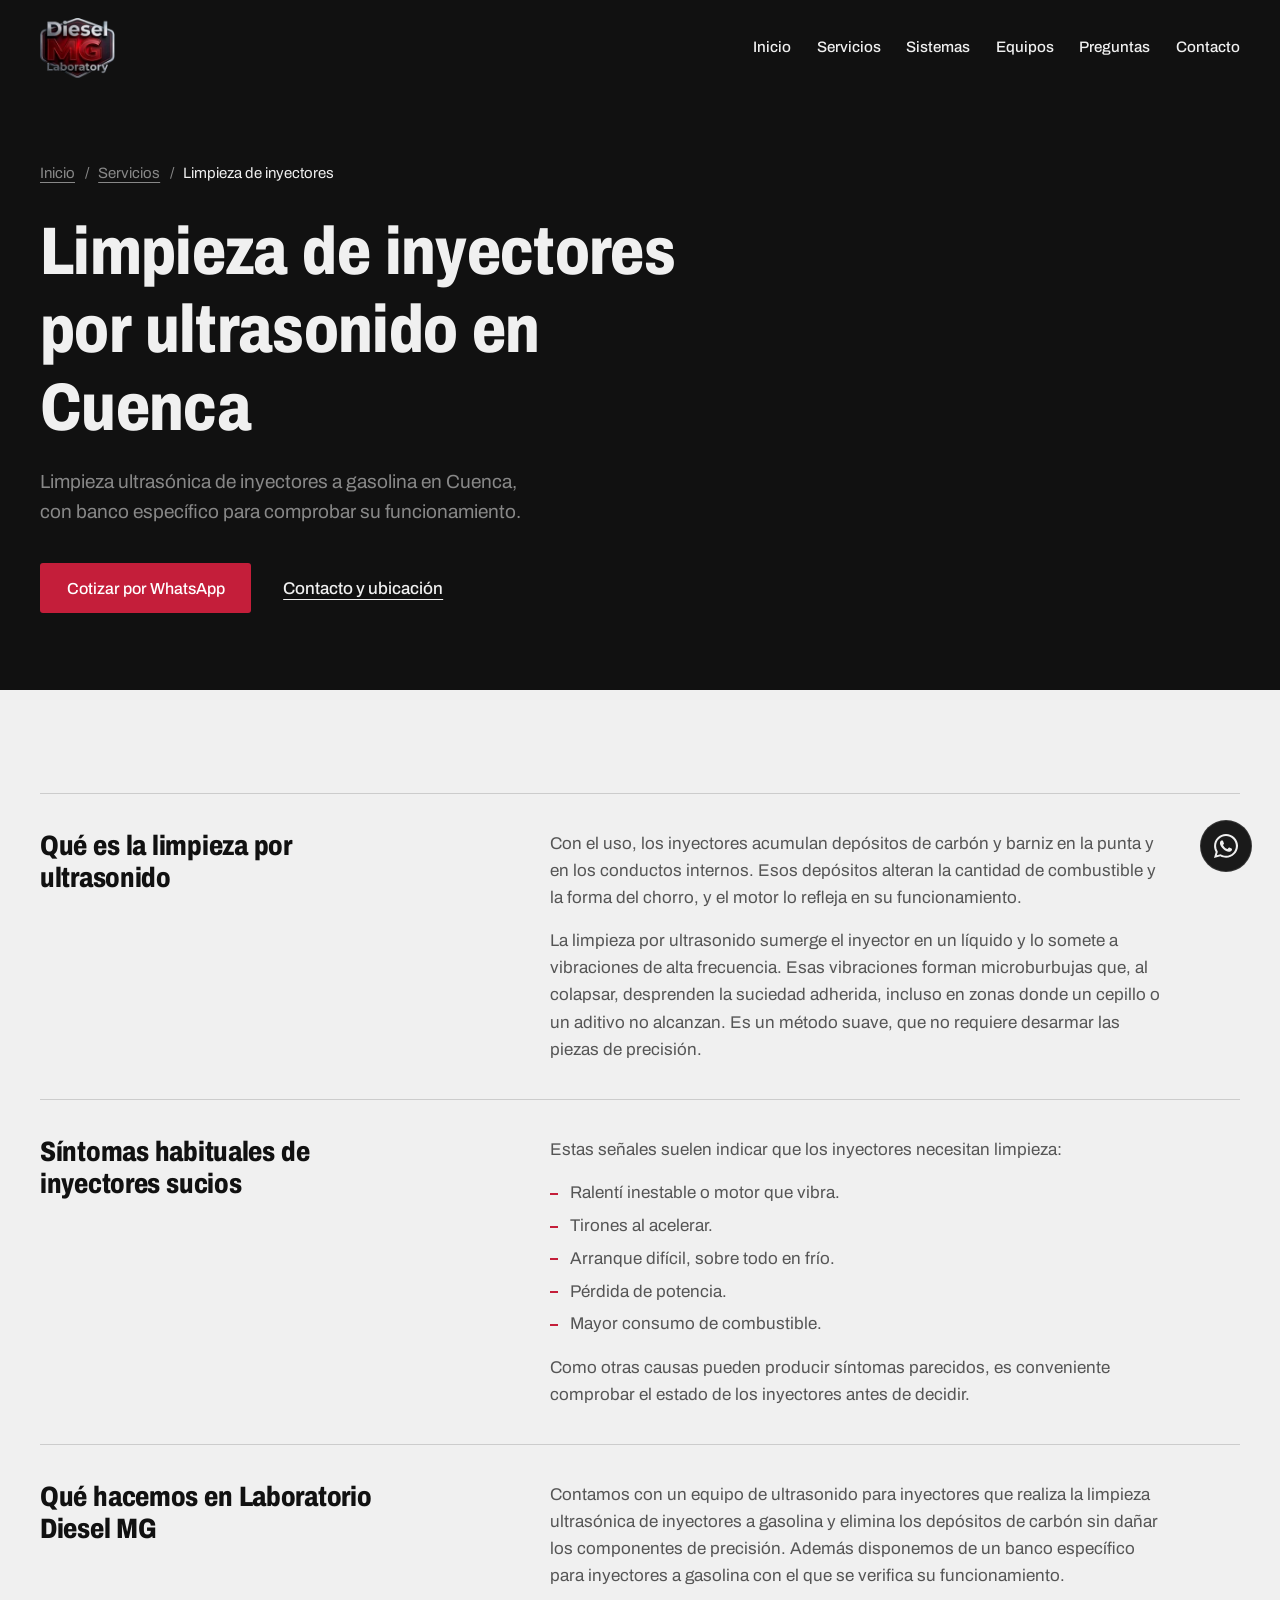
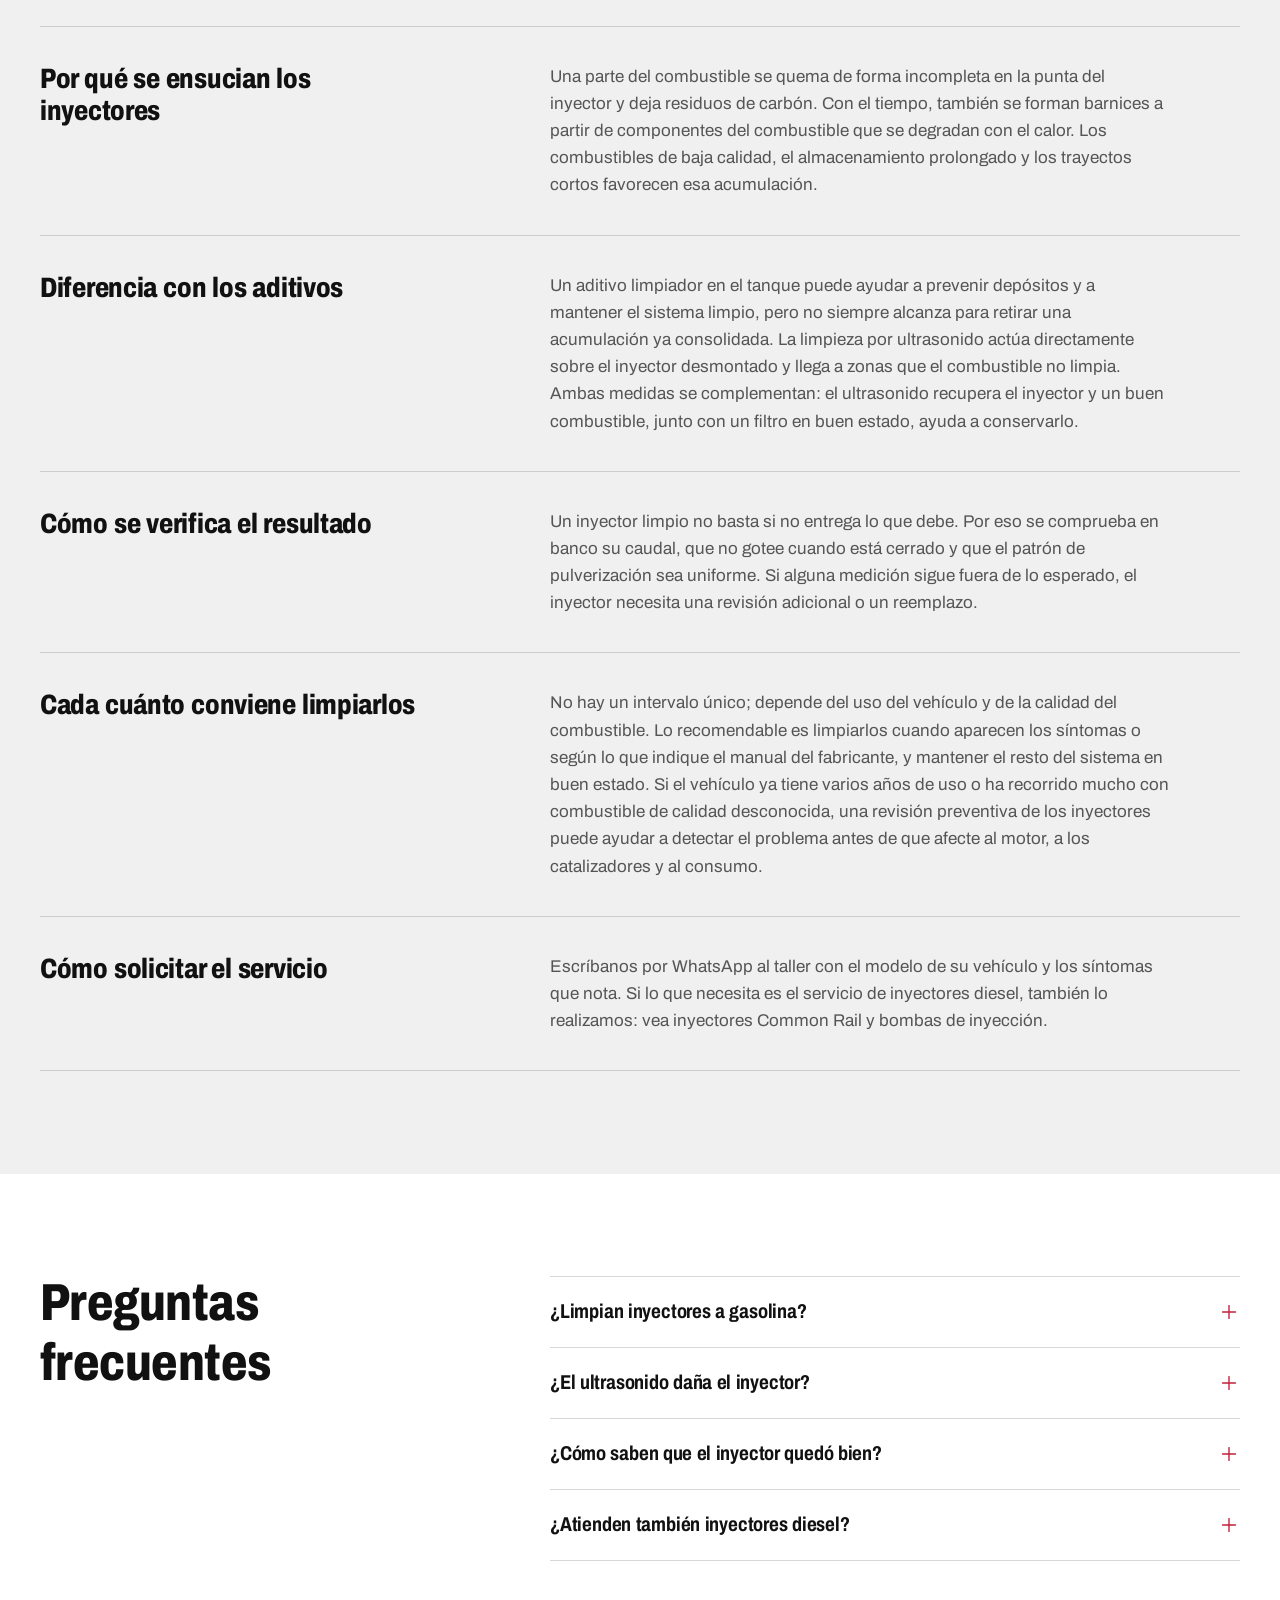
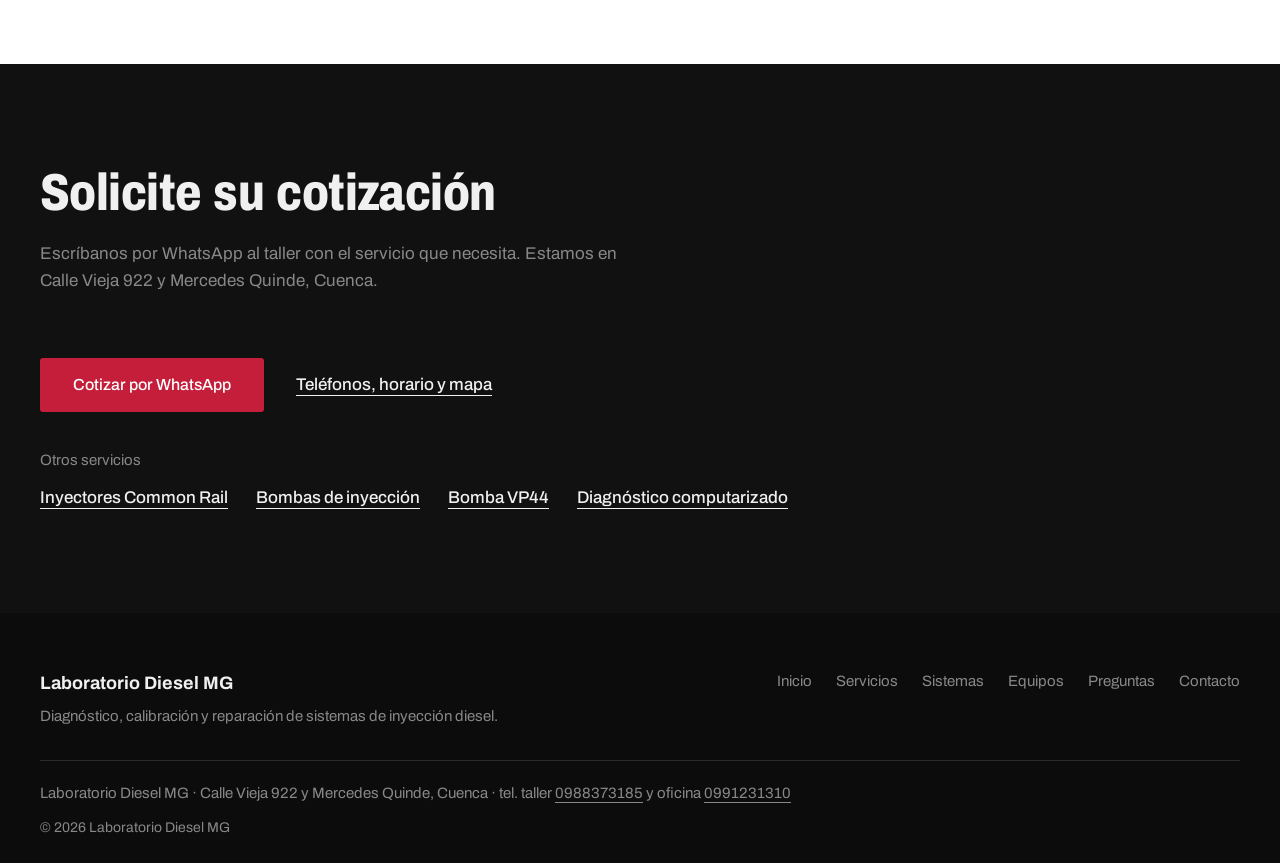
<file: limpieza-inyectores-ultrasonido-cuenca/index.html>
<!DOCTYPE html>
<html lang="es-EC">
<head>
    <meta charset="UTF-8">
    <meta name="viewport" content="width=device-width, initial-scale=1.0">

    <title>Limpieza de inyectores por ultrasonido en Cuenca | Diesel MG</title>
    <meta name="description" content="Limpieza ultrasónica de inyectores a gasolina en Cuenca: elimina depósitos de carbón sin dañar los componentes de precisión.">
    <meta name="robots" content="index, follow">
    <meta name="theme-color" content="#111111">

    <meta name="geo.region" content="EC-A">
    <meta name="geo.placename" content="Cuenca, Azuay, Ecuador">
    <meta name="geo.position" content="-2.8881689;-78.9912038">
    <meta name="ICBM" content="-2.8881689, -78.9912038">

    <link rel="canonical" href="https://www.laboratoriodieselmg.com/limpieza-inyectores-ultrasonido-cuenca/">

    <meta property="og:type" content="website">
    <meta property="og:site_name" content="Laboratorio Diesel MG">
    <meta property="og:locale" content="es_EC">
    <meta property="og:title" content="Limpieza de inyectores por ultrasonido en Cuenca | Diesel MG">
    <meta property="og:description" content="Limpieza ultrasónica de inyectores a gasolina en Cuenca: elimina depósitos de carbón sin dañar los componentes de precisión.">
    <meta property="og:url" content="https://www.laboratoriodieselmg.com/limpieza-inyectores-ultrasonido-cuenca/">
    <meta property="og:image" content="https://www.laboratoriodieselmg.com/assets/og-image.jpg">
    <meta property="og:image:width" content="1200">
    <meta property="og:image:height" content="630">
    <meta property="og:image:alt" content="Fachada de Laboratorio Diesel MG en Cuenca, Ecuador, con el logotipo del laboratorio">

    <meta name="twitter:card" content="summary_large_image">
    <meta name="twitter:title" content="Limpieza de inyectores por ultrasonido en Cuenca | Diesel MG">
    <meta name="twitter:description" content="Limpieza ultrasónica de inyectores a gasolina en Cuenca: elimina depósitos de carbón sin dañar los componentes de precisión.">
    <meta name="twitter:image" content="https://www.laboratoriodieselmg.com/assets/og-image.jpg">
    <meta name="twitter:image:alt" content="Fachada de Laboratorio Diesel MG en Cuenca, Ecuador, con el logotipo del laboratorio">

    <link rel="icon" href="/favicon.ico" sizes="48x48">
    <link rel="icon" type="image/png" sizes="32x32" href="/assets/favicon-32.png">
    <link rel="icon" type="image/png" sizes="192x192" href="/assets/icon-192.png">
    <link rel="apple-touch-icon" sizes="180x180" href="/assets/apple-touch-icon.png">
    <link rel="manifest" href="/site.webmanifest">

    <link rel="preload" href="/fonts/archivo-var-latin.woff2" as="font" type="font/woff2" crossorigin>
    <link rel="stylesheet" href="/css/styles.css">
    <script src="/js/boot.js"></script>
    <script type="application/ld+json">
{
  "@context": "https://schema.org",
  "@graph": [
    {
      "@type": "WebPage",
      "@id": "https://www.laboratoriodieselmg.com/limpieza-inyectores-ultrasonido-cuenca/#webpage",
      "url": "https://www.laboratoriodieselmg.com/limpieza-inyectores-ultrasonido-cuenca/",
      "name": "Limpieza de inyectores por ultrasonido en Cuenca | Diesel MG",
      "description": "Limpieza ultrasónica de inyectores a gasolina en Cuenca: elimina depósitos de carbón sin dañar los componentes de precisión.",
      "inLanguage": "es-EC",
      "isPartOf": {
        "@id": "https://www.laboratoriodieselmg.com/#website"
      },
      "about": {
        "@id": "https://www.laboratoriodieselmg.com/#negocio"
      },
      "breadcrumb": {
        "@id": "https://www.laboratoriodieselmg.com/limpieza-inyectores-ultrasonido-cuenca/#breadcrumb"
      }
    },
    {
      "@type": "BreadcrumbList",
      "@id": "https://www.laboratoriodieselmg.com/limpieza-inyectores-ultrasonido-cuenca/#breadcrumb",
      "itemListElement": [
        {
          "@type": "ListItem",
          "position": 1,
          "name": "Inicio",
          "item": "https://www.laboratoriodieselmg.com/"
        },
        {
          "@type": "ListItem",
          "position": 2,
          "name": "Servicios",
          "item": "https://www.laboratoriodieselmg.com/#servicios"
        },
        {
          "@type": "ListItem",
          "position": 3,
          "name": "Limpieza de inyectores",
          "item": "https://www.laboratoriodieselmg.com/limpieza-inyectores-ultrasonido-cuenca/"
        }
      ]
    },
    {
      "@type": "Service",
      "@id": "https://www.laboratoriodieselmg.com/limpieza-inyectores-ultrasonido-cuenca/#service",
      "name": "Limpieza ultrasónica de inyectores a gasolina",
      "description": "Limpieza ultrasónica de inyectores a gasolina en Cuenca: elimina depósitos de carbón sin dañar los componentes de precisión.",
      "serviceType": "Limpieza ultrasónica de inyectores a gasolina",
      "url": "https://www.laboratoriodieselmg.com/limpieza-inyectores-ultrasonido-cuenca/",
      "provider": {
        "@id": "https://www.laboratoriodieselmg.com/#negocio"
      },
      "areaServed": {
        "@type": "City",
        "name": "Cuenca"
      }
    },
    {
      "@type": "FAQPage",
      "@id": "https://www.laboratoriodieselmg.com/limpieza-inyectores-ultrasonido-cuenca/#faq",
      "mainEntityOfPage": {
        "@id": "https://www.laboratoriodieselmg.com/limpieza-inyectores-ultrasonido-cuenca/#webpage"
      },
      "mainEntity": [
        {
          "@type": "Question",
          "name": "¿Limpian inyectores a gasolina?",
          "acceptedAnswer": {
            "@type": "Answer",
            "text": "Sí. Realizamos limpieza ultrasónica de inyectores a gasolina, que elimina depósitos de carbón sin dañar los componentes de precisión."
          }
        },
        {
          "@type": "Question",
          "name": "¿El ultrasonido daña el inyector?",
          "acceptedAnswer": {
            "@type": "Answer",
            "text": "No. Es un método diseñado para limpiar sin dañar los componentes de precisión."
          }
        },
        {
          "@type": "Question",
          "name": "¿Cómo saben que el inyector quedó bien?",
          "acceptedAnswer": {
            "@type": "Answer",
            "text": "Se comprueba su funcionamiento en un banco específico para inyectores a gasolina."
          }
        },
        {
          "@type": "Question",
          "name": "¿Atienden también inyectores diesel?",
          "acceptedAnswer": {
            "@type": "Answer",
            "text": "Sí. Atendemos inyectores mecánicos, Common Rail, UI y UP."
          }
        }
      ]
    }
  ]
}
    </script>
</head>
<body>

    <a class="skip-link" href="#main">Saltar al contenido</a>

    <svg class="sprite" xmlns="http://www.w3.org/2000/svg" aria-hidden="true" focusable="false">
  <symbol id="i-menu" viewBox="0 0 24 24"><path d="M4 5h16" /> <path d="M4 12h16" /> <path d="M4 19h16" /></symbol>
  <symbol id="i-x" viewBox="0 0 24 24"><path d="M18 6 6 18" /> <path d="m6 6 12 12" /></symbol>
  <symbol id="i-plus" viewBox="0 0 24 24"><path d="M5 12h14" /> <path d="M12 5v14" /></symbol>
</svg>

    <header class="site-header" id="siteHeader">
        <div class="container nav-content">
            <a href="/" class="logo" aria-label="Laboratorio Diesel MG, inicio">
                <img src="/assets/logo-sm.webp" alt="" class="logo-img" width="168" height="134">
            </a>
            <nav class="primary-nav" aria-label="Principal">
                <ul class="nav-links">
                    <li><a href="/#inicio">Inicio</a></li><li><a href="/#servicios">Servicios</a></li><li><a href="/#sistemas">Sistemas</a></li><li><a href="/#equipos">Equipos</a></li><li><a href="/#faq">Preguntas</a></li><li><a href="/#contacto">Contacto</a></li>
                </ul>
            </nav>
            <button type="button" class="mobile-menu-btn" id="mobileMenuBtn" aria-label="Abrir menú" aria-expanded="false" aria-controls="mobileNav">
                <span class="icon-open"><svg class="icon" aria-hidden="true" focusable="false"><use href="#i-menu"/></svg></span>
                <span class="icon-close"><svg class="icon" aria-hidden="true" focusable="false"><use href="#i-x"/></svg></span>
            </button>
        </div>
    </header>

    <div class="mobile-nav" id="mobileNav">
        <ul>
            <li><a href="/#inicio">Inicio</a></li><li><a href="/#servicios">Servicios</a></li><li><a href="/#sistemas">Sistemas</a></li><li><a href="/#equipos">Equipos</a></li><li><a href="/#faq">Preguntas</a></li><li><a href="/#contacto">Contacto</a></li>
        </ul>
    </div>

    <main id="main">

    <section id="inicio" class="section section--ink page-hero">
        <div class="container">
            <nav class="crumbs" aria-label="Migas de pan">
                <ol>
                    <li><a href="/">Inicio</a></li>
                    <li><a href="/#servicios">Servicios</a></li>
                    <li aria-current="page">Limpieza de inyectores</li>
                </ol>
            </nav>
            <h1 data-split>Limpieza de inyectores por ultrasonido en Cuenca</h1>
            <p class="hero__lead">Limpieza ultrasónica de inyectores a gasolina en Cuenca, con banco específico para comprobar su funcionamiento.</p>
            <div class="hero__actions" data-hero-cta>
                <a href="https://wa.me/593988373185?text=Hola%2C%20me%20gustar%C3%ADa%20cotizar%20limpieza%20de%20inyectores%20a%20gasolina%20para%20mi%20veh%C3%ADculo." class="btn btn-primary" target="_blank" rel="noopener noreferrer">Cotizar por WhatsApp</a>
                <a href="/#contacto" class="link-underline">Contacto y ubicación</a>
            </div>
        </div>
    </section>

    <section id="servicio" class="section section--paper prose">
        <div class="container">
                <div class="prose-block">
                    <h2>Qué es la limpieza por ultrasonido</h2>
                    <div class="prose-body">
                        <p>Con el uso, los inyectores acumulan depósitos de carbón y barniz en la punta y en los conductos internos. Esos depósitos alteran la cantidad de combustible y la forma del chorro, y el motor lo refleja en su funcionamiento.</p>
                        <p>La limpieza por ultrasonido sumerge el inyector en un líquido y lo somete a vibraciones de alta frecuencia. Esas vibraciones forman microburbujas que, al colapsar, desprenden la suciedad adherida, incluso en zonas donde un cepillo o un aditivo no alcanzan. Es un método suave, que no requiere desarmar las piezas de precisión.</p>
                    </div>
                </div>
                <div class="prose-block">
                    <h2>Síntomas habituales de inyectores sucios</h2>
                    <div class="prose-body">
                        <p>Estas señales suelen indicar que los inyectores necesitan limpieza:</p>
                        <ul class="prose-list"><li>Ralentí inestable o motor que vibra.</li><li>Tirones al acelerar.</li><li>Arranque difícil, sobre todo en frío.</li><li>Pérdida de potencia.</li><li>Mayor consumo de combustible.</li></ul>
                        <p>Como otras causas pueden producir síntomas parecidos, es conveniente comprobar el estado de los inyectores antes de decidir.</p>
                    </div>
                </div>
                <div class="prose-block">
                    <h2>Qué hacemos en Laboratorio Diesel MG</h2>
                    <div class="prose-body">
                        <p>Contamos con un equipo de ultrasonido para inyectores que realiza la limpieza ultrasónica de inyectores a gasolina y elimina los depósitos de carbón sin dañar los componentes de precisión. Además disponemos de un banco específico para inyectores a gasolina con el que se verifica su funcionamiento.</p>
                    </div>
                </div>
                <div class="prose-block">
                    <h2>Por qué se ensucian los inyectores</h2>
                    <div class="prose-body">
                        <p>Una parte del combustible se quema de forma incompleta en la punta del inyector y deja residuos de carbón. Con el tiempo, también se forman barnices a partir de componentes del combustible que se degradan con el calor. Los combustibles de baja calidad, el almacenamiento prolongado y los trayectos cortos favorecen esa acumulación.</p>
                    </div>
                </div>
                <div class="prose-block">
                    <h2>Diferencia con los aditivos</h2>
                    <div class="prose-body">
                        <p>Un aditivo limpiador en el tanque puede ayudar a prevenir depósitos y a mantener el sistema limpio, pero no siempre alcanza para retirar una acumulación ya consolidada. La limpieza por ultrasonido actúa directamente sobre el inyector desmontado y llega a zonas que el combustible no limpia. Ambas medidas se complementan: el ultrasonido recupera el inyector y un buen combustible, junto con un filtro en buen estado, ayuda a conservarlo.</p>
                    </div>
                </div>
                <div class="prose-block">
                    <h2>Cómo se verifica el resultado</h2>
                    <div class="prose-body">
                        <p>Un inyector limpio no basta si no entrega lo que debe. Por eso se comprueba en banco su caudal, que no gotee cuando está cerrado y que el patrón de pulverización sea uniforme. Si alguna medición sigue fuera de lo esperado, el inyector necesita una revisión adicional o un reemplazo.</p>
                    </div>
                </div>
                <div class="prose-block">
                    <h2>Cada cuánto conviene limpiarlos</h2>
                    <div class="prose-body">
                        <p>No hay un intervalo único; depende del uso del vehículo y de la calidad del combustible. Lo recomendable es limpiarlos cuando aparecen los síntomas o según lo que indique el manual del fabricante, y mantener el resto del sistema en buen estado. Si el vehículo ya tiene varios años de uso o ha recorrido mucho con combustible de calidad desconocida, una revisión preventiva de los inyectores puede ayudar a detectar el problema antes de que afecte al motor, a los catalizadores y al consumo.</p>
                    </div>
                </div>
                <div class="prose-block">
                    <h2>Cómo solicitar el servicio</h2>
                    <div class="prose-body">
                        <p>Escríbanos por WhatsApp al taller con el modelo de su vehículo y los síntomas que nota. Si lo que necesita es el servicio de inyectores diesel, también lo realizamos: vea inyectores Common Rail y bombas de inyección.</p>
                    </div>
                </div>
        </div>
    </section>

    <section id="faq" class="section section--white faq">
        <div class="container faq-layout">
            <h2 data-split>Preguntas frecuentes</h2>
            <div class="faq-list">
                <details class="faq-item" name="faq" data-line>
                    <summary class="faq-question">
                        <h3>¿Limpian inyectores a gasolina?</h3>
                        <span class="faq-icon" aria-hidden="true"><svg class="icon" aria-hidden="true" focusable="false"><use href="#i-plus"/></svg></span>
                    </summary>
                    <div class="faq-answer">
                        <p>Sí. Realizamos limpieza ultrasónica de inyectores a gasolina, que elimina depósitos de carbón sin dañar los componentes de precisión.</p>
                    </div>
                </details>
                <details class="faq-item" name="faq" data-line>
                    <summary class="faq-question">
                        <h3>¿El ultrasonido daña el inyector?</h3>
                        <span class="faq-icon" aria-hidden="true"><svg class="icon" aria-hidden="true" focusable="false"><use href="#i-plus"/></svg></span>
                    </summary>
                    <div class="faq-answer">
                        <p>No. Es un método diseñado para limpiar sin dañar los componentes de precisión.</p>
                    </div>
                </details>
                <details class="faq-item" name="faq" data-line>
                    <summary class="faq-question">
                        <h3>¿Cómo saben que el inyector quedó bien?</h3>
                        <span class="faq-icon" aria-hidden="true"><svg class="icon" aria-hidden="true" focusable="false"><use href="#i-plus"/></svg></span>
                    </summary>
                    <div class="faq-answer">
                        <p>Se comprueba su funcionamiento en un banco específico para inyectores a gasolina.</p>
                    </div>
                </details>
                <details class="faq-item" name="faq" data-line>
                    <summary class="faq-question">
                        <h3>¿Atienden también inyectores diesel?</h3>
                        <span class="faq-icon" aria-hidden="true"><svg class="icon" aria-hidden="true" focusable="false"><use href="#i-plus"/></svg></span>
                    </summary>
                    <div class="faq-answer">
                        <p>Sí. Atendemos inyectores mecánicos, Common Rail, UI y UP.</p>
                    </div>
                </details>
            </div>
        </div>
    </section>

    <section id="cotizar" class="section section--ink page-cta">
        <div class="container">
            <div class="section-header">
                <h2 data-split>Solicite su cotización</h2>
                <p>Escríbanos por WhatsApp al taller con el servicio que necesita. Estamos en Calle Vieja 922 y Mercedes Quinde, Cuenca.</p>
            </div>
            <div class="hero__actions">
                <a href="https://wa.me/593988373185?text=Hola%2C%20me%20gustar%C3%ADa%20cotizar%20limpieza%20de%20inyectores%20a%20gasolina%20para%20mi%20veh%C3%ADculo." class="btn btn-primary btn-large" target="_blank" rel="noopener noreferrer">Cotizar por WhatsApp</a>
                <a href="/#contacto" class="link-underline">Teléfonos, horario y mapa</a>
            </div>
            <p class="quick-title">Otros servicios</p>
            <ul class="quick-list">
                <li><a class="link-underline" href="/inyectores-common-rail-cuenca/">Inyectores Common Rail</a></li>
                <li><a class="link-underline" href="/bombas-de-inyeccion-diesel-cuenca/">Bombas de inyección</a></li>
                <li><a class="link-underline" href="/bomba-vp44-cuenca/">Bomba VP44</a></li>
                <li><a class="link-underline" href="/diagnostico-computarizado-diesel-cuenca/">Diagnóstico computarizado</a></li>
            </ul>
        </div>
    </section>

    </main>

    <footer class="footer">
        <div class="container">
            <div class="footer-top">
                <div class="footer-brand">
                    <p class="footer-name">Laboratorio Diesel MG</p>
                    <p>Diagnóstico, calibración y reparación de sistemas de inyección diesel.</p>
                </div>
                <nav aria-label="Pie de página">
                    <ul class="footer-nav">
                        <li><a href="/#inicio">Inicio</a></li><li><a href="/#servicios">Servicios</a></li><li><a href="/#sistemas">Sistemas</a></li><li><a href="/#equipos">Equipos</a></li><li><a href="/#faq">Preguntas</a></li><li><a href="/#contacto">Contacto</a></li>
                    </ul>
                </nav>
            </div>
            <p class="footer-nap">Laboratorio Diesel MG · Calle Vieja 922 y Mercedes Quinde, Cuenca · tel. taller <a href="tel:+593988373185">0988373185</a> y oficina <a href="tel:+593991231310">0991231310</a></p>
            <p class="footer-bottom">© <span data-year>2026</span> Laboratorio Diesel MG</p>
        </div>
    </footer>

    <a class="wa-float" href="https://wa.me/593988373185?text=Hola%2C%20me%20gustar%C3%ADa%20cotizar%20un%20servicio%20en%20el%20taller." target="_blank" rel="noopener noreferrer" aria-label="Cotizar con el taller por WhatsApp">
        <svg viewBox="0 0 24 24" aria-hidden="true" focusable="false" fill="currentColor"><path d="M20.52 3.48C18.31 1.27 15.26 0 12 0 5.48 0 0.07 5.41 0.07 11.93c0 2.1.55 4.15 1.6 5.97L0 24l6.35-1.67c1.75.96 3.73 1.47 5.73 1.47 6.54 0 11.93-5.42 11.93-11.93 0-3.19-1.24-6.19-3.49-8.44zM12 21.85c-1.79 0-3.54-.47-5.07-1.36l-.36-.21-3.74.98.99-3.63-.23-.37C2.62 15.52 2.1 13.76 2.1 11.93c0-5.45 4.43-9.88 9.9-9.88 2.64 0 5.12 1.03 6.99 2.9 1.87 1.87 2.9 4.35 2.9 6.99 0 5.45-4.43 9.88-9.89 9.88zm5.41-7.38c-.3-.15-1.76-.87-2.03-.97-.27-.1-.47-.15-.67.15-.2.3-.77.97-.94 1.16-.17.2-.35.22-.65.07-.3-.15-1.26-.46-2.4-1.48-.89-.79-1.49-1.76-1.66-2.06-.17-.3-.02-.46.13-.61.13-.13.3-.35.45-.52.15-.17.2-.3.3-.5.1-.2.05-.37-.02-.52-.07-.15-.67-1.61-.92-2.2-.24-.58-.49-.5-.67-.51-.17-.01-.37-.01-.57-.01-.2 0-.52.07-.79.37-.27.3-1.04 1.02-1.04 2.48 0 1.46 1.07 2.87 1.22 3.07.15.2 2.1 3.2 5.08 4.49.71.31 1.26.49 1.69.63.71.23 1.36.19 1.87.12.57-.09 1.76-.72 2.01-1.41.25-.69.25-1.29.17-1.41-.07-.12-.27-.19-.57-.35z"/></svg>
    </a>

    <script src="/js/script.js" defer></script>
</body>
</html>
</file>
<file: css/styles.css>
/* ============================================
   LABORATORIO DIESEL MG — estilo v2
   Taller de precisión: rojo de marca + grises originales.
   Ver DESIGN.md. Radios: fotos 0, controles 3px.
   ============================================ */

/* ---------- Fuente autoalojada (Archivo variable, latin) ---------- */

@font-face {
    font-family: "Archivo";
    src: url("../fonts/archivo-var-latin.woff2") format("woff2");
    font-weight: 400 800;
    font-stretch: 75% 100%;
    font-style: normal;
    font-display: swap;
}

/* ---------- Tokens (paleta original recuperada) ---------- */

:root {
    --red:         #c41e3a;   /* rojo de marca */
    --red-strong:  #a11930;   /* -8% de luminosidad: hover / active */
    --red-tint:    #e13e59;   /* +12% de luminosidad: texto pequeño y foco sobre oscuro (4.5:1) */
    --ink:         #111111;
    --ink-2:       #1a1a1a;
    --ink-deep:    #0c0c0c;   /* footer */
    --steel:       #888888;   /* secundario sobre ink */
    --steel-ink:   #555555;   /* secundario sobre paper */
    --paper:       #f0f0f0;
    --white:       #ffffff;
    --field-line:  #666666;   /* borde de campos: 3:1 sobre ink-2 */

    /* Contexto oscuro por defecto; .section--paper lo redefine */
    --c-bg:        var(--ink);
    --c-text:      var(--paper);
    --c-muted:     var(--steel);
    --line:        rgba(255, 255, 255, .12);
    --c-red:       var(--red-tint);
    --c-focus:     var(--red-tint);

    --font:        "Archivo", system-ui, -apple-system, "Segoe UI", Arial, sans-serif;

    --container:   1200px;
    --gutter:      clamp(1rem, 4vw, 2rem);
    --col-gap:     24px;
    --section-y:   clamp(4rem, 8vw, 7rem);
    --header-h:    84px;
    --radius:      3px;

    --ease-out:    cubic-bezier(0.23, 1, 0.32, 1);
    --ease-in-out: cubic-bezier(0.77, 0, 0.175, 1);
}

/* ---------- Base ---------- */

*, *::before, *::after { box-sizing: border-box; margin: 0; padding: 0; }

html {
    scroll-behavior: smooth;
    scroll-padding-top: calc(var(--header-h) - 12px + 16px);
    -webkit-text-size-adjust: 100%;
}
html.menu-open { overflow: hidden; }

body {
    font-family: var(--font);
    font-size: 1.0625rem;
    font-weight: 400;
    font-stretch: 100%;
    line-height: 1.6;
    color: var(--paper);
    background: var(--ink);
    -webkit-font-smoothing: antialiased;
}

img, picture, svg { display: block; max-width: 100%; }
img { height: auto; }
ul, ol { list-style: none; }
a { color: inherit; }
button, input, select, textarea { font: inherit; color: inherit; }
button { cursor: pointer; }

h1, h2, h3, h4 {
    font-family: var(--font);
    font-weight: 800;
    font-stretch: 80%;
    letter-spacing: -.01em;
    word-spacing: .08em;
    line-height: 1.04;
    color: var(--c-text);
}
h1 { font-size: clamp(2.75rem, 1rem + 4vw, 5rem); }
h2 { font-size: clamp(2rem, 1rem + 3.4vw, 3.25rem); }
h3 { font-size: clamp(1.25rem, 1.1rem + .6vw, 1.5rem); font-weight: 700; line-height: 1.15; }
h4 { font-size: 1.125rem; font-weight: 700; }

p { max-width: 62ch; }

:focus-visible { outline: 2px solid var(--c-focus); outline-offset: 3px; }

.container { width: min(var(--container), 100% - 2 * var(--gutter)); margin-inline: auto; }

.sr-only { position: absolute; width: 1px; height: 1px; overflow: hidden; clip-path: inset(50%); white-space: nowrap; }

.sprite { position: absolute; width: 0; height: 0; overflow: hidden; }

.icon {
    width: 22px;
    height: 22px;
    flex: none;
    fill: none;
    stroke: currentColor;
    stroke-width: 1.5;
    stroke-linecap: round;
    stroke-linejoin: round;
}

.skip-link {
    position: absolute;
    left: 1rem;
    top: -5rem;
    z-index: 2000;
    padding: .75rem 1.25rem;
    background: var(--red);
    color: var(--white);
    font-weight: 500;
    border-radius: var(--radius);
    text-decoration: none;
}
.skip-link:focus { top: 1rem; }

/* ---------- Contextos de color ---------- */

.section { padding-block: var(--section-y); background: var(--c-bg); color: var(--c-text); }
.section--ink { --c-bg: var(--ink); }
.section--paper,
.section--white {
    --c-bg:    var(--paper);
    --c-text:  var(--ink);
    --c-muted: var(--steel-ink);
    --line:  rgba(17, 17, 17, .16);
    --c-red:   var(--red);
    --c-focus: var(--red);
}
.section--white { --c-bg: var(--white); }

.section-header { max-width: 60ch; margin-bottom: clamp(2.5rem, 5vw, 4.5rem); }
.section-header p { margin-top: 1.25rem; color: var(--c-muted); }

/* ---------- Botones y enlaces ---------- */

.btn {
    display: inline-flex;
    align-items: center;
    justify-content: center;
    padding: .9rem 1.6rem;
    border: 1px solid transparent;
    border-radius: var(--radius);
    font-weight: 500;
    font-size: 1rem;
    line-height: 1.2;
    text-decoration: none;
    transition: background-color .2s var(--ease-out), transform 160ms var(--ease-out);
}
.btn-primary { background: var(--red); color: var(--white); }
.btn-large { padding: 1rem 2rem; }
.btn:active { transform: scale(.97); }
.btn:disabled { opacity: .55; cursor: not-allowed; }
.btn:disabled:active { transform: none; }

.link-underline {
    font-weight: 500;
    text-decoration: underline;
    text-decoration-thickness: 1px;
    text-underline-offset: .3em;
}

@media (hover: hover) and (pointer: fine) {
    .btn-primary:hover { background: var(--red-strong); }
    .link-underline:hover { text-decoration-color: var(--c-red); color: var(--c-red); text-decoration-thickness: 2px; }
}

/* ---------- Cabecera ---------- */

.site-header {
    position: sticky;
    top: 0;
    z-index: 100;
    height: var(--header-h);
    padding-top: 12px;
    background: var(--ink);
    border-bottom: 1px solid transparent;
    transition: transform .3s var(--ease-out), border-color .3s var(--ease-out);
}
.site-header.is-scrolled { transform: translateY(-12px); border-bottom-color: var(--line); }

.nav-content { height: 100%; display: flex; align-items: center; justify-content: space-between; gap: 2rem; }

.logo { display: inline-flex; align-items: center; transform-origin: left center; transition: transform .3s var(--ease-out); }
.logo-img { height: 60px; width: auto; }
.site-header.is-scrolled .logo { transform: scale(.85); }

.nav-links { display: flex; align-items: center; gap: clamp(1.1rem, 2vw, 2rem); }
.nav-links a {
    position: relative;
    display: block;
    padding-block: .6rem;
    font-size: .95rem;
    font-weight: 500;
    text-decoration: none;
    color: var(--paper);
}
.nav-links a::after {
    content: "";
    position: absolute;
    left: 0; right: 0; bottom: .15rem;
    height: 2px;
    background: var(--red);
    transform: scaleX(0);
    transform-origin: left;
    transition: transform .25s var(--ease-out);
}
.nav-links a.active::after { transform: scaleX(1); }
@media (hover: hover) and (pointer: fine) {
    .nav-links a:hover::after { transform: scaleX(1); }
}

.mobile-menu-btn {
    display: none;
    align-items: center;
    justify-content: center;
    width: 44px;
    height: 44px;
    background: transparent;
    border: 1px solid var(--line);
    border-radius: var(--radius);
    color: var(--paper);
}
.mobile-menu-btn .icon-close { display: none; }
.mobile-menu-btn[aria-expanded="true"] .icon-open { display: none; }
.mobile-menu-btn[aria-expanded="true"] .icon-close { display: block; }

.mobile-nav {
    position: fixed;
    inset: 0;
    z-index: 90;
    padding: calc(var(--header-h) + 1.5rem) var(--gutter) 2rem;
    background: var(--ink);
    visibility: hidden;
    opacity: 0;
    transition: opacity .25s var(--ease-out), visibility 0s linear .25s;
    overflow-y: auto;
}
.mobile-nav.open { visibility: visible; opacity: 1; transition-delay: 0s; }
.mobile-nav a {
    display: block;
    padding: 1rem 0;
    border-bottom: 1px solid var(--line);
    font-size: clamp(1.75rem, 8vw, 2.5rem);
    font-weight: 800;
    font-stretch: 80%;
    letter-spacing: -.01em;
    text-decoration: none;
}

/* ---------- Titulares por líneas (máscara) ---------- */

.line { display: block; overflow: hidden; padding-block: .12em; margin-block: -.12em; }
.line__inner { display: block; }
.h1-line { display: block; }

/* ---------- Hero ---------- */

.hero { position: relative; overflow: clip; padding-block: clamp(3.5rem, 7vw, 6.5rem); }

.hero__grid {
    display: grid;
    grid-template-columns: repeat(12, minmax(0, 1fr));
    column-gap: var(--col-gap);
    align-items: center;
}
.hero__content { grid-column: 1 / 7; grid-row: 1; }
.hero h1 { margin-bottom: 1.75rem; }
.hero__lead { color: var(--steel); font-size: 1.1875rem; max-width: 46ch; }
.hero__actions { display: flex; flex-wrap: wrap; align-items: center; gap: 1rem 2rem; margin-top: 2.25rem; }
.hero__note { margin-top: 1.75rem; font-size: .9375rem; color: var(--steel); }

/* La foto sangra hasta el borde derecho de la ventana */
.hero__media {
    grid-column: 7 / 13;
    grid-row: 1;
    margin-right: calc(-1 * max(var(--gutter), (100vw - var(--container)) / 2));
    aspect-ratio: 1 / 1;
    overflow: hidden;
}
.hero__media picture { display: block; width: 100%; height: 100%; }
.hero-img { width: 100%; height: 100%; object-fit: cover; object-position: 70% 60%; }

/* ---------- Quiénes somos ---------- */

.about-text { columns: 2; column-gap: 3rem; margin-top: clamp(2rem, 4vw, 3rem); max-width: 66rem; }
.about-text p { max-width: none; margin-bottom: 1.1rem; break-inside: avoid; color: var(--c-muted); }
.about-text strong { color: var(--c-text); font-weight: 500; }

.about-strip {
    display: grid;
    grid-template-columns: repeat(4, minmax(0, 1fr));
    margin-top: clamp(3rem, 6vw, 5rem);
    border-top: 1px solid var(--line);
}
.about-strip li { padding: 1.75rem 1.5rem 0; border-left: 1px solid var(--line); }
.about-strip li:first-child { padding-left: 0; border-left: 0; }
.about-strip h3 { margin-bottom: .5rem; }
.about-strip p { color: var(--c-muted); font-size: .9375rem; }

.lab-facts { margin-top: clamp(3rem, 6vw, 5rem); max-width: 60rem; }
.lab-facts h3 { margin-bottom: 1.25rem; }
.lab-facts dl { border-bottom: 1px solid var(--line); }
.lab-facts dl > div { display: grid; grid-template-columns: minmax(8rem, 12rem) minmax(0, 1fr); gap: 1rem; padding-block: .9rem; border-top: 1px solid var(--line); }
.lab-facts dt { color: var(--c-muted); font-size: .9375rem; }
.lab-facts dd { color: var(--c-text); }
.lab-facts a { text-underline-offset: .25em; text-decoration-thickness: 1px; }

/* ---------- Servicios (filas) ---------- */

.service-list { border-bottom: 1px solid var(--line); }
.service-row {
    position: relative;
    display: grid;
    grid-template-columns: repeat(12, minmax(0, 1fr));
    column-gap: var(--col-gap);
    padding-block: 2.25rem;
}
.service-row::before {
    content: "";
    position: absolute;
    inset: 0 0 auto 0;
    height: 1px;
    background: var(--line);
    transform-origin: left;
}
.service-row::after {
    content: "";
    position: absolute;
    left: -1.25rem; top: 0; bottom: 0;
    width: 2px;
    background: var(--red);
    transform: scaleY(0);
    transform-origin: top;
    transition: transform .3s var(--ease-out);
}
.service-link { grid-column: 6 / 13; margin-top: 1rem; justify-self: start; }
.service-more { margin-top: 1.75rem; color: var(--c-muted); font-size: .9375rem; }
.service-row h3 { grid-column: 1 / 5; transition: color .2s var(--ease-out); }
.service-row p { grid-column: 6 / 13; color: var(--c-muted); }

@media (hover: hover) and (pointer: fine) {
    .service-row:hover h3 { color: var(--c-red); }
    .service-row:hover::after { transform: scaleY(1); }
}

/* ---------- Equipos (tabla) ---------- */

.equip-table { width: 100%; border-collapse: collapse; text-align: left; }
.equip-table thead th { padding: 0 1.5rem 1rem 0; border-bottom: 1px solid var(--line); color: var(--c-muted); font-size: .9375rem; font-weight: 500; }
.equip-table tbody tr { border-bottom: 1px solid var(--line); }
.equip-table th[scope="row"],
.equip-table td { padding: 1.5rem 1.5rem 1.5rem 0; vertical-align: top; }
.equip-table th[scope="row"] { width: 26%; font-size: 1.25rem; font-weight: 700; font-stretch: 80%; line-height: 1.2; color: var(--c-text); }
.equip-table td:nth-child(2) { width: 20%; color: var(--paper); }
.equip-table td:nth-child(3) { color: var(--c-muted); max-width: 52ch; }
.equip-table .origin { display: block; margin-top: .3rem; color: var(--steel); font-size: .9375rem; font-weight: 400; font-stretch: 100%; }

/* ---------- Consejos ---------- */

.tips-list { display: grid; grid-template-columns: repeat(3, minmax(0, 1fr)); gap: 3.5rem clamp(2rem, 5vw, 4.5rem); }
.tip::before { content: ""; display: block; width: 16px; height: 2px; margin-bottom: 1.1rem; background: var(--red); }
.tip h3 { margin-bottom: .75rem; }
.tip p { color: var(--c-muted); }

/* ---------- Sistemas que reparamos (grilla uniforme) ---------- */

.gallery-grid { display: grid; grid-template-columns: repeat(3, minmax(0, 1fr)); gap: 3rem 2rem; }

.gallery-media { display: grid; place-items: center; aspect-ratio: 4 / 3; padding: 8%; overflow: hidden; background: var(--white); }
.gallery-media picture { display: contents; }
/* Nunca más ancha ni más alta que su tamaño natural: no se pixela */
.gallery-image { width: auto; height: auto; max-width: 100%; max-height: 100%; object-fit: contain; }

.gallery-card figcaption { padding-top: 1rem; }
.gallery-card h3 { font-size: 1.25rem; }
.gallery-category { display: block; margin-top: .15rem; font-size: .9375rem; font-weight: 500; color: var(--steel-ink); }
.gallery-card figcaption p { margin-top: .5rem; font-size: .9375rem; color: var(--c-muted); }

/* ---------- FAQ ---------- */

.faq-layout { display: grid; grid-template-columns: repeat(12, minmax(0, 1fr)); column-gap: var(--col-gap); align-items: start; }
.faq-layout h2 { grid-column: 1 / 5; }
.faq-list { grid-column: 6 / 13; border-bottom: 1px solid var(--line); }
.faq-item { position: relative; }
.faq-item::before {
    content: "";
    position: absolute;
    inset: 0 0 auto 0;
    height: 1px;
    background: var(--line);
    transform-origin: left;
}
.faq-question {
    display: flex;
    justify-content: space-between;
    align-items: center;
    gap: 1.5rem;
    padding: 1.5rem 0;
    list-style: none;
    cursor: pointer;
}
.faq-question::-webkit-details-marker { display: none; }
.faq-question h3 { font-size: 1.25rem; }
.faq-icon { color: var(--red); transition: transform .25s var(--ease-out); }
.faq-item[open] .faq-icon { transform: rotate(45deg); }
.faq-answer p { padding-bottom: 1.75rem; color: var(--c-muted); }
@media (hover: hover) and (pointer: fine) {
    .faq-question:hover h3 { color: var(--c-red); }
}

/* ---------- Contacto y ubicación ---------- */

.contact-grid { display: grid; grid-template-columns: repeat(12, minmax(0, 1fr)); column-gap: var(--col-gap); align-items: start; }
.contact-wa { grid-column: 1 / 7; }
.contact-wa h3 { margin-bottom: 1.5rem; }
.wa-buttons { display: grid; gap: .75rem; }
.quick-title { margin-top: 2.25rem; margin-bottom: .75rem; color: var(--steel); font-size: .9375rem; }
.quick-list { display: flex; flex-wrap: wrap; gap: .5rem 1.75rem; }
.contact-note { margin-top: 2rem; color: var(--steel); font-size: .9375rem; }

.contact-list { grid-column: 8 / 13; border-bottom: 1px solid var(--line); }
.contact-list li {
    display: grid;
    grid-template-columns: minmax(0, 1fr) auto;
    align-items: baseline;
    gap: .2rem 1rem;
    padding-block: 1.1rem;
    border-top: 1px solid var(--line);
}
.cl-label { grid-column: 1 / -1; color: var(--steel); font-size: .9375rem; }
.cl-value { color: var(--paper); overflow-wrap: anywhere; }
.cl-links { grid-column: 1 / -1; display: flex; flex-wrap: wrap; gap: .25rem 1.5rem; margin-top: .35rem; }
.contact-list .hours { grid-column: 1 / -1; font-size: .9375rem; line-height: 1.75; color: var(--steel); }
.contact-list .hours strong { color: var(--paper); font-weight: 500; }
a.cl-value { text-underline-offset: .25em; text-decoration-thickness: 1px; }
@media (hover: hover) and (pointer: fine) {
    a.cl-value:hover { text-decoration-color: var(--red-tint); text-decoration-thickness: 2px; }
}

.map-container {
    position: relative;
    overflow: hidden;
    margin-top: clamp(2.5rem, 5vw, 4rem);
    aspect-ratio: 21 / 9;
    min-height: 300px;
    background: var(--ink-2);
    border: 1px solid var(--line);
}
.map-panel {
    position: relative;
    width: 100%;
    height: 100%;
    display: flex;
    flex-direction: column;
    align-items: center;
    justify-content: center;
    gap: 1.75rem;
    padding: 1.5rem var(--gutter);
    text-align: center;
}
.map-grid { position: absolute; inset: 0; width: 100%; height: 100%; }
.map-marker { position: relative; width: 16px; height: 16px; background: var(--red); border-radius: var(--radius); rotate: 45deg; }
.map-info { position: relative; display: grid; justify-items: center; gap: 1.25rem; }
.map-address { color: var(--paper); max-width: 34ch; }
.map-iframe { display: block; width: 100%; height: 100%; border: 0; filter: grayscale(1) contrast(1.1); transition: filter .3s var(--ease-out); }
.map-container:focus-within .map-iframe { filter: none; }
@media (hover: hover) and (pointer: fine) { .map-container:hover .map-iframe { filter: none; } }

/* ---------- Pie ---------- */

.footer { background: var(--ink-deep); color: var(--steel); padding-block: clamp(2.5rem, 5vw, 3.5rem) 1.5rem; font-size: .9375rem; }
.footer-top { display: flex; flex-wrap: wrap; justify-content: space-between; align-items: flex-start; gap: 1.5rem 3rem; }
.footer-name { color: var(--paper); font-weight: 700; font-size: 1.125rem; margin-bottom: .35rem; }
.footer-nav { display: flex; flex-wrap: wrap; gap: .5rem 1.5rem; }
.footer-nap { max-width: none; margin-top: 2rem; padding-top: 1.25rem; border-top: 1px solid var(--line); }
.footer-bottom { margin-top: .75rem; font-size: .875rem; }
.footer a { text-underline-offset: .25em; text-decoration-thickness: 1px; transition: color .2s var(--ease-out); }
.footer-nav a { text-decoration: none; }
@media (hover: hover) and (pointer: fine) { .footer a:hover { color: var(--white); } }
.footer a:focus-visible { color: var(--white); }

/* ---------- Páginas de servicio ---------- */

.page-hero { padding-block: clamp(3rem, 6vw, 5.5rem); }
.page-hero h1 { max-width: 20ch; margin-bottom: 1.5rem; }
.crumbs { margin-bottom: 2rem; font-size: .9375rem; color: var(--steel); }
.crumbs ol { display: flex; flex-wrap: wrap; gap: .25rem .6rem; }
.crumbs li + li::before { content: "/"; margin-right: .6rem; color: var(--steel); }
.crumbs a { text-underline-offset: .25em; }
.crumbs [aria-current] { color: var(--paper); }
@media (hover: hover) and (pointer: fine) { .crumbs a:hover { color: var(--paper); } }

.prose-block { display: grid; grid-template-columns: repeat(12, minmax(0, 1fr)); column-gap: var(--col-gap); padding-block: 2.25rem; border-top: 1px solid var(--line); }
.prose-block:last-child { border-bottom: 1px solid var(--line); }
.prose-block h2 { grid-column: 1 / 5; font-size: clamp(1.375rem, 1.1rem + .9vw, 1.75rem); line-height: 1.15; }
.prose-body { grid-column: 6 / 13; }
.prose-body p { color: var(--c-muted); }
.prose-body p + p, .prose-body p + .prose-list, .prose-list + p { margin-top: 1rem; }
.prose-list li { position: relative; padding-left: 1.25rem; color: var(--c-muted); }
.prose-list li + li { margin-top: .35rem; }
.prose-list li::before { content: ""; position: absolute; left: 0; top: .8em; width: 8px; height: 2px; background: var(--red); }

.page-cta .hero__actions { margin-top: 0; }

/* ---------- WhatsApp flotante (única forma circular) ---------- */

.wa-float {
    position: fixed;
    right: clamp(1rem, 3vw, 1.75rem);
    bottom: clamp(1rem, 3vw, 1.75rem);
    z-index: 80;
    display: grid;
    place-items: center;
    width: 52px;
    height: 52px;
    background: var(--ink-2);
    border: 1px solid var(--line);
    border-radius: 50%;
    color: var(--paper);
    transition: background-color .2s var(--ease-out), transform 160ms var(--ease-out);
}
.wa-float svg { width: 24px; height: 24px; }
.wa-float:active { transform: scale(.97); }
@media (hover: hover) and (pointer: fine) { .wa-float:hover { background: var(--red); } }

/* ---------- Página 404 ---------- */

.error-page { min-height: 100vh; display: grid; align-items: center; padding: 4rem var(--gutter); background: var(--ink); }
.error-page > div { width: min(var(--container), 100%); margin-inline: auto; }
.error-page .logo-img { height: 72px; margin-bottom: 2.5rem; }
.error-page h1 { margin-bottom: 1.25rem; }
.error-page p { color: var(--steel); margin-bottom: 2rem; }

/* ============================================
   ANIMACIONES (solo transform, opacity y clip-path)
   Sin JS (.js ausente) todo permanece visible.
   ============================================ */

@keyframes line-up   { from { transform: translateY(100%); } }
@keyframes clip-left { from { clip-path: inset(0 0 0 100%); } to { clip-path: inset(0); } }
@keyframes clip-down { from { clip-path: inset(0 0 100% 0); } to { clip-path: inset(0); } }
@keyframes cta-in    { from { opacity: 0; transform: translateY(8px); } }
@keyframes row-in    { from { opacity: 0; transform: translateY(12px); } }
@keyframes draw      { from { transform: scaleX(0); } }
@keyframes fade      { from { opacity: 0; } }
@keyframes faq-open  { from { opacity: 0; transform: translateY(-4px); } }

/* Titulares: ocultos solo hasta que el JS los parte en líneas */
.js [data-split]:not(.is-split) { visibility: hidden; }

@media (prefers-reduced-motion: no-preference) {
    /* Momento principal (carga) */
    .js [data-split].is-split:not(.is-in) .line__inner { transform: translateY(100%); }
    .js [data-split].is-in .line__inner { animation: line-up var(--line-dur, 500ms) var(--ease-out) calc(var(--i, 0) * 80ms) backwards; }
    .js h1[data-split] { --line-dur: 700ms; }

    .js .hero__media { animation: clip-left 1000ms var(--ease-in-out) backwards; }
    .js [data-hero-cta] { animation: cta-in 400ms var(--ease-out) 300ms backwards; }

    /* Fotos al entrar en vista */
    .js [data-photo]:not(.is-visible) { clip-path: inset(0 0 100% 0); }
    .js [data-photo].is-visible { animation: clip-down 900ms var(--ease-in-out) backwards; }

    /* Filas de listas */
    .js [data-row]:not(.is-visible) { opacity: 0; }
    .js [data-row].is-visible { animation: row-in 450ms var(--ease-out) calc(var(--stagger, 0) * 50ms) backwards; }
    .js .service-row:not(.is-visible)::before,
    .js [data-line]:not(.is-visible)::before { transform: scaleX(0); }
    .js .service-row.is-visible::before,
    .js [data-line].is-visible::before { animation: draw 600ms var(--ease-out) calc(var(--stagger, 0) * 50ms) backwards; }
}

/* Movimiento reducido: sin desplazamientos ni máscaras, solo opacidad en 200ms */
@media (prefers-reduced-motion: reduce) {
    html { scroll-behavior: auto; }
    .js [data-photo]:not(.is-visible),
    .js [data-row]:not(.is-visible) { opacity: 0; }
    .js [data-photo].is-visible,
    .js [data-row].is-visible,
    .js [data-hero-cta],
    .site-header, .site-header.is-scrolled, .logo, .site-header.is-scrolled .logo { transform: none; }
    .btn:active, .wa-float:active { transform: none; }
    .nav-links a::after, .nav-links a:hover::after { transform: scaleX(1); opacity: 0; transition: opacity .2s linear; }
    .nav-links a.active::after, .nav-links a:hover::after { opacity: 1; }
    .service-row::after { transform: none; opacity: 0; transition: opacity .2s linear; }
    .service-row:hover::after { opacity: 1; }
    .faq-icon, .faq-item[open] .faq-icon { transition: none; transform: none; }
}

/* ---------- Responsive ---------- */

@media (max-width: 1100px) {
    .about-strip { grid-template-columns: repeat(2, minmax(0, 1fr)); }
    .about-strip li { padding-top: 1.5rem; padding-bottom: 1.5rem; }
    .about-strip li:nth-child(odd) { padding-left: 0; border-left: 0; }
    .about-strip li:nth-child(n+3) { border-top: 1px solid var(--line); }
}

@media (max-width: 959px) {
    .hero__grid { display: block; }
    .hero__media { margin: 3rem calc(-1 * var(--gutter)) 0; aspect-ratio: 4 / 3; }

    .about-text { columns: 1; }
    .gallery-grid { grid-template-columns: repeat(2, minmax(0, 1fr)); }
    .service-row h3 { grid-column: 1 / -1; margin-bottom: .6rem; }
    .service-row p, .service-link { grid-column: 1 / -1; }
    .tips-list { grid-template-columns: repeat(2, minmax(0, 1fr)); }

    .prose-block h2, .prose-body { grid-column: 1 / -1; }
    .prose-block h2 { margin-bottom: .75rem; }
    .faq-layout { display: block; }
    .faq-layout h2 { margin-bottom: 2.5rem; }
    .contact-grid { display: block; }
    .contact-wa { margin-bottom: 3rem; }
}

@media (max-width: 899px) {
    .primary-nav { display: none; }
    .mobile-menu-btn { display: inline-flex; }
}
@media (min-width: 900px) { .mobile-nav { display: none; } }

@media (max-width: 599px) {
    .tips-list { grid-template-columns: minmax(0, 1fr); }
    .about-strip { grid-template-columns: minmax(0, 1fr); }
    .about-strip li, .about-strip li:nth-child(odd) { padding: 1.25rem 0; border-left: 0; border-top: 1px solid var(--line); }
    .about-strip li:first-child { border-top: 0; }
    .gallery-grid { grid-template-columns: minmax(0, 1fr); }
                .lab-facts dl > div { grid-template-columns: minmax(0, 1fr); gap: .15rem; }
    .equip-table thead { display: none; }
    .equip-table, .equip-table tbody, .equip-table tr, .equip-table th, .equip-table td { display: block; width: auto; }
    .equip-table tbody tr { padding-block: 1.25rem; }
    .equip-table th[scope="row"], .equip-table td { padding: 0; }
    .equip-table td { margin-top: .5rem; }
    .equip-table td::before { content: attr(data-label) ": "; color: var(--steel); }
    .map-container { aspect-ratio: 4 / 3; }
    .hero__actions .btn { flex: 1 1 100%; }
}

/* Sin JavaScript: el menú móvil queda visible y sin botón */
html:not(.js) .mobile-menu-btn { display: none; }
@media (max-width: 899px) {
    html:not(.js) .mobile-nav { position: static; visibility: visible; opacity: 1; padding: 0 var(--gutter) 1.5rem; }
    html:not(.js) .mobile-nav a { font-size: 1.125rem; font-stretch: 100%; font-weight: 500; padding: .6rem 0; }
}
</file>
